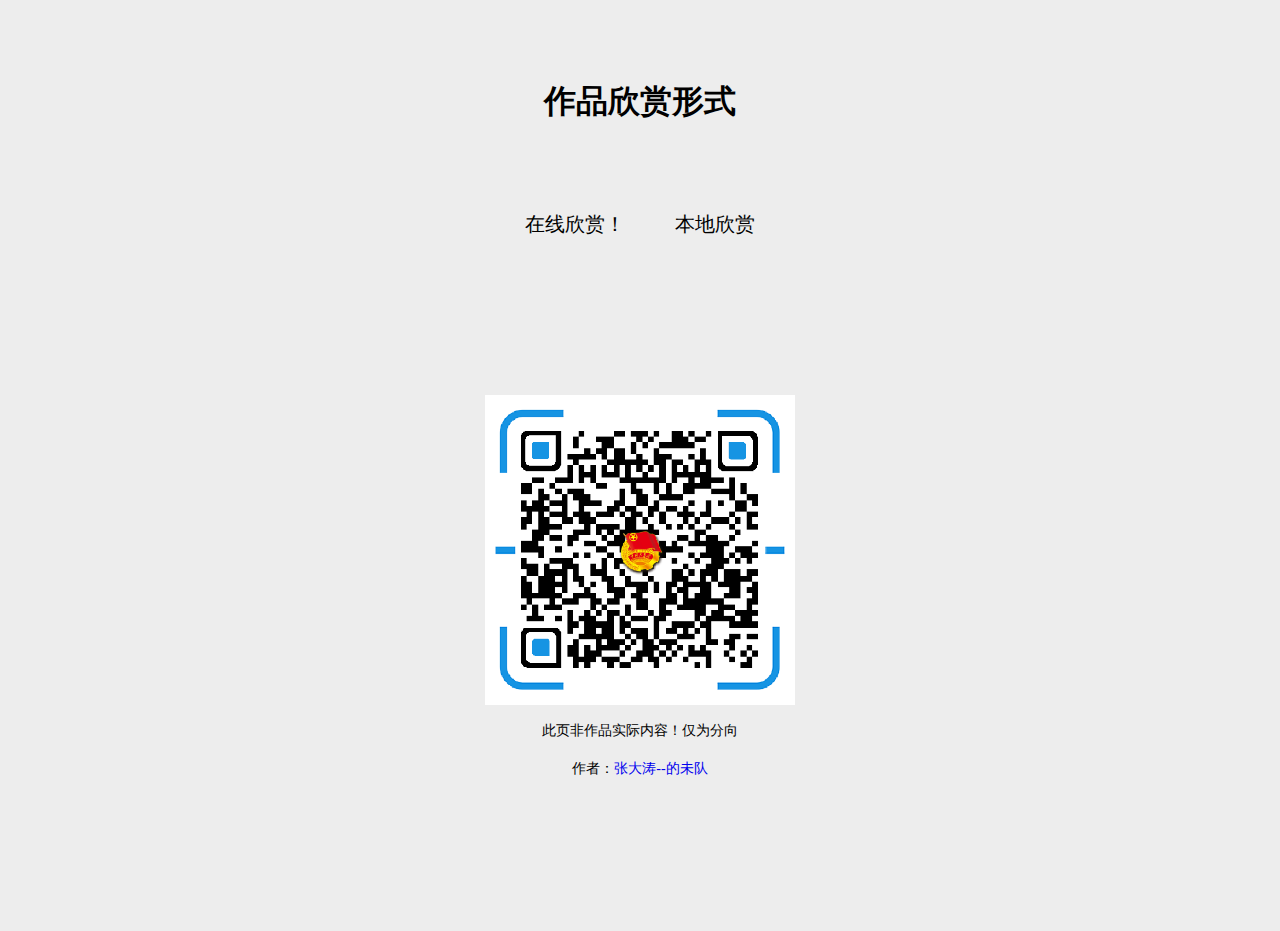
<file: index.html>
<!--
    
 @Name：广东海洋大学网页设计大赛作品
 @Author：张大涛
 @Site：http://www.somecat.cn

 -->
<!doctype html>
<html>
<head>
<meta charset="utf-8">
<title>广东海洋大学网页设计大赛作品导航页</title>

<style>
body {
  background: #ededed;
  padding: 0 20px;
  margin: 0;
  font-family: 'Open Sans', Arial, sans-serif;
}

h1 {
  text-align: center;
  margin: 80px 0;
}

.mynav ul {
  display: -webkit-box;
  display: -ms-flexbox;
  display: flex;
  -webkit-box-pack: center;
      -ms-flex-pack: center;
          justify-content: center;
  -ms-flex-wrap: wrap;
      flex-wrap: wrap;
  list-style-type: none;
  padding: 0;
}

.mynav li:not(:last-child) {
  margin-right: 20px;
}

.mynav a {
  display: block;
  font-size: 20px;
  color: black;
  text-decoration: none;
  padding: 7px 15px;
}

.mynav a:hover {
		font-weight: bolder;
		transition-delay: 0s;
	    transition-duration: 1s;
	    transition-property: all;
	    transition-timing-function: ease;
		/* Firefox 4 */
		-moz-transition-delay: 0s;
	    -moz-transition-duration: 1s;
	    -moz-transition-property: all;
	    -moz-transition-timing-function: ease;
		/* Safari 和 Chrome */
		-webkit-transition-delay: 0s;
	    -webkit-transition-duration: 1s;
	    -webkit-transition-property: all;
	    -webkit-transition-timing-function: ease;
		/* Opera */
		-o-transition-delay: 0s;
	    -o-transition-duration: 1s;
	    -o-transition-property: all;
	    -o-transition-timing-function: ease;
		transform: scale(1.1, 1.1);
		
		-ms-transform:scale(1.1, 1.1); 	/* IE 9 */
		-moz-transform:scale(1.1, 1.1); 	/* Firefox */
		-webkit-transform:scale(1.1, 1.1); /* Safari 和 Chrome */
		-o-transform:scale(1.1, 1.1); 	/* Opera */
}
}</style>
</head>
<body>
<h1>作品欣赏形式</h1>

<nav class="mynav">
  <ul>
    <li><a href="http://su.gdou.edu.cn/show/0510/html/home.html" target="_blank">在线欣赏！</a></li>
    <li><a href="html/home.html">本地欣赏</a></li>
  </ul>
</nav>

<div style="text-align:center;margin:150px 0; font:normal 14px/24px 'MicroSoft YaHei';">
<img src="qr.png" style="display: block;width: 25%;height: auto;margin: 0 auto;">
<p>此页非作品实际内容！仅为分向</p>
<p>作者：<a href="http://www.somecat.cn/" target="_blank" style="text-decoration: none;">张大涛--的未队</a></p>
</div>
</body>
</html>
</file>
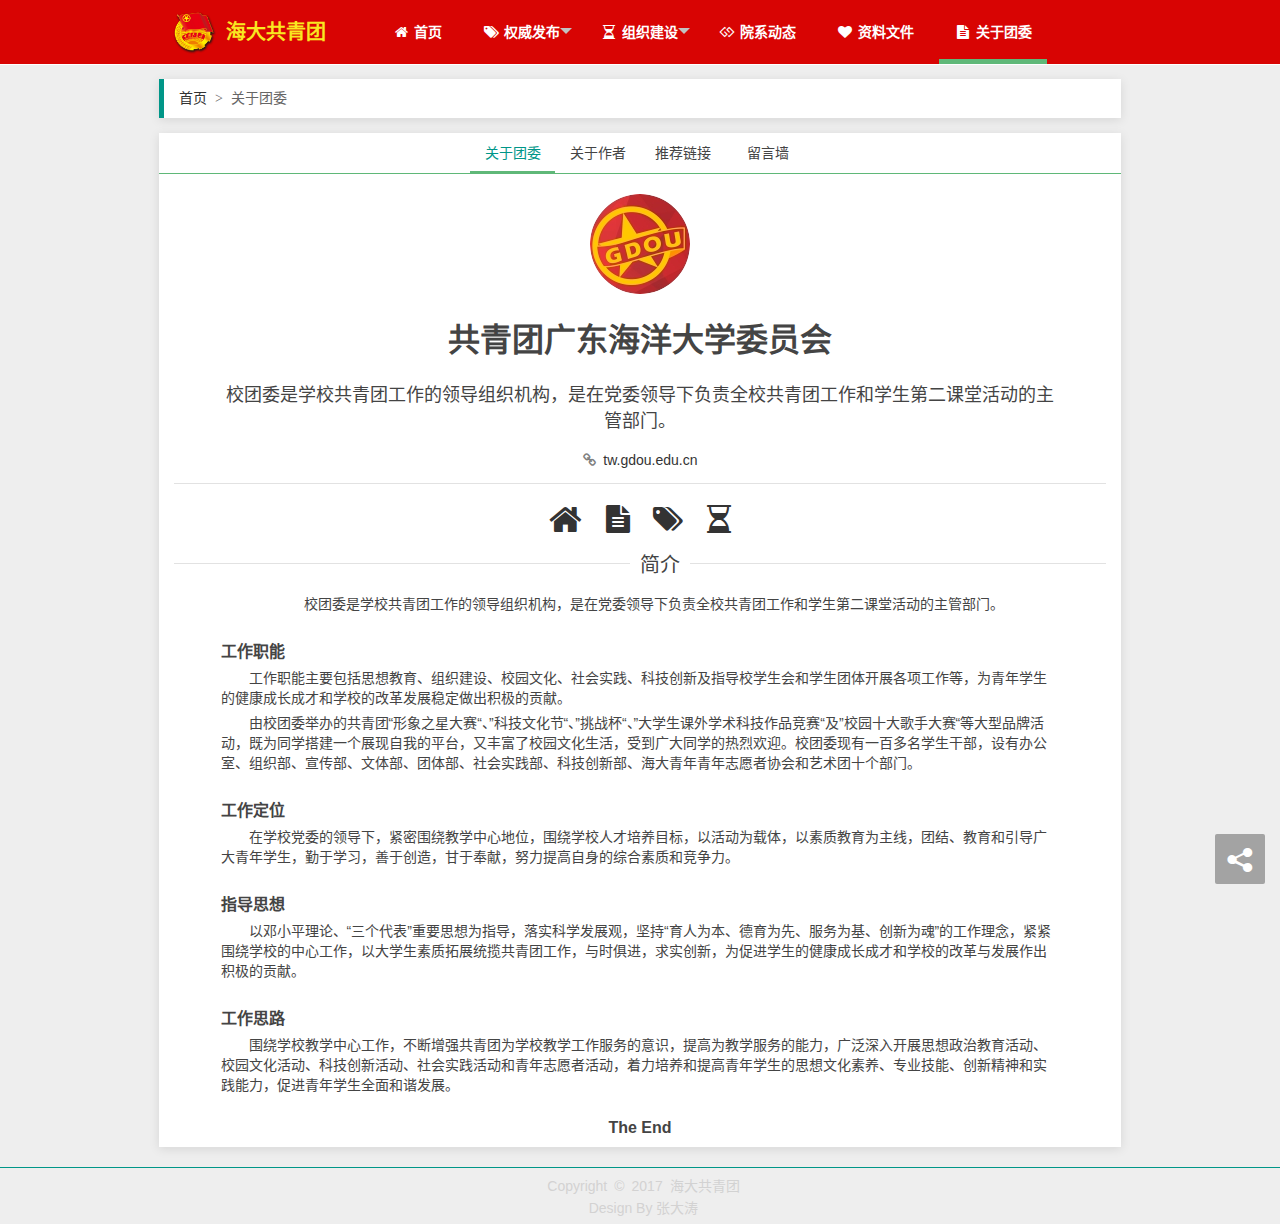
<file: html/about.html>
﻿<!--
    
 @Name：广东海洋大学网页设计大赛作品
 @Author：张大涛
 @Site：http://www.somecat.cn

 -->

<!DOCTYPE html>

<html xmlns="http://www.w3.org/1999/xhtml">
<head>
    <meta http-equiv="Content-Type" content="text/html; Charset=gb2312">
    <meta http-equiv="Content-Language" content="zh-CN">
    <meta name="viewport" content="width=device-width, initial-scale=1, user-scalable=no" />
    <title>关于团委 - 广东海洋大学团委</title>
    <link rel="shortcut icon" href="../images/tw.ico" type="image/x-icon">
    <!--Layui-->
    <link href="../plug/layui/css/layui.css" rel="stylesheet" />
    <!--font-awesome-->
    <link href="../plug/font-awesome/css/font-awesome.min.css" rel="stylesheet" />
    <!--全局样式表-->
    <link href="../css/global.css" rel="stylesheet" />
    <!-- 本页样式表 -->
    <link href="../css/about.css" rel="stylesheet" />
</head>
<body>
    <!-- 导航 -->
    <nav class="blog-nav layui-header">
        <div class="blog-container">
            <!-- 海大共青团 -->
            <a class="blog-logo" href="home.html"><img src="../images/tw.png" class="tw-logo">海大共青团</a>
            <!-- 导航菜单 -->
            <ul class="layui-nav" lay-filter="nav">
                <li class="layui-nav-item">
                    <a href="home.html"><i class="fa fa-home fa-fw"></i>&nbsp;首页</a>
                </li>
                <li class="layui-nav-item">
                    <a href="article.html"><i class="fa fa-tags fa-fw"></i>&nbsp;权威发布</a>
                        <dl class="layui-nav-child">
                          <dd><a href="article.html">通知</a></dd>
                          <dd><a href="article.html">公告</a></dd>
                        </dl>
                </li>
                <li class="layui-nav-item">
                    <a href="article.html"><i class="fa fa-hourglass-half fa-fw"></i>&nbsp;组织建设</a>
                        <dl class="layui-nav-child">
                          <dd><a href="article.html">办公室</a></dd>
                          <dd><a href="article.html">组织部</a></dd>
                          <dd><a href="article.html">宣传部</a></dd>
                          <dd><a href="article.html">文体部</a></dd>
                          <dd><a href="article.html">《海大青年》</a></dd>
                          <dd><a href="article.html">社会实践部</a></dd>
                          <dd><a href="article.html">科技创新部</a></dd>
                          <dd><a href="article.html">艺术团</a></dd>
                          <dd><a href="article.html">青协</a></dd>                  
                        </dl>
                </li>
                <li class="layui-nav-item">
                    <a href="article.html"><i class="fa fa-gg fa-fw"></i>&nbsp;院系动态</a>
                </li>
                <li class="layui-nav-item">
                    <a href="resource.html"><i class="fa fa-heart fa-fw"></i>&nbsp;资料文件</a>
                </li>
                <li class="layui-nav-item layui-this">
                    <a href="about.html"><i class="fa fa-file-text fa-fw"></i>&nbsp;关于团委</a>
                </li>
            </ul>
            <!-- 手机和平板的导航开关 -->
            <a class="blog-navicon" href="javascript:;">
                <i class="fa fa-navicon"></i>
            </a>
        </div>
    </nav>
    <!-- 主体 -->
    <div class="blog-body">
        <div class="blog-container">
            <blockquote class="layui-elem-quote sitemap layui-breadcrumb shadow">
                <a href="home.html" title="网站首页">首页</a>
                <a><cite>关于团委</cite></a>
            </blockquote>
            <div class="blog-main">
                <div class="layui-tab layui-tab-brief shadow" lay-filter="tabAbout">
                    <ul class="layui-tab-title">
                        <li lay-id="1">关于团委</li>
                        <li lay-id="2">关于作者</li>
                        <li lay-id="3" id="frinedlink">推荐链接</li>
                        <li lay-id="4">留言墙</li>
                    </ul>
                    <div class="layui-tab-content">
                        <div class="layui-tab-item">
                            <div class="aboutinfo">
                                <div class="aboutinfo-figure">
                                    <img src="../images/tw.jpg" alt="团委" />
                                </div>
                                <p class="aboutinfo-nickname">共青团广东海洋大学委员会</p>
                                <p class="aboutinfo-introduce">校团委是学校共青团工作的领导组织机构，是在党委领导下负责全校共青团工作和学生第二课堂活动的主管部门。</p>
                                <p class="aboutinfo-location"><i class="fa fa-link"></i>&nbsp;&nbsp;<a target="_blank" href="http://tw.gdou.edu.cn">tw.gdou.edu.cn</a></p>
                                <hr />
                                <div class="aboutinfo-contact">
                                    <a target="_blank" title="网站首页" href="home.html"><i class="fa fa-home fa-2x" style="font-size:2.5em;position:relative;top:3px"></i></a>
                                    <a target="_blank" title="文章专栏" href="article.html"><i class="fa fa-file-text fa-2x"></i></a>
                                    <a target="_blank" title="资源分享" href="resource.html"><i class="fa fa-tags fa-2x"></i></a>
                                    <a target="_blank" title="点点滴滴" href="timeline.html"><i class="fa fa-hourglass-half fa-2x"></i></a>
                                </div>

                                <fieldset class="layui-elem-field layui-field-title">
                                    <legend>简介</legend>
                                    <div class="layui-field-box aboutinfo-abstract">
                                        <p style="text-align:center;">校团委是学校共青团工作的领导组织机构，是在党委领导下负责全校共青团工作和学生第二课堂活动的主管部门。</p>
                                        <h1>工作职能</h1>
                                        <p>工作职能主要包括思想教育、组织建设、校园文化、社会实践、科技创新及指导校学生会和学生团体开展各项工作等，为青年学生的健康成长成才和学校的改革发展稳定做出积极的贡献。</p>
                                        <p>由校团委举办的共青团“形象之星大赛“、”科技文化节“、”挑战杯“、”大学生课外学术科技作品竞赛“及”校园十大歌手大赛“等大型品牌活动，既为同学搭建一个展现自我的平台，又丰富了校园文化生活，受到广大同学的热烈欢迎。校团委现有一百多名学生干部，设有办公室、组织部、宣传部、文体部、团体部、社会实践部、科技创新部、海大青年青年志愿者协会和艺术团十个部门。</p>
                                        <h1>工作定位</h1>
                                        <p>在学校党委的领导下，紧密围绕教学中心地位，围绕学校人才培养目标，以活动为载体，以素质教育为主线，团结、教育和引导广大青年学生，勤于学习，善于创造，甘于奉献，努力提高自身的综合素质和竞争力。</p>
                                        <h1>指导思想</h1>
                                        <p>以邓小平理论、“三个代表”重要思想为指导，落实科学发展观，坚持“育人为本、德育为先、服务为基、创新为魂”的工作理念，紧紧围绕学校的中心工作，以大学生素质拓展统揽共青团工作，与时俱进，求实创新，为促进学生的健康成长成才和学校的改革与发展作出积极的贡献。</p>
                                        <h1>工作思路</h1>
                                        <p>围绕学校教学中心工作，不断增强共青团为学校教学工作服务的意识，提高为教学服务的能力，广泛深入开展思想政治教育活动、校园文化活动、科技创新活动、社会实践活动和青年志愿者活动，着力培养和提高青年学生的思想文化素养、专业技能、创新精神和实践能力，促进青年学生全面和谐发展。</p>
                                        <h1 style="text-align:center;">The End</h1>
                                    </div>
                                </fieldset>
                            </div>
                        </div><!--关于网站End-->
                        <div class="layui-tab-item">
                            <div class="aboutinfo">
                                <div class="aboutinfo-figure">
                                    <img src="../images/tt.jpg" alt="张大涛" />
                                </div>
                                <p class="aboutinfo-nickname">someCat</p>
                                <p class="aboutinfo-introduce">95后程序员，前端爱好者，略懂php</p>
                                <p class="aboutinfo-location"><i class="fa fa-location-arrow"></i>&nbsp;广东 - 梅州</p>
                                <hr />
                                <div class="aboutinfo-contact">
                                    <a target="_blank" title="QQ交流" href="javascript:layer.msg('启动QQ会话窗口')"><i class="fa fa-qq fa-2x"></i></a>
                                    <a target="_blank" title="给我写信" href="javascript:layer.msg('启动邮我窗口')"><i class="fa fa-envelope fa-2x"></i></a>
                                    <a target="_blank" title="新浪微博" href="javascript:layer.msg('转到我的微博主页')"><i class="fa fa-weibo fa-2x"></i></a>
                                    <a target="_blank" title="码云" href="javascript:layer.msg('转到我的github主页')"><i class="fa fa-git fa-2x"></i></a>
                                </div>
                                <fieldset class="layui-elem-field layui-field-title">
                                    <legend>简介</legend>
                                    <div class="layui-field-box aboutinfo-abstract abstract-bloger">
                                        <p style="text-align:center;">someCat，张涛，校学生会网络信息部14级部长，诞生于1995年10月17日，目前是一个码农，从事前端开发。个人网站：<a href="http://www.somecat.cn">www.somecat.cn</a></p>
                                        <h1>个人信息</h1>
                                        <p>暂无</p>
                                        <h1>个人介绍</h1>
                                        <p>一个没有故事的男同学，没什么介绍......</p>
                                        <h1 style="text-align:center;">The End</h1>
                                    </div>
                                </fieldset>
                            </div>
                        </div><!--关于作者End-->
                        <div class="layui-tab-item">
                            <div class="aboutinfo">
                                <div class="aboutinfo-figure">
                                    <img src="../images/gdou-logo.jpg" alt="推荐链接" />
                                </div>
                                <p class="aboutinfo-nickname">推荐链接</p>
                                <p class="aboutinfo-introduce">Name：广东海洋大学团委&nbsp;&nbsp;&nbsp;&nbsp;Site：tw.gdou.edu.cn</p>
                                <hr />
                                <fieldset class="layui-elem-field layui-field-title">
                                    <legend>Recommend Link</legend>
                                    <div class="layui-field-box">
                                        <ul class="friendlink">
                                            <li>
                                                <a target="_blank" href="http://www.gdou.edu.cn/" title="gdou" class="friendlink-item">
                                                    <p class="friendlink-item-pic"><img src="../images/gdou-logo.jpg" alt="gdou" /></p>
                                                    <p class="friendlink-item-title">广东海洋大学</p>
                                                    <p class="friendlink-item-domain">www.gdou.edu.cn</p>
                                                </a>
                                            </li>
                                            <li>
                                                <a target="_blank" href="http://su.gdou.edu.cn/" title="gdousu" class="friendlink-item">
                                                    <p class="friendlink-item-pic"><img src="../images/xsh-logo.jpg" alt="广东海洋大学学生会" /></p>
                                                    <p class="friendlink-item-title">广东海洋大学学生会</p>
                                                    <p class="friendlink-item-domain">su.gdou.edu.cn</p>
                                                </a>
                                            </li>
                                        </ul>
                                    </div>
                                </fieldset>
                            </div>
                        </div><!--友情链接End-->
                        <div class="layui-tab-item">
                            <div class="aboutinfo">
                                <div class="aboutinfo-figure">
                                    <img src="../images/tw.png" alt="留言墙" />
                                </div>
                                <p class="aboutinfo-nickname">留言墙</p>
                                <p class="aboutinfo-introduce">本页面可留言、吐槽、提问。欢迎灌水，杜绝广告！</p>
                                <p class="aboutinfo-location">
                                    <i class="fa fa-clock-o"></i>&nbsp;<span id="time"></span>
                                </p>
                                <hr />
                                <div class="aboutinfo-contact">
                                    <p style="font-size:2em;">沟通交流，拉近你我！</p>
                                </div>
                                <fieldset class="layui-elem-field layui-field-title">
                                    <legend>Leave a message</legend>
                                    <div class="layui-field-box">
                                        <div class="leavemessage" style="text-align:initial">
                                            <form class="layui-form blog-editor" action="">
                                                <div class="layui-form-item">
                                                    <textarea name="editorContent" lay-verify="content" id="remarkEditor" placeholder="请输入内容" class="layui-textarea layui-hide"></textarea>
                                                </div>
                                                <div class="layui-form-item">
                                                    <button class="layui-btn" lay-submit="formLeaveMessage" lay-filter="formLeaveMessage">提交留言</button>
                                                </div>
                                            </form>
                                            <ul class="blog-comment">
                                                <li>
                                                    <div class="comment-parent">
                                                        <img src="../images/tw.png" alt="团委" />
                                                        <div class="info">
                                                            <span class="username">团委</span>
                                                        </div>
                                                        <div class="content">
                                                            可以留言与回复！试试吧！
                                                        </div>
                                                        <p class="info info-footer"><span class="time">2017-05-10 18:09</span><a class="btn-reply" href="javascript:;" onclick="btnReplyClick(this)">回复</a></p>
                                                    </div>
                                                    <hr />
                                                    <div class="comment-child">
                                                        <img src="../images/xsh-logo.jpg" alt="学生会" />
                                                        <div class="info">
                                                            <span class="username">学生会</span><span>这是用户回复内容</span>
                                                        </div>
                                                        <p class="info"><span class="time">2017-05-10 18:26</span></p>
                                                    </div>
                                                    <div class="comment-child">
                                                        <img src="../images/xsh-logo.jpg" alt="学生会" />
                                                        <div class="info">
                                                            <span class="username">学生会</span><span>这是第二个用户回复内容</span>
                                                        </div>
                                                        <p class="info"><span class="time">2017-05-10 18:26</span></p>
                                                    </div>
                                                    <!-- 回复表单默认隐藏 -->
                                                    <div class="replycontainer layui-hide">
                                                        <form class="layui-form" action="">
                                                            <div class="layui-form-item">
                                                                <textarea name="replyContent" lay-verify="replyContent" placeholder="请输入回复内容" class="layui-textarea" style="min-height:80px;"></textarea>
                                                            </div>
                                                            <div class="layui-form-item">
                                                                <button class="layui-btn layui-btn-mini" lay-submit="formReply" lay-filter="formReply">提交</button>
                                                            </div>
                                                        </form>
                                                    </div>
                                                </li>
                                            </ul>
                                        </div>
                                    </div>
                                </fieldset>
                            </div>
                        </div><!--留言墙End-->
                    </div>
                </div>
            </div>
        </div>
    </div>
    <!-- 底部 -->
    <footer class="blog-footer">
        <p><span>Copyright</span><span>&copy;</span><span>2017</span><a href="http://www.somecat.cn">海大共青团</a></p>
        <p><span>Design By 张大涛</span></p>
    </footer>
    <!--侧边导航-->
    <ul class="layui-nav layui-nav-tree layui-nav-side blog-nav-left layui-hide" lay-filter="nav">
                <li class="layui-nav-item">
                    <a href="home.html"><i class="fa fa-home fa-fw"></i>&nbsp;首页</a>
                </li>
                <li class="layui-nav-item">
                    <a href="javascript:;"><i class="fa fa-tags fa-fw"></i>&nbsp;权威发布</a>
                        <dl class="layui-nav-child">
                          <dd><a href="article.html">通知</a></dd>
                          <dd><a href="article.html">公告</a></dd>
                        </dl>
                </li>
                <li class="layui-nav-item">
                    <a href="javascript:;"><i class="fa fa-hourglass-half fa-fw"></i>&nbsp;组织建设</a>
                        <dl class="layui-nav-child">
                          <dd><a href="article.html">办公室</a></dd>
                          <dd><a href="article.html">组织部</a></dd>
                          <dd><a href="article.html">宣传部</a></dd>
                          <dd><a href="article.html">文体部</a></dd>
                          <dd><a href="article.html">《海大青年》</a></dd>
                          <dd><a href="article.html">社会实践部</a></dd>
                          <dd><a href="article.html">科技创新部</a></dd>
                          <dd><a href="article.html">艺术团</a></dd>
                          <dd><a href="article.html">青协</a></dd>                  
                        </dl>
                </li>
                <li class="layui-nav-item">
                    <a href="article.html"><i class="fa fa-gg fa-fw"></i>&nbsp;院系动态</a>
                </li>
                <li class="layui-nav-item">
                    <a href="resource.html"><i class="fa fa-heart fa-fw"></i>&nbsp;资料文件</a>
                </li>
                <li class="layui-nav-item layui-this">
                    <a href="about.html"><i class="fa fa-file-text fa-fw"></i>&nbsp;关于团委</a>
                </li>
    </ul>
    

    <!--分享窗体-->
    <div class="blog-share layui-hide">
        <div class="blog-share-body">
            <div style="width: 200px;height:100%;">
                <div class="bdsharebuttonbox">
                    <a class="bds_qzone" data-cmd="qzone" title="分享到QQ空间"></a>
                    <a class="bds_tsina" data-cmd="tsina" title="分享到新浪微博"></a>
                    <a class="bds_weixin" data-cmd="weixin" title="分享到微信"></a>
                    <a class="bds_sqq" data-cmd="sqq" title="分享到QQ好友"></a>
                </div>
            </div>
        </div>
    </div>
    <!--遮罩-->
    <div class="blog-mask animated layui-hide"></div>
    <!-- layui.js -->
    <script src="../plug/layui/layui.js"></script>
    <!-- 全局脚本 -->
    <script src="../js/global.js"></script>
    <!-- 本页脚本 -->
    <script src="../js/about.js"></script>
</body>
</html>
</file>
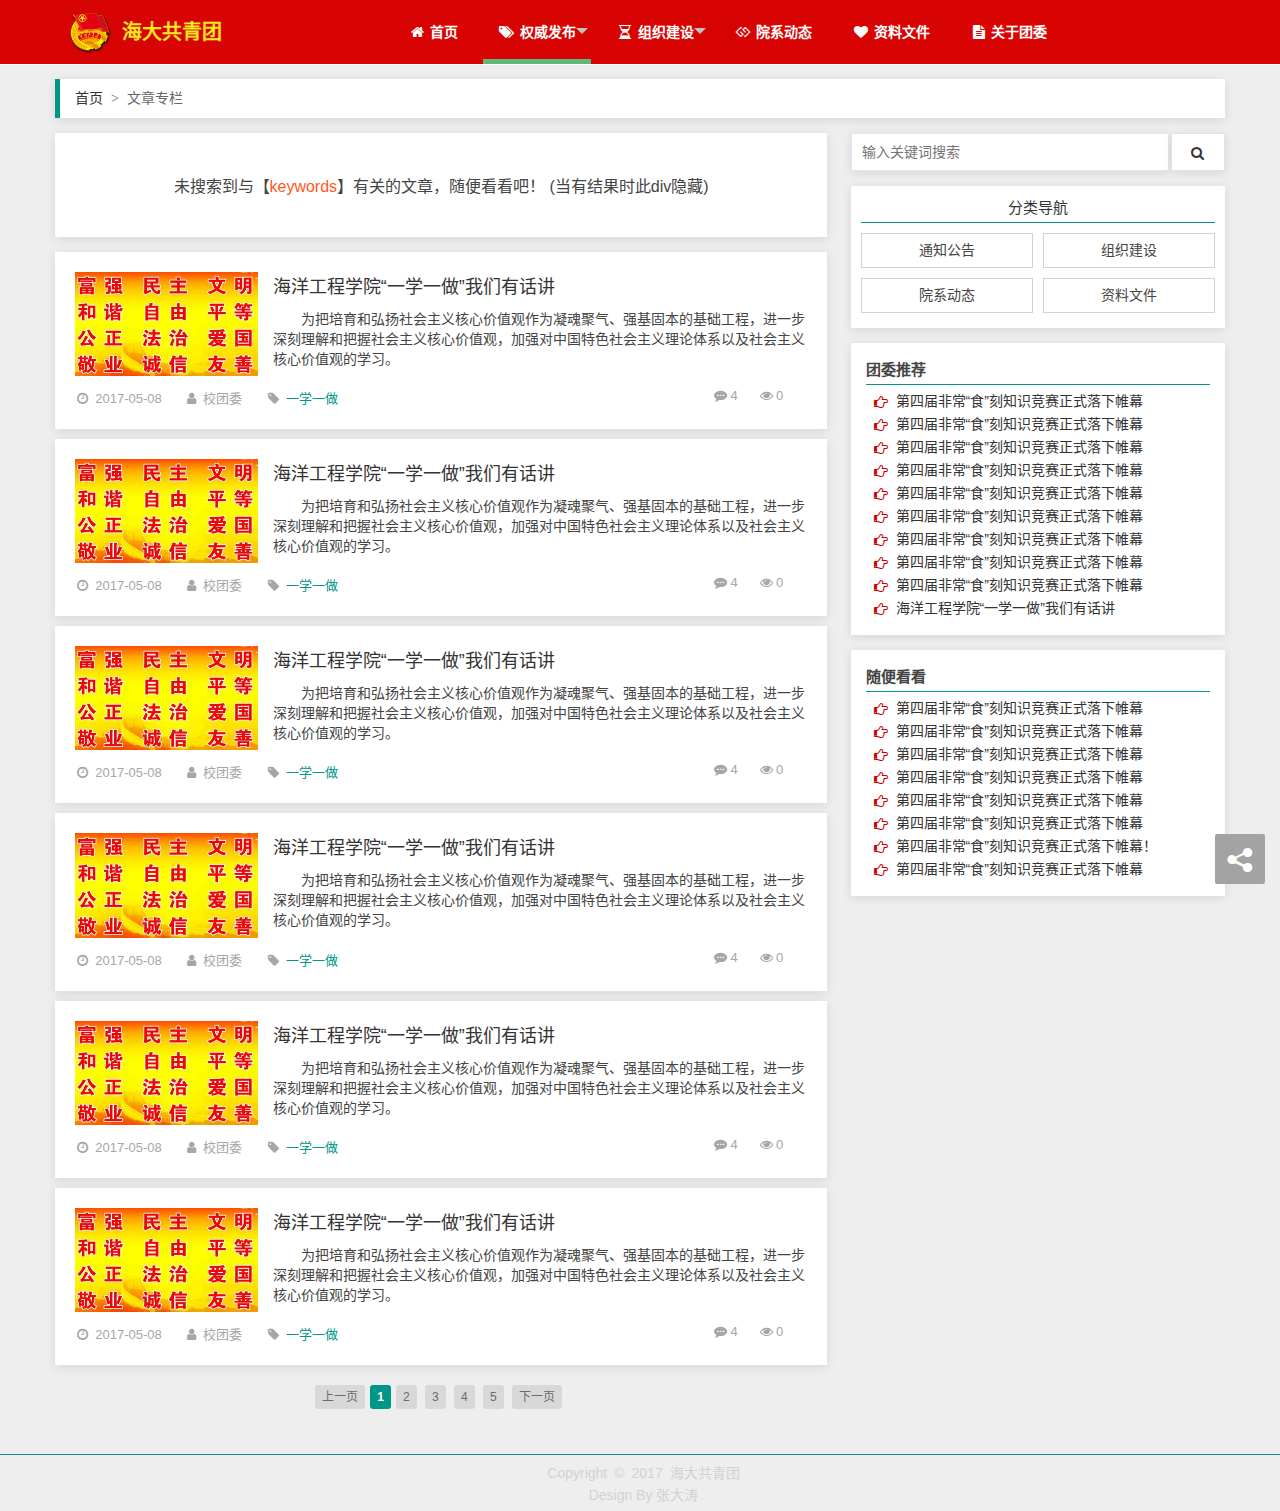
<file: html/article.html>
﻿<!--
    
 @Name：广东海洋大学网页设计大赛作品
 @Author：张大涛
 @Site：http://www.somecat.cn

 -->

<!DOCTYPE html>

<html xmlns="http://www.w3.org/1999/xhtml">
<head>
    <meta http-equiv="Content-Type" content="text/html; Charset=gb2312">
    <meta http-equiv="Content-Language" content="zh-CN">
    <meta name="viewport" content="width=device-width, initial-scale=1, user-scalable=no" />
    <title>文章专栏 - 广东海洋大学团委</title>
    <link rel="shortcut icon" href="../images/tw.ico" type="image/x-icon">
    <!--Layui-->
    <link href="../plug/layui/css/layui.css" rel="stylesheet" />
    <!--font-awesome-->
    <link href="../plug/font-awesome/css/font-awesome.min.css" rel="stylesheet" />
    <!--全局样式表-->
    <link href="../css/global.css" rel="stylesheet" />
    <!--本页样式表-->
    <link href="../css/article.css" rel="stylesheet" />
</head>
<body>
 <!-- 导航 -->
    <nav class="blog-nav layui-header">
        <div class="blog-container">
            <!-- 海大共青团 -->
            <a class="blog-logo" href="home.html"><img src="../images/tw.png" class="tw-logo">海大共青团</a>
            <!-- 导航菜单 -->
            <ul class="layui-nav" lay-filter="nav">
                <li class="layui-nav-item">
                    <a href="home.html"><i class="fa fa-home fa-fw"></i>&nbsp;首页</a>
                </li>
                <li class="layui-nav-item  layui-this">
                    <a href="article.html"><i class="fa fa-tags fa-fw"></i>&nbsp;权威发布</a>
                        <dl class="layui-nav-child">
                          <dd><a href="article.html">通知</a></dd>
                          <dd><a href="article.html">公告</a></dd>
                        </dl>
                </li>
                <li class="layui-nav-item">
                    <a href="article.html"><i class="fa fa-hourglass-half fa-fw"></i>&nbsp;组织建设</a>
                        <dl class="layui-nav-child">
                          <dd><a href="article.html">办公室</a></dd>
                          <dd><a href="article.html">组织部</a></dd>
                          <dd><a href="article.html">宣传部</a></dd>
                          <dd><a href="article.html">文体部</a></dd>
                          <dd><a href="article.html">《海大青年》</a></dd>
                          <dd><a href="article.html">社会实践部</a></dd>
                          <dd><a href="article.html">科技创新部</a></dd>
                          <dd><a href="article.html">艺术团</a></dd>
                          <dd><a href="article.html">青协</a></dd>                  
                        </dl>
                </li>
                <li class="layui-nav-item">
                    <a href="article.html"><i class="fa fa-gg fa-fw"></i>&nbsp;院系动态</a>
                </li>
                <li class="layui-nav-item">
                    <a href="resource.html"><i class="fa fa-heart fa-fw"></i>&nbsp;资料文件</a>
                </li>
                <li class="layui-nav-item">
                    <a href="about.html"><i class="fa fa-file-text fa-fw"></i>&nbsp;关于团委</a>
                </li>
            </ul>
            <!-- 手机和平板的导航开关 -->
            <a class="blog-navicon" href="javascript:;">
                <i class="fa fa-navicon"></i>
            </a>
        </div>
    </nav>
    <!-- 主体-->
    <div class="blog-body">
        <div class="blog-container">
            <blockquote class="layui-elem-quote sitemap layui-breadcrumb shadow">
                <a href="home.html" title="网站首页">首页</a>
                <a><cite>文章专栏</cite></a>
            </blockquote>
            <div class="blog-main">
                <div class="blog-main-left">
                    <div class="shadow" style="text-align:center;font-size:16px;padding:40px 15px;background:#fff;margin-bottom:15px;">
                        未搜索到与【<span style="color: #FF5722;">keywords</span>】有关的文章，随便看看吧！
                        (当有结果时此div隐藏)
                    </div>
                    <div class="article shadow">
                        <div class="article-left">
                            <img src="../images/cover/201703181909057125.jpg" alt="海洋工程学院“一学一做”我们有话讲" />
                        </div>
                        <div class="article-right">
                            <div class="article-title">
                                <a href="detail.html">海洋工程学院“一学一做”我们有话讲</a>
                            </div>
                            <div class="article-abstract">
                                为把培育和弘扬社会主义核心价值观作为凝魂聚气、强基固本的基础工程，进一步深刻理解和把握社会主义核心价值观，加强对中国特色社会主义理论体系以及社会主义核心价值观的学习。
                            </div>
                        </div>
                        <div class="clear"></div>
                        <div class="article-footer">
                            <span><i class="fa fa-clock-o"></i>&nbsp;&nbsp;2017-05-08</span>
                            <span class="article-author"><i class="fa fa-user"></i>&nbsp;&nbsp;校团委</span>
                            <span><i class="fa fa-tag"></i>&nbsp;&nbsp;<a href="#">一学一做</a></span>
                            <span class="article-viewinfo"><i class="fa fa-eye"></i>&nbsp;0</span>
                            <span class="article-viewinfo"><i class="fa fa-commenting"></i>&nbsp;4</span>
                        </div>
                    </div>
                    <div class="article shadow">
                        <div class="article-left">
                            <img src="../images/cover/201703181909057125.jpg" alt="海洋工程学院“一学一做”我们有话讲" />
                        </div>
                        <div class="article-right">
                            <div class="article-title">
                                <a href="detail.html">海洋工程学院“一学一做”我们有话讲</a>
                            </div>
                            <div class="article-abstract">
                                为把培育和弘扬社会主义核心价值观作为凝魂聚气、强基固本的基础工程，进一步深刻理解和把握社会主义核心价值观，加强对中国特色社会主义理论体系以及社会主义核心价值观的学习。
                            </div>
                        </div>
                        <div class="clear"></div>
                        <div class="article-footer">
                            <span><i class="fa fa-clock-o"></i>&nbsp;&nbsp;2017-05-08</span>
                            <span class="article-author"><i class="fa fa-user"></i>&nbsp;&nbsp;校团委</span>
                            <span><i class="fa fa-tag"></i>&nbsp;&nbsp;<a href="#">一学一做</a></span>
                            <span class="article-viewinfo"><i class="fa fa-eye"></i>&nbsp;0</span>
                            <span class="article-viewinfo"><i class="fa fa-commenting"></i>&nbsp;4</span>
                        </div>
                    </div>
                    <div class="article shadow">
                        <div class="article-left">
                            <img src="../images/cover/201703181909057125.jpg" alt="海洋工程学院“一学一做”我们有话讲" />
                        </div>
                        <div class="article-right">
                            <div class="article-title">
                                <a href="detail.html">海洋工程学院“一学一做”我们有话讲</a>
                            </div>
                            <div class="article-abstract">
                                为把培育和弘扬社会主义核心价值观作为凝魂聚气、强基固本的基础工程，进一步深刻理解和把握社会主义核心价值观，加强对中国特色社会主义理论体系以及社会主义核心价值观的学习。
                            </div>
                        </div>
                        <div class="clear"></div>
                        <div class="article-footer">
                            <span><i class="fa fa-clock-o"></i>&nbsp;&nbsp;2017-05-08</span>
                            <span class="article-author"><i class="fa fa-user"></i>&nbsp;&nbsp;校团委</span>
                            <span><i class="fa fa-tag"></i>&nbsp;&nbsp;<a href="#">一学一做</a></span>
                            <span class="article-viewinfo"><i class="fa fa-eye"></i>&nbsp;0</span>
                            <span class="article-viewinfo"><i class="fa fa-commenting"></i>&nbsp;4</span>
                        </div>
                    </div>
                    <div class="article shadow">
                        <div class="article-left">
                            <img src="../images/cover/201703181909057125.jpg" alt="海洋工程学院“一学一做”我们有话讲" />
                        </div>
                        <div class="article-right">
                            <div class="article-title">
                                <a href="detail.html">海洋工程学院“一学一做”我们有话讲</a>
                            </div>
                            <div class="article-abstract">
                                为把培育和弘扬社会主义核心价值观作为凝魂聚气、强基固本的基础工程，进一步深刻理解和把握社会主义核心价值观，加强对中国特色社会主义理论体系以及社会主义核心价值观的学习。
                            </div>
                        </div>
                        <div class="clear"></div>
                        <div class="article-footer">
                            <span><i class="fa fa-clock-o"></i>&nbsp;&nbsp;2017-05-08</span>
                            <span class="article-author"><i class="fa fa-user"></i>&nbsp;&nbsp;校团委</span>
                            <span><i class="fa fa-tag"></i>&nbsp;&nbsp;<a href="#">一学一做</a></span>
                            <span class="article-viewinfo"><i class="fa fa-eye"></i>&nbsp;0</span>
                            <span class="article-viewinfo"><i class="fa fa-commenting"></i>&nbsp;4</span>
                        </div>
                    </div>
                    <div class="article shadow">
                        <div class="article-left">
                            <img src="../images/cover/201703181909057125.jpg" alt="海洋工程学院“一学一做”我们有话讲" />
                        </div>
                        <div class="article-right">
                            <div class="article-title">
                                <a href="detail.html">海洋工程学院“一学一做”我们有话讲</a>
                            </div>
                            <div class="article-abstract">
                                为把培育和弘扬社会主义核心价值观作为凝魂聚气、强基固本的基础工程，进一步深刻理解和把握社会主义核心价值观，加强对中国特色社会主义理论体系以及社会主义核心价值观的学习。
                            </div>
                        </div>
                        <div class="clear"></div>
                        <div class="article-footer">
                            <span><i class="fa fa-clock-o"></i>&nbsp;&nbsp;2017-05-08</span>
                            <span class="article-author"><i class="fa fa-user"></i>&nbsp;&nbsp;校团委</span>
                            <span><i class="fa fa-tag"></i>&nbsp;&nbsp;<a href="#">一学一做</a></span>
                            <span class="article-viewinfo"><i class="fa fa-eye"></i>&nbsp;0</span>
                            <span class="article-viewinfo"><i class="fa fa-commenting"></i>&nbsp;4</span>
                        </div>
                    </div>
                    <div class="article shadow">
                        <div class="article-left">
                            <img src="../images/cover/201703181909057125.jpg" alt="海洋工程学院“一学一做”我们有话讲" />
                        </div>
                        <div class="article-right">
                            <div class="article-title">
                                <a href="detail.html">海洋工程学院“一学一做”我们有话讲</a>
                            </div>
                            <div class="article-abstract">
                                为把培育和弘扬社会主义核心价值观作为凝魂聚气、强基固本的基础工程，进一步深刻理解和把握社会主义核心价值观，加强对中国特色社会主义理论体系以及社会主义核心价值观的学习。
                            </div>
                        </div>
                        <div class="clear"></div>
                        <div class="article-footer">
                            <span><i class="fa fa-clock-o"></i>&nbsp;&nbsp;2017-05-08</span>
                            <span class="article-author"><i class="fa fa-user"></i>&nbsp;&nbsp;校团委</span>
                            <span><i class="fa fa-tag"></i>&nbsp;&nbsp;<a href="#">一学一做</a></span>
                            <span class="article-viewinfo"><i class="fa fa-eye"></i>&nbsp;0</span>
                            <span class="article-viewinfo"><i class="fa fa-commenting"></i>&nbsp;4</span>
                        </div>

                    </div>
                    <div class="pages"><a href="javascript:layer.msg(&#39;切换到相应页&#39;)">上一页</a><b class="current">1</b><a href="javascript:layer.msg(&#39;切换到相应页&#39;)">2</a> <a href="javascript:layer.msg(&#39;切换到相应页&#39;)">3</a> <a href="javascript:layer.msg(&#39;切换到相应页&#39;)">4</a> <a href="javascript:layer.msg(&#39;切换到相应页&#39;)">5</a> <a href="javascript:layer.msg(&#39;切换到相应页&#39;)">下一页</a></div> 
                </div>
                <div class="blog-main-right">
                    <div class="blog-search">
                        <form class="layui-form" action="">
                            <div class="layui-form-item">
                                <div class="search-keywords  shadow">
                                    <input type="text" name="keywords" lay-verify="required" placeholder="输入关键词搜索" autocomplete="off" class="layui-input">
                                </div>
                                <div class="search-submit  shadow">
                                    <a class="search-btn" lay-submit="formSearch" lay-filter="formSearch"><i class="fa fa-search"></i></a>
                                </div>
                            </div>
                        </form>
                    </div>
                    <div class="article-category shadow">
                        <div class="article-category-title">分类导航</div>
                        <a href="javascript:layer.msg(&#39;切换到相应分类&#39;)">通知公告</a>
                        <a href="javascript:layer.msg(&#39;切换到相应分类&#39;)">组织建设</a>
                        <a href="javascript:layer.msg(&#39;切换到相应分类&#39;)">院系动态</a>
                        <a href="javascript:layer.msg(&#39;切换到相应分类&#39;)">资料文件</a>
                        <div class="clear"></div>
                    </div>
                    <div class="blog-module shadow">
                        <div class="blog-module-title">团委推荐</div>
                        <ul class="fa-ul blog-module-ul">
                            <li><i class="fa-li fa fa-hand-o-right"></i><a href="detail.html">第四届非常“食”刻知识竞赛正式落下帷幕</a></li>
                            <li><i class="fa-li fa fa-hand-o-right"></i><a href="detail.html">第四届非常“食”刻知识竞赛正式落下帷幕</a></li>
                            <li><i class="fa-li fa fa-hand-o-right"></i><a href="detail.html">第四届非常“食”刻知识竞赛正式落下帷幕</a></li>
                            <li><i class="fa-li fa fa-hand-o-right"></i><a href="detail.html">第四届非常“食”刻知识竞赛正式落下帷幕</a></li>
                            <li><i class="fa-li fa fa-hand-o-right"></i><a href="detail.html">第四届非常“食”刻知识竞赛正式落下帷幕</a></li>
                            <li><i class="fa-li fa fa-hand-o-right"></i><a href="detail.html">第四届非常“食”刻知识竞赛正式落下帷幕</a></li>
                            <li><i class="fa-li fa fa-hand-o-right"></i><a href="detail.html">第四届非常“食”刻知识竞赛正式落下帷幕</a></li>
                            <li><i class="fa-li fa fa-hand-o-right"></i><a href="detail.html">第四届非常“食”刻知识竞赛正式落下帷幕</a></li>
                            <li><i class="fa-li fa fa-hand-o-right"></i><a href="detail.html">第四届非常“食”刻知识竞赛正式落下帷幕</a></li>
                            <li><i class="fa-li fa fa-hand-o-right"></i><a href="detail.html">海洋工程学院“一学一做”我们有话讲</a></li>
                        </ul>
                    </div>
                    <div class="blog-module shadow">
                        <div class="blog-module-title">随便看看</div>
                        <ul class="fa-ul blog-module-ul">
                            <li><i class="fa-li fa fa-hand-o-right"></i><a href="detail.html">第四届非常“食”刻知识竞赛正式落下帷幕</a></li>
                            <li><i class="fa-li fa fa-hand-o-right"></i><a href="detail.html">第四届非常“食”刻知识竞赛正式落下帷幕</a></li>
                            <li><i class="fa-li fa fa-hand-o-right"></i><a href="detail.html">第四届非常“食”刻知识竞赛正式落下帷幕</a></li>
                            <li><i class="fa-li fa fa-hand-o-right"></i><a href="detail.html">第四届非常“食”刻知识竞赛正式落下帷幕</a></li>
                            <li><i class="fa-li fa fa-hand-o-right"></i><a href="detail.html">第四届非常“食”刻知识竞赛正式落下帷幕</a></li>
                            <li><i class="fa-li fa fa-hand-o-right"></i><a href="detail.html">第四届非常“食”刻知识竞赛正式落下帷幕</a></li>
                            <li><i class="fa-li fa fa-hand-o-right"></i><a href="detail.html">第四届非常“食”刻知识竞赛正式落下帷幕！</a></li>
                            <li><i class="fa-li fa fa-hand-o-right"></i><a href="detail.html">第四届非常“食”刻知识竞赛正式落下帷幕</a></li>
                        </ul>
                    </div>
                    <!--右边悬浮 平板或手机设备显示-->
                    <div class="category-toggle"><i class="fa fa-chevron-left"></i></div>
                </div>
                <div class="clear"></div>
            </div>
        </div>
    </div>
    <!-- 底部 -->
    <footer class="blog-footer">
        <p><span>Copyright</span><span>&copy;</span><span>2017</span><a href="http://www.somecat.cn">海大共青团</a></p>
        <p><span>Design By 张大涛</span></p>
    </footer>
    <!--侧边导航-->
    <ul class="layui-nav layui-nav-tree layui-nav-side blog-nav-left layui-hide" lay-filter="nav">
                <li class="layui-nav-item">
                    <a href="home.html"><i class="fa fa-home fa-fw"></i>&nbsp;首页</a>
                </li>
                <li class="layui-nav-item">
                    <a href="javascript:;"><i class="fa fa-tags fa-fw"></i>&nbsp;权威发布</a>
                        <dl class="layui-nav-child">
                          <dd><a href="article.html">通知</a></dd>
                          <dd><a href="article.html">公告</a></dd>
                        </dl>
                </li>
                <li class="layui-nav-item">
                    <a href="javascript:;"><i class="fa fa-hourglass-half fa-fw"></i>&nbsp;组织建设</a>
                        <dl class="layui-nav-child">
                          <dd><a href="article.html">办公室</a></dd>
                          <dd><a href="article.html">组织部</a></dd>
                          <dd><a href="article.html">宣传部</a></dd>
                          <dd><a href="article.html">文体部</a></dd>
                          <dd><a href="article.html">《海大青年》</a></dd>
                          <dd><a href="article.html">社会实践部</a></dd>
                          <dd><a href="article.html">科技创新部</a></dd>
                          <dd><a href="article.html">艺术团</a></dd>
                          <dd><a href="article.html">青协</a></dd>                  
                        </dl>
                </li>
                <li class="layui-nav-item">
                    <a href="article.html"><i class="fa fa-gg fa-fw"></i>&nbsp;院系动态</a>
                </li>
                <li class="layui-nav-item">
                    <a href="resource.html"><i class="fa fa-heart fa-fw"></i>&nbsp;资料文件</a>
                </li>
                <li class="layui-nav-item">
                    <a href="about.html"><i class="fa fa-file-text fa-fw"></i>&nbsp;关于团委</a>
                </li>

    </ul>
    <!--分享窗体-->
    <div class="blog-share layui-hide">
        <div class="blog-share-body">
            <div style="width: 200px;height:100%;">
                <div class="bdsharebuttonbox">
                    <a class="bds_qzone" data-cmd="qzone" title="分享到QQ空间"></a>
                    <a class="bds_tsina" data-cmd="tsina" title="分享到新浪微博"></a>
                    <a class="bds_weixin" data-cmd="weixin" title="分享到微信"></a>
                    <a class="bds_sqq" data-cmd="sqq" title="分享到QQ好友"></a>
                </div>
            </div>
        </div>
    </div>
    <!--遮罩-->
    <div class="blog-mask animated layui-hide"></div>
    <!-- layui.js -->
    <script src="../plug/layui/layui.js"></script>
    <!-- 全局脚本 -->
    <script src="../js/global.js"></script>
</body>
</html>
</file>
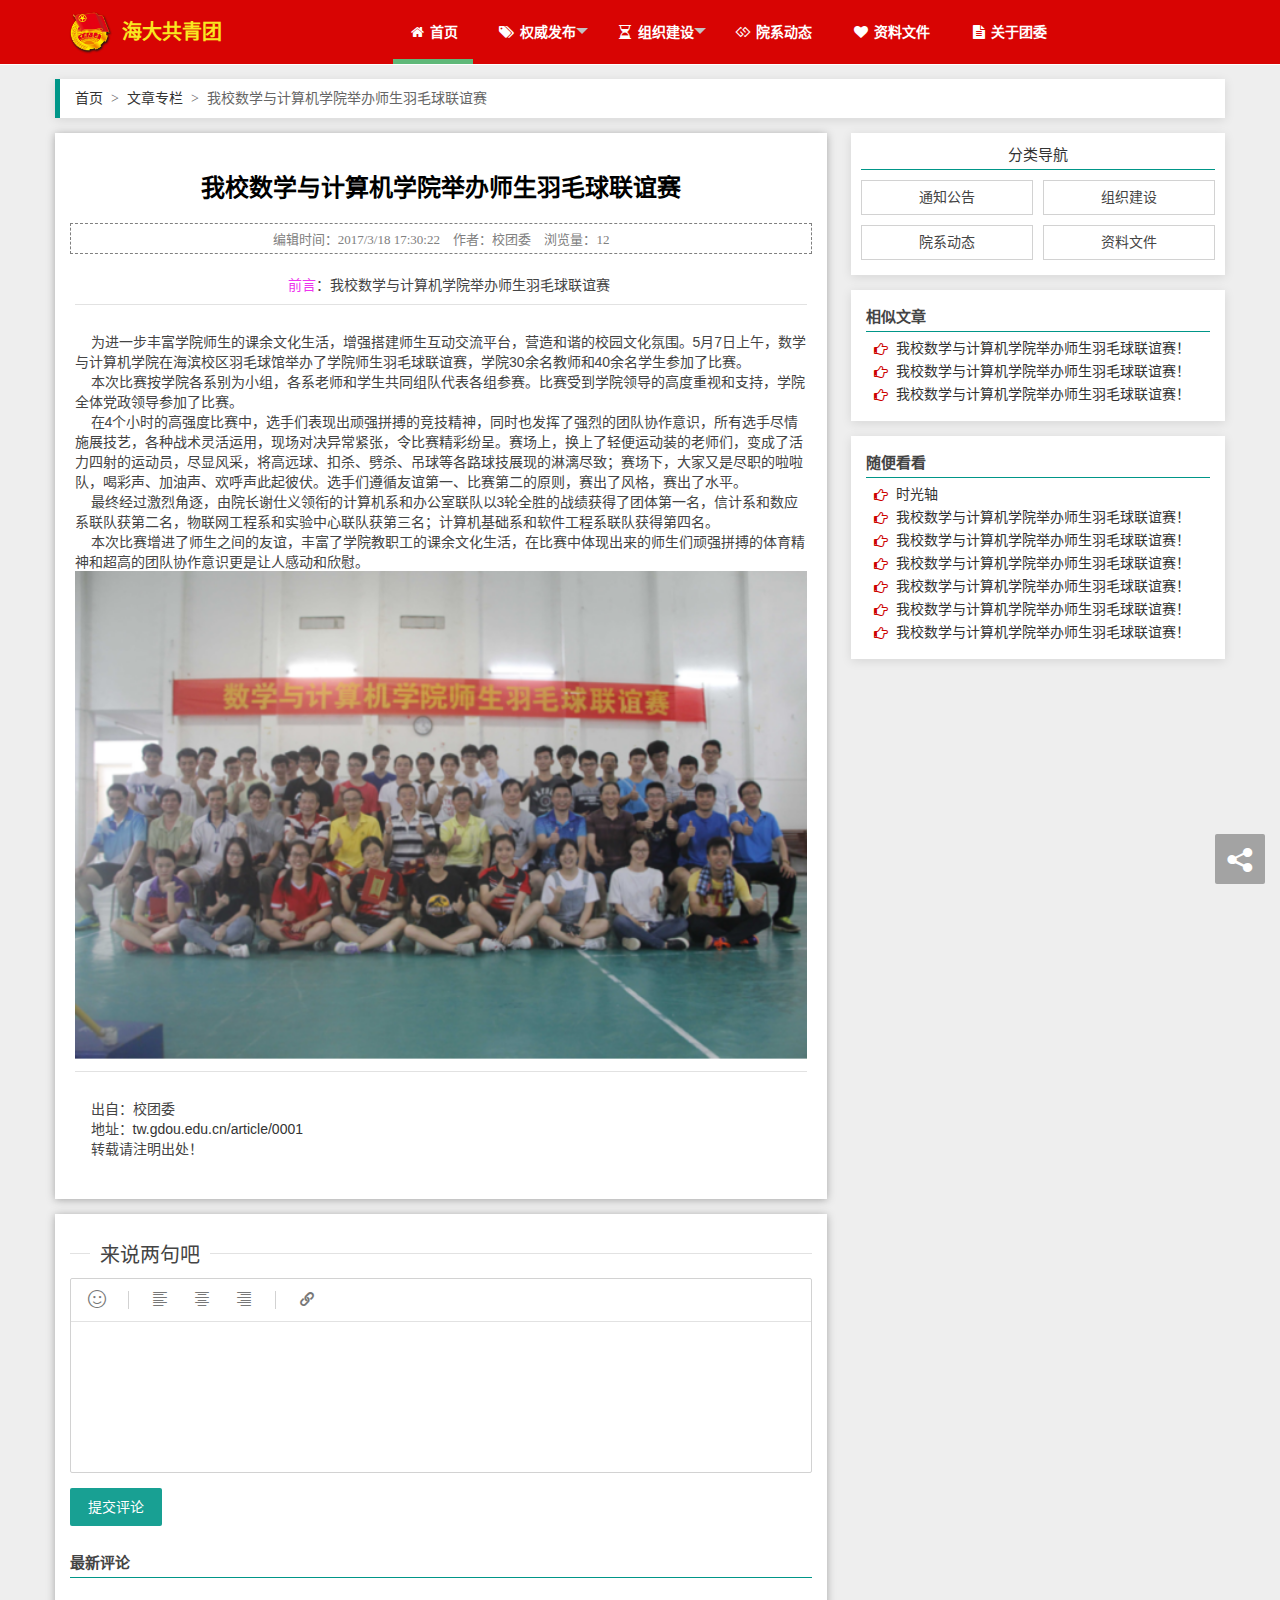
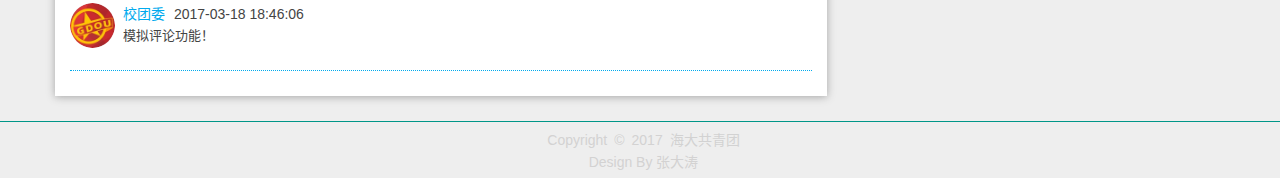
<file: html/detail.html>
﻿<!--
    
 @Name：广东海洋大学网页设计大赛作品
 @Author：张大涛
 @Site：http://www.somecat.cn

 -->

<!DOCTYPE html>

<html xmlns="http://www.w3.org/1999/xhtml">
<head>
    <meta http-equiv="Content-Type" content="text/html; Charset=gb2312">
    <meta http-equiv="Content-Language" content="zh-CN">
    <meta name="viewport" content="width=device-width, initial-scale=1, user-scalable=no" />
    <title>文章页 - 广东海洋大学团委</title>
    <link rel="shortcut icon" href="../images/tw.ico" type="image/x-icon">
    <!--Layui-->
    <link href="../plug/layui/css/layui.css" rel="stylesheet" />
    <!--font-awesome-->
    <link href="../plug/font-awesome/css/font-awesome.min.css" rel="stylesheet" />
    <!--全局样式表-->
    <link href="../css/global.css" rel="stylesheet" />
    <!-- 比较好用的代码着色插件 -->
    <link href="../css/prettify.css" rel="stylesheet" />
    <!-- 本页样式表 -->
    <link href="../css/detail.css" rel="stylesheet" />
</head>
<body>
    <!-- 导航 -->
    <nav class="blog-nav layui-header">
        <div class="blog-container">
            <!-- 海大共青团 -->
            <a class="blog-logo" href="home.html"><img src="../images/tw.png" class="tw-logo">海大共青团</a>
            <!-- 导航菜单 -->
            <ul class="layui-nav" lay-filter="nav">
                <li class="layui-nav-item  layui-this">
                    <a href="home.html"><i class="fa fa-home fa-fw"></i>&nbsp;首页</a>
                </li>
                <li class="layui-nav-item">
                    <a href="article.html"><i class="fa fa-tags fa-fw"></i>&nbsp;权威发布</a>
                        <dl class="layui-nav-child">
                          <dd><a href="article.html">通知</a></dd>
                          <dd><a href="article.html">公告</a></dd>
                        </dl>
                </li>
                <li class="layui-nav-item">
                    <a href="article.html"><i class="fa fa-hourglass-half fa-fw"></i>&nbsp;组织建设</a>
                        <dl class="layui-nav-child">
                          <dd><a href="article.html">办公室</a></dd>
                          <dd><a href="article.html">组织部</a></dd>
                          <dd><a href="article.html">宣传部</a></dd>
                          <dd><a href="article.html">文体部</a></dd>
                          <dd><a href="article.html">《海大青年》</a></dd>
                          <dd><a href="article.html">社会实践部</a></dd>
                          <dd><a href="article.html">科技创新部</a></dd>
                          <dd><a href="article.html">艺术团</a></dd>
                          <dd><a href="article.html">青协</a></dd>                  
                        </dl>
                </li>
                <li class="layui-nav-item">
                    <a href="article.html"><i class="fa fa-gg fa-fw"></i>&nbsp;院系动态</a>
                </li>
                <li class="layui-nav-item">
                    <a href="resource.html"><i class="fa fa-heart fa-fw"></i>&nbsp;资料文件</a>
                </li>
                <li class="layui-nav-item">
                    <a href="about.html"><i class="fa fa-file-text fa-fw"></i>&nbsp;关于团委</a>
                </li>
            </ul>
            <!-- 手机和平板的导航开关 -->
            <a class="blog-navicon" href="javascript:;">
                <i class="fa fa-navicon"></i>
            </a>
        </div>
    </nav>
    <!-- 主体 -->
    <div class="blog-body">
        <div class="blog-container">
            <blockquote class="layui-elem-quote sitemap layui-breadcrumb shadow">
                <a href="home.html" title="网站首页">首页</a>
                <a href="article.html" title="文章专栏">文章专栏</a>
                <a><cite>我校数学与计算机学院举办师生羽毛球联谊赛</cite></a>
            </blockquote>
            <div class="blog-main">
                <div class="blog-main-left">
                    <!-- 文章内容（使用Kingeditor富文本编辑器发表的） -->
                    <div class="article-detail shadow">
                        <div class="article-detail-title">
                            我校数学与计算机学院举办师生羽毛球联谊赛
                        </div>
                        <div class="article-detail-info">
                            <span>编辑时间：2017/3/18 17:30:22</span>
                            <span>作者：校团委</span>
                            <span>浏览量：12</span>
                        </div>
                        <div class="article-detail-content">
                            <div style="text-align:center;">
                                &nbsp; &nbsp; <span style="color:#EE33EE;">前言</span>：我校数学与计算机学院举办师生羽毛球联谊赛
                            </div>
                            <hr />
                            <p>
                                <br />
                            </p>
                            <p>
                                &nbsp;&nbsp;&nbsp;&nbsp;为进一步丰富学院师生的课余文化生活，增强搭建师生互动交流平台，营造和谐的校园文化氛围。5月7日上午，数学与计算机学院在海滨校区羽毛球馆举办了学院师生羽毛球联谊赛，学院30余名教师和40余名学生参加了比赛。
                            </p>
                            <p>
                                &nbsp;&nbsp;&nbsp;&nbsp;本次比赛按学院各系别为小组，各系老师和学生共同组队代表各组参赛。比赛受到学院领导的高度重视和支持，学院全体党政领导参加了比赛。
                            </p>
                            <p>
                                &nbsp; &nbsp; 在4个小时的高强度比赛中，选手们表现出顽强拼搏的竞技精神，同时也发挥了强烈的团队协作意识，所有选手尽情施展技艺，各种战术灵活运用，现场对决异常紧张，令比赛精彩纷呈。赛场上，换上了轻便运动装的老师们，变成了活力四射的运动员，尽显风采，将高远球、扣杀、劈杀、吊球等各路球技展现的淋漓尽致；赛场下，大家又是尽职的啦啦队，喝彩声、加油声、欢呼声此起彼伏。选手们遵循友谊第一、比赛第二的原则，赛出了风格，赛出了水平。
                            </p>
                            <p>
                                &nbsp; &nbsp; 最终经过激烈角逐，由院长谢仕义领衔的计算机系和办公室联队以3轮全胜的战绩获得了团体第一名，信计系和数应系联队获第二名，物联网工程系和实验中心联队获第三名；计算机基础系和软件工程系联队获得第四名。
                            </p>

                            <p>
                                &nbsp;&nbsp;&nbsp;&nbsp;本次比赛增进了师生之间的友谊，丰富了学院教职工的课余文化生活，在比赛中体现出来的师生们顽强拼搏的体育精神和超高的团队协作意识更是让人感动和欣慰。
                            </p>
                            <p style="text-align:center;">
                                <img src="../images/cover/001.png" width="100%" height="auto" title="我校数学与计算机学院举办师生羽毛球联谊赛" alt="我校数学与计算机学院举办师生羽毛球联谊赛" />
                            </p>
                            <hr />
                            <p>
                                <br />
                            </p>
                            &nbsp; &nbsp; 出自：校团委
                            <p>
                                &nbsp; &nbsp; 地址：<a href="http://tw.gdou.edu.cn/article/0001" target="_blank">tw.gdou.edu.cn/article/0001</a>
                            </p>
                            <p>
                                &nbsp; &nbsp; 转载请注明出处！
                            </p>
                            <p>
                                <br />
                            </p>
                        </div>
                    </div>
                    <!-- 评论区域 -->
                    <div class="blog-module shadow" style="box-shadow: 0 1px 8px #a6a6a6;">
                        <fieldset class="layui-elem-field layui-field-title" style="margin-bottom:0">
                            <legend>来说两句吧</legend>
                            <div class="layui-field-box">
                                <form class="layui-form blog-editor" action="">
                                    <div class="layui-form-item">
                                        <textarea name="editorContent" lay-verify="content" id="remarkEditor" placeholder="请输入内容" class="layui-textarea layui-hide"></textarea>
                                    </div>
                                    <div class="layui-form-item">
                                        <button class="layui-btn" lay-submit="formRemark" lay-filter="formRemark">提交评论</button>
                                    </div>
                                </form>
                            </div>
                        </fieldset>
                        <div class="blog-module-title">最新评论</div>
                        <ul class="blog-comment">
                            <li>
                                <div class="comment-parent">
                                    <img src="../images/tw.jpg" alt="团委" />
                                    <div class="info">
                                        <span class="username">校团委</span>
                                        <span class="time">2017-03-18 18:46:06</span>
                                    </div>
                                    <div class="content">
                                        模拟评论功能！
                                    </div>
                                </div>
                            </li>
                        </ul>
                    </div>
                </div>
                <div class="blog-main-right">
                    <!--右边悬浮 平板或手机设备显示-->
                    <div class="category-toggle"><i class="fa fa-chevron-left"></i></div><!--这个div位置不能改，否则需要添加一个div来代替它或者修改样式表-->
                    <div class="article-category shadow">
                        <div class="article-category-title">分类导航</div>
                        <!-- 点击分类后的页面和artile.html页面一样，只是数据是某一类别的 -->
                        <a href="javascript:layer.msg(&#39;切换到相应分类&#39;)">通知公告</a>
                        <a href="javascript:layer.msg(&#39;切换到相应分类&#39;)">组织建设</a>
                        <a href="javascript:layer.msg(&#39;切换到相应分类&#39;)">院系动态</a>
                        <a href="javascript:layer.msg(&#39;切换到相应分类&#39;)">资料文件</a>
                        <div class="clear"></div>
                    </div>
                    <div class="blog-module shadow">
                        <div class="blog-module-title">相似文章</div>
                        <ul class="fa-ul blog-module-ul">
                            <li><i class="fa-li fa fa-hand-o-right"></i><a href="detail.html">我校数学与计算机学院举办师生羽毛球联谊赛！</a></li>
                            <li><i class="fa-li fa fa-hand-o-right"></i><a href="detail.html">我校数学与计算机学院举办师生羽毛球联谊赛！</a></li>
                            <li><i class="fa-li fa fa-hand-o-right"></i><a href="detail.html">我校数学与计算机学院举办师生羽毛球联谊赛！</a></li>
                        </ul>
                    </div>
                    <div class="blog-module shadow">
                        <div class="blog-module-title">随便看看</div>
                        <ul class="fa-ul blog-module-ul">
                            <li><i class="fa-li fa fa-hand-o-right"></i><a href="timeline.html">时光轴</a></li>
                            <li><i class="fa-li fa fa-hand-o-right"></i><a href="detail.html">我校数学与计算机学院举办师生羽毛球联谊赛！</a></li>
                            <li><i class="fa-li fa fa-hand-o-right"></i><a href="detail.html">我校数学与计算机学院举办师生羽毛球联谊赛！</a></li>
                            <li><i class="fa-li fa fa-hand-o-right"></i><a href="detail.html">我校数学与计算机学院举办师生羽毛球联谊赛！</a></li>
                            <li><i class="fa-li fa fa-hand-o-right"></i><a href="detail.html">我校数学与计算机学院举办师生羽毛球联谊赛！</a></li>
                            <li><i class="fa-li fa fa-hand-o-right"></i><a href="detail.html">我校数学与计算机学院举办师生羽毛球联谊赛！</a></li>
                            <li><i class="fa-li fa fa-hand-o-right"></i><a href="detail.html">我校数学与计算机学院举办师生羽毛球联谊赛！</a></li>
                        </ul>
                    </div>
                </div>
                <div class="clear"></div>
            </div>
        </div>
    </div>
    <!-- 底部 -->
    <footer class="blog-footer">
        <p><span>Copyright</span><span>&copy;</span><span>2017</span><a href="http://www.somecat.cn">海大共青团</a></p>
        <p><span>Design By 张大涛</span></p>
    </footer>
    <!--侧边导航-->
    <ul class="layui-nav layui-nav-tree layui-nav-side blog-nav-left layui-hide" lay-filter="nav">
                <li class="layui-nav-item  layui-this">
                    <a href="home.html"><i class="fa fa-home fa-fw"></i>&nbsp;首页</a>
                </li>
                <li class="layui-nav-item">
                    <a href="javascript:;"><i class="fa fa-tags fa-fw"></i>&nbsp;权威发布</a>
                        <dl class="layui-nav-child">
                          <dd><a href="article.html">通知</a></dd>
                          <dd><a href="article.html">公告</a></dd>
                        </dl>
                </li>
                <li class="layui-nav-item">
                    <a href="javascript:;"><i class="fa fa-hourglass-half fa-fw"></i>&nbsp;组织建设</a>
                        <dl class="layui-nav-child">
                          <dd><a href="article.html">办公室</a></dd>
                          <dd><a href="article.html">组织部</a></dd>
                          <dd><a href="article.html">宣传部</a></dd>
                          <dd><a href="article.html">文体部</a></dd>
                          <dd><a href="article.html">《海大青年》</a></dd>
                          <dd><a href="article.html">社会实践部</a></dd>
                          <dd><a href="article.html">科技创新部</a></dd>
                          <dd><a href="article.html">艺术团</a></dd>
                          <dd><a href="article.html">青协</a></dd>                  
                        </dl>
                </li>
                <li class="layui-nav-item">
                    <a href="article.html"><i class="fa fa-gg fa-fw"></i>&nbsp;院系动态</a>
                </li>
                <li class="layui-nav-item">
                    <a href="resource.html"><i class="fa fa-heart fa-fw"></i>&nbsp;资料文件</a>
                </li>
                <li class="layui-nav-item">
                    <a href="about.html"><i class="fa fa-file-text fa-fw"></i>&nbsp;关于团委</a>
                </li>
    </ul>
    <!--分享窗体-->
    <div class="blog-share layui-hide">
        <div class="blog-share-body">
            <div style="width: 200px;height:100%;">
                <div class="bdsharebuttonbox">
                    <a class="bds_qzone" data-cmd="qzone" title="分享到QQ空间"></a>
                    <a class="bds_tsina" data-cmd="tsina" title="分享到新浪微博"></a>
                    <a class="bds_weixin" data-cmd="weixin" title="分享到微信"></a>
                    <a class="bds_sqq" data-cmd="sqq" title="分享到QQ好友"></a>
                </div>
            </div>
        </div>
    </div>
    <!--遮罩-->
    <div class="blog-mask animated layui-hide"></div>
    <!-- layui.js -->
    <script src="../plug/layui/layui.js"></script>
    <!-- 自定义全局脚本 -->
    <script src="../js/global.js"></script>
    <!-- 比较好用的代码着色插件 -->
    <script src="../js/prettify.js"></script>
    <!-- 本页脚本 -->
    <script src="../js/detail.js"></script>
</body>
</html>
</file>
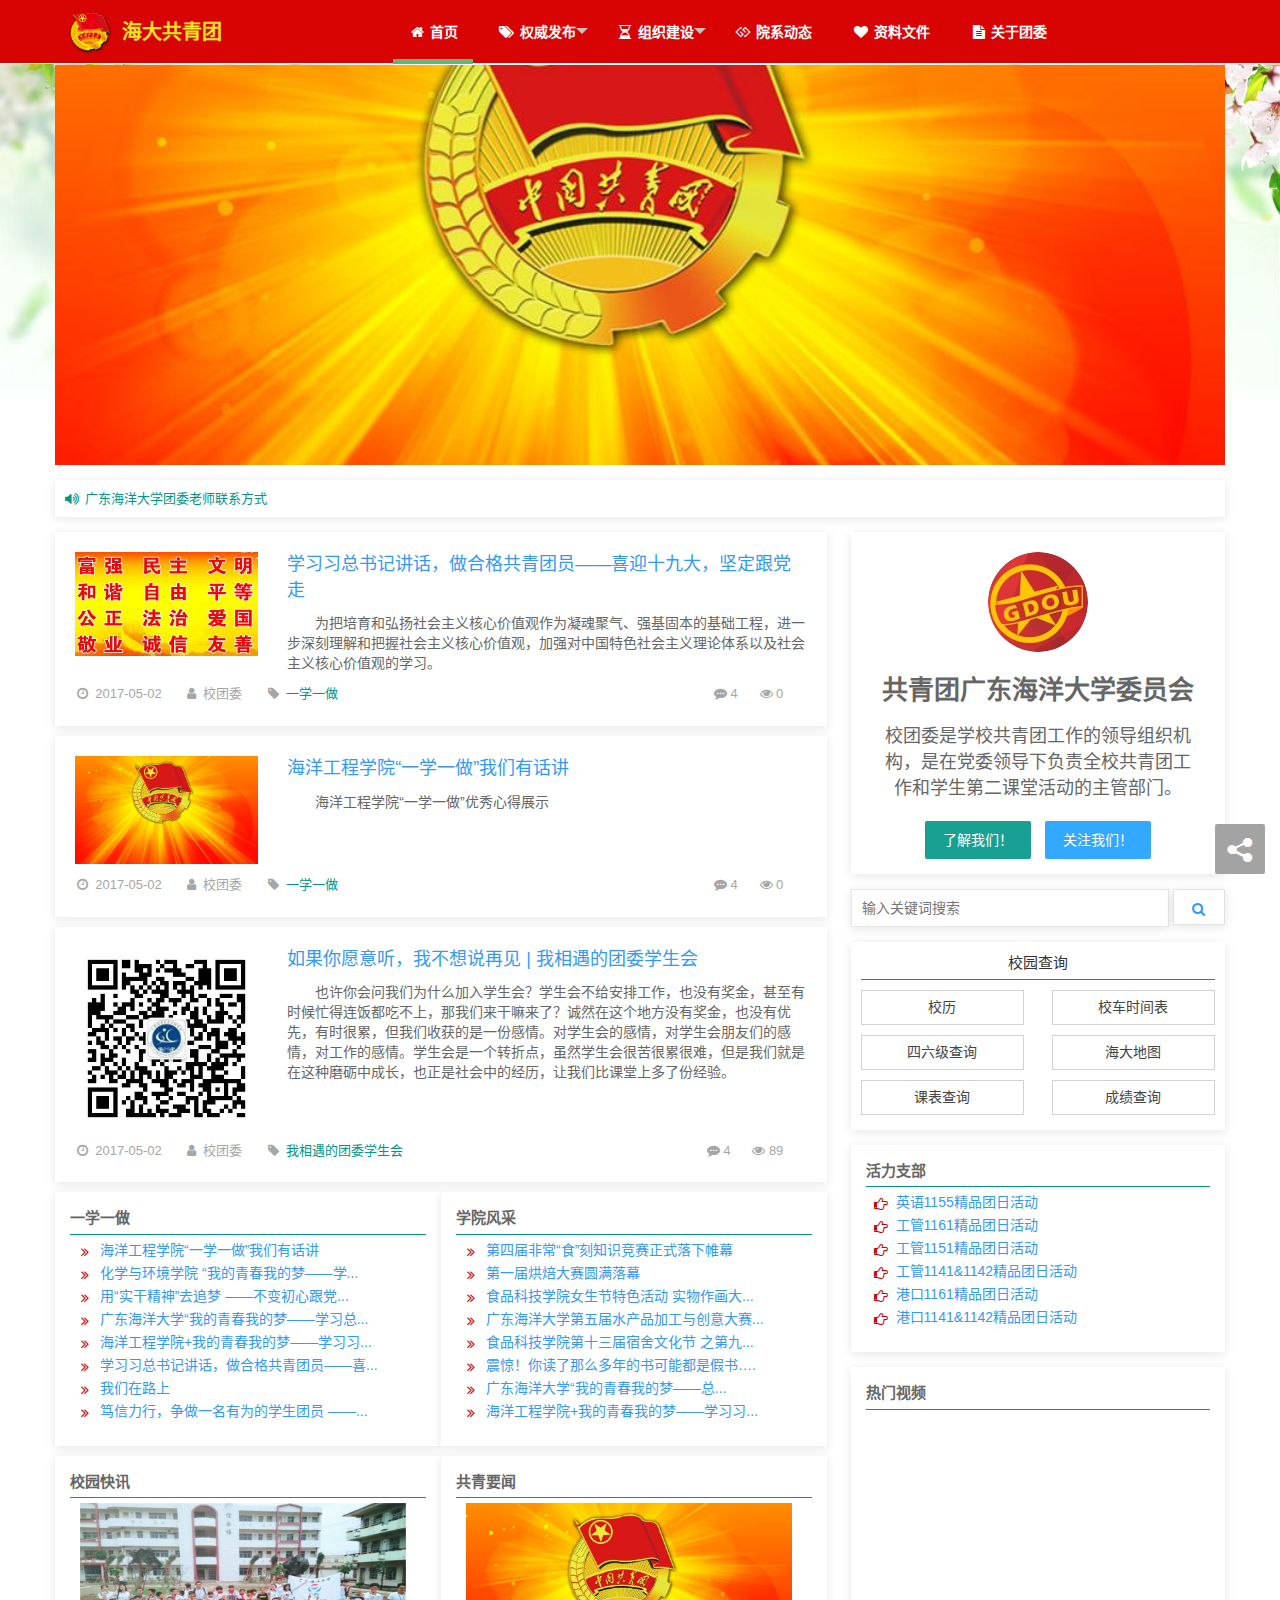
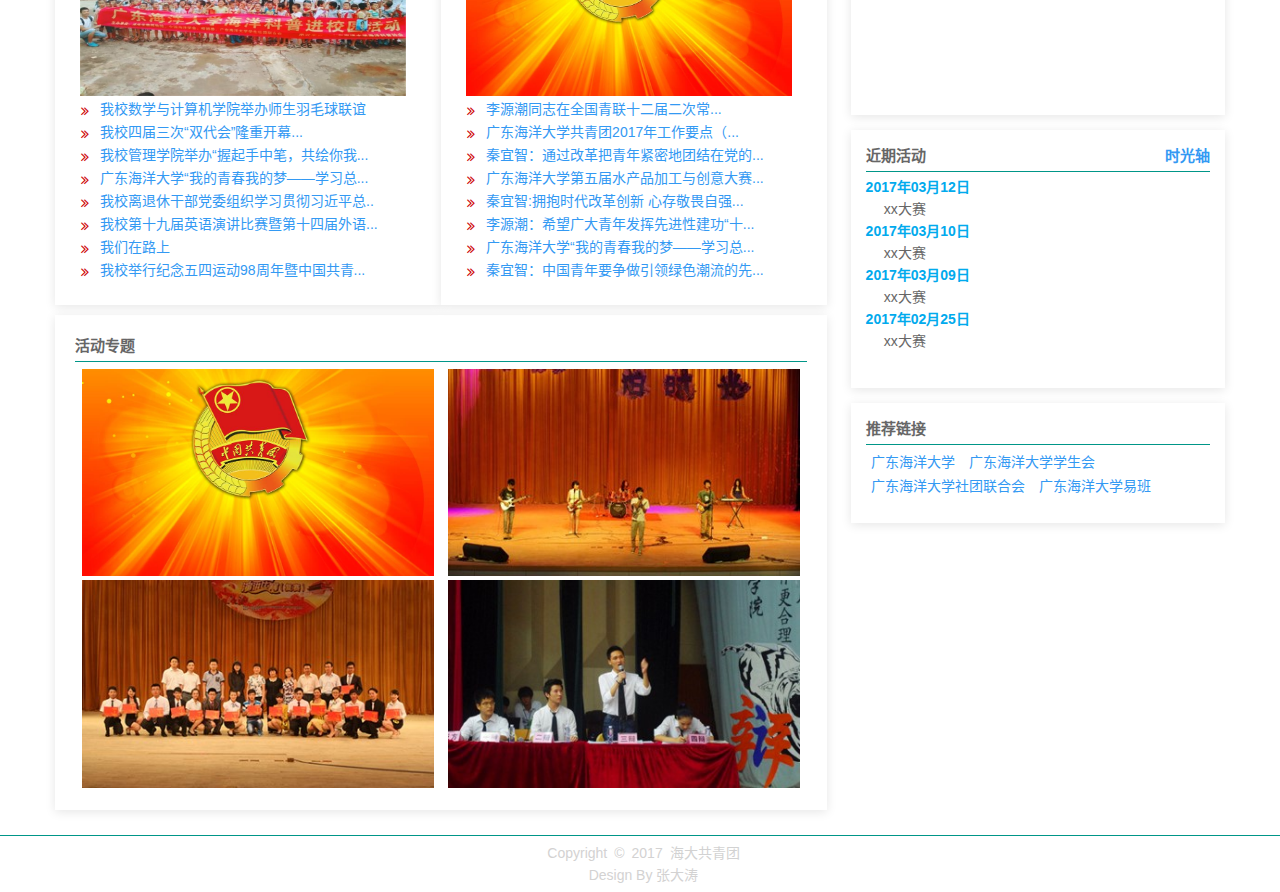
<file: html/home.html>
﻿<!--
    
 @Name：广东海洋大学网页设计大赛作品
 @Author：张大涛
 @Site：http://www.somecat.cn

 -->

<!DOCTYPE html>

<html xmlns="http://www.w3.org/1999/xhtml">
<head>
    <meta http-equiv="Content-Type" content="text/html; Charset=gb2312">
    <meta http-equiv="Content-Language" content="zh-CN">
    <meta name="viewport" content="width=device-width, initial-scale=1, user-scalable=no" />
    <title>广东海洋大学团委</title>
    <link rel="shortcut icon" href="../images/tw.ico" type="image/x-icon">
    <!--Layui-->
    <link href="../plug/layui/css/layui.css" rel="stylesheet" />
    <!--font-awesome-->
    <link href="../plug/font-awesome/css/font-awesome.min.css" rel="stylesheet" />
    <!--全局样式表-->
    <link href="../css/global.css" rel="stylesheet" />
    <!-- 本页样式表 -->
    <link href="../css/home.css" rel="stylesheet" />
    <!-- 轮播图需要 -->
    <link rel="stylesheet" type="text/css" href="css/bootstrap.min.css">
    <link rel="stylesheet" type="text/css" href="css/lrtk.css">
</head>
<body >
    <!-- 导航 -->
    <nav class="blog-nav layui-header">
        <div class="blog-container">
            <!-- 海大共青团 -->
            <a class="blog-logo" href="home.html"><img src="../images/tw.png" class="tw-logo">海大共青团</a>
            <!-- 导航菜单 -->
            <ul class="layui-nav" lay-filter="nav">
                <li class="layui-nav-item layui-this">
                    <a href="home.html"><i class="fa fa-home fa-fw"></i>&nbsp;首页</a>
                </li>
                <li class="layui-nav-item">
                    <a href="article.html"><i class="fa fa-tags fa-fw"></i>&nbsp;权威发布</a>
                        <dl class="layui-nav-child">
					      <dd><a href="article.html">通知</a></dd>
					      <dd><a href="article.html">公告</a></dd>
					    </dl>
                </li>
                <li class="layui-nav-item">
                    <a href="article.html"><i class="fa fa-hourglass-half fa-fw"></i>&nbsp;组织建设</a>
                        <dl class="layui-nav-child">
                          <dd><a href="article.html">办公室</a></dd>
                          <dd><a href="article.html">组织部</a></dd>
                          <dd><a href="article.html">宣传部</a></dd>
                          <dd><a href="article.html">文体部</a></dd>
                          <dd><a href="article.html">《海大青年》</a></dd>
                          <dd><a href="article.html">社会实践部</a></dd>
                          <dd><a href="article.html">科技创新部</a></dd>
                          <dd><a href="article.html">艺术团</a></dd>
                          <dd><a href="article.html">青协</a></dd>                  
                        </dl>
                </li>
                <li class="layui-nav-item">
                    <a href="article.html"><i class="fa fa-gg fa-fw"></i>&nbsp;院系动态</a>
                </li>
                <li class="layui-nav-item">
                    <a href="resource.html"><i class="fa fa-heart fa-fw"></i>&nbsp;资料文件</a>
                </li>
                <li class="layui-nav-item">
                    <a href="about.html"><i class="fa fa-file-text fa-fw"></i>&nbsp;关于团委</a>
                </li>
            </ul>
            <!-- 手机和平板的导航开关 -->
            <a class="blog-navicon" href="javascript:;">
                <i class="fa fa-navicon"></i>
            </a>
        </div>
    </nav>
    <!-- 主体 -->
    <div class="blog-body">
    <!-- 轮播图 -->
    <div class="blog-container">
    <div class="container-fluid text-center">
        <div class="header">
            <img class="headerImg"
                 src="images/header.jpg"
                 data-slideshow='images/img1.jpg|images/img2.jpg|images/img3.jpg'>
        </div>
    </div>
    </div>
        <div class="blog-container">
            <div class="blog-main">
                <!-- 网站公告提示 -->
                <div class="home-tips shadow">
                    <i style="float:left;line-height:17px;" class="fa fa-volume-up"></i>
                    <div class="home-tips-container">
                        <span style="color: #009688">广东海洋大学团委老师联系方式</span>
                        <span style="color: red">温馨提示（校团委办事流程介绍）</span>
                        <span style="color: red">2017年广东海洋大学优秀志愿服务项目与先进集体、个人名单公示<a href="http://tw.gdouca.net/Contents/14077.html" target="_blank" style="color:#01AAED">点我前往</a></span>
                        <span style="color: #009688">广东海洋大学第十七届“精品团日”活动获奖名单公示</span>
                    </div>
                </div>
                <!--左边文章列表-->
                <div class="blog-main-left">
                    <div class="article shadow">
                        <div class="article-left">
                            <img src="../images/cover/201703181909057125.jpg" alt="学习习总书记讲话，做合格共青团员——喜迎十九大，坚定跟党走" />
                        </div>
                        <div class="article-right">
                            <div class="article-title">
                                <a href="detail.html">学习习总书记讲话，做合格共青团员——喜迎十九大，坚定跟党走</a>
                            </div>
                            <div class="article-abstract">
                                为把培育和弘扬社会主义核心价值观作为凝魂聚气、强基固本的基础工程，进一步深刻理解和把握社会主义核心价值观，加强对中国特色社会主义理论体系以及社会主义核心价值观的学习。
                            </div>
                        </div>
                        <div class="clear"></div>
                        <div class="article-footer">
                            <span><i class="fa fa-clock-o"></i>&nbsp;&nbsp;2017-05-02</span>
                            <span class="article-author"><i class="fa fa-user"></i>&nbsp;&nbsp;校团委</span>
                            <span><i class="fa fa-tag"></i>&nbsp;&nbsp;<a href="#">一学一做</a></span>
                            <span class="article-viewinfo"><i class="fa fa-eye"></i>&nbsp;0</span>
                            <span class="article-viewinfo"><i class="fa fa-commenting"></i>&nbsp;4</span>
                        </div>
                    </div>
                    <div class="article shadow">
                        <div class="article-left">
                            <img src="../images/cover/2.jpg" alt="海洋工程学院“一学一做”我们有话讲" />
                        </div>
                        <div class="article-right">
                            <div class="article-title">
                                <a href="detail.html">海洋工程学院“一学一做”我们有话讲</a>
                            </div>
                            <div class="article-abstract">
                                海洋工程学院“一学一做”优秀心得展示
                            </div>
                        </div>
                        <div class="clear"></div>
                        <div class="article-footer">
                            <span><i class="fa fa-clock-o"></i>&nbsp;&nbsp;2017-05-02</span>
                            <span class="article-author"><i class="fa fa-user"></i>&nbsp;&nbsp;校团委</span>
                            <span><i class="fa fa-tag"></i>&nbsp;&nbsp;<a href="#">一学一做</a></span>
                            <span class="article-viewinfo"><i class="fa fa-eye"></i>&nbsp;0</span>
                            <span class="article-viewinfo"><i class="fa fa-commenting"></i>&nbsp;4</span>
                        </div>
                    </div>
                    <div class="article shadow">
                        <div class="article-left">
                            <img src="../images/cover/3.jpg" alt="如果你愿意听，我不想说再见 | 我相遇的团委学生会" />
                        </div>
                        <div class="article-right">
                            <div class="article-title">
                                <a href="detail.html">如果你愿意听，我不想说再见 | 我相遇的团委学生会</a>
                            </div>
                            <div class="article-abstract">
                                也许你会问我们为什么加入学生会？学生会不给安排工作，也没有奖金，甚至有时候忙得连饭都吃不上，那我们来干嘛来了？诚然在这个地方没有奖金，也没有优先，有时很累，但我们收获的是一份感情。对学生会的感情，对学生会朋友们的感情，对工作的感情。学生会是一个转折点，虽然学生会很苦很累很难，但是我们就是在这种磨砺中成长，也正是社会中的经历，让我们比课堂上多了份经验。
                            </div>
                        </div>
                        <div class="clear"></div>
                        <div class="article-footer">
                            <span><i class="fa fa-clock-o"></i>&nbsp;&nbsp;2017-05-02</span>
                            <span class="article-author"><i class="fa fa-user"></i>&nbsp;&nbsp;校团委</span>
                            <span><i class="fa fa-tag"></i>&nbsp;&nbsp;<a href="#">我相遇的团委学生会</a></span>
                            <span class="article-viewinfo"><i class="fa fa-eye"></i>&nbsp;89</span>
                            <span class="article-viewinfo"><i class="fa fa-commenting"></i>&nbsp;4</span>
                        </div>
                    </div>
                    <div class="blog-module-02 shadow">
                        <div class="blog-module-title">一学一做</div>
                        <ul class="fa-ul blog-module-ul">
                            <li><i class="fa-li fa fa-angle-double-right"></i><a href="detail.html">海洋工程学院“一学一做”我们有话讲</a></li>
                            <li><i class="fa-li fa fa-angle-double-right"></i><a href="detail.html">化学与环境学院 “我的青春我的梦——学...</a></li>
                            <li><i class="fa-li fa fa-angle-double-right"></i><a href="detail.html">用“实干精神”去追梦 ——不变初心跟党...</a></li>
                            <li><i class="fa-li fa fa-angle-double-right"></i><a href="detail.html">广东海洋大学“我的青春我的梦——学习总...</a></li>
                            <li><i class="fa-li fa fa-angle-double-right"></i><a href="detail.html">海洋工程学院+我的青春我的梦——学习习...</a></li>
                            <li><i class="fa-li fa fa-angle-double-right"></i><a href="detail.html">学习习总书记讲话，做合格共青团员——喜...</a></li>
                            <li><i class="fa-li fa fa-angle-double-right"></i><a href="detail.html">我们在路上</a></li>
                            <li><i class="fa-li fa fa-angle-double-right"></i><a href="detail.html">笃信力行，争做一名有为的学生团员 ——...</a></li>
                        </ul>
                    </div>
                    <div class="blog-module-02 shadow">
                        <div class="blog-module-title">学院风采</div>
                        <ul class="fa-ul blog-module-ul">
                            <li><i class="fa-li fa fa-angle-double-right"></i><a href="detail.html">第四届非常“食”刻知识竞赛正式落下帷幕</a></li>
                            <li><i class="fa-li fa fa-angle-double-right"></i><a href="detail.html">第一届烘焙大赛圆满落幕</a></li>
                            <li><i class="fa-li fa fa-angle-double-right"></i><a href="detail.html">食品科技学院女生节特色活动 实物作画大...</a></li>
                            <li><i class="fa-li fa fa-angle-double-right"></i><a href="detail.html">广东海洋大学第五届水产品加工与创意大赛...</a></li>
                            <li><i class="fa-li fa fa-angle-double-right"></i><a href="detail.html">食品科技学院第十三届宿舍文化节 之第九...</a></li>
                            <li><i class="fa-li fa fa-angle-double-right"></i><a href="detail.html">震惊！你读了那么多年的书可能都是假书….</a></li>
                            <li><i class="fa-li fa fa-angle-double-right"></i><a href="detail.html">广东海洋大学“我的青春我的梦——总...</a></li>
                            <li><i class="fa-li fa fa-angle-double-right"></i><a href="detail.html">海洋工程学院+我的青春我的梦——学习习...</a></li>
                        </ul>
                    </div>
                    <div class="clear"></div>
                    <div class="blog-module-02 shadow">
                        <div class="blog-module-title">校园快讯</div>
                        <ul class="fa-ul blog-module-ul">
                            <a href="javascript:layer.msg(&#39;切换到相应文章&#39;)"><img class="hb" src="../images/cover/h2.jpg" alt="文章" /></a>
                            <li><i class="fa-li fa fa-angle-double-right"></i><a href="detail.html">我校数学与计算机学院举办师生羽毛球联谊</a></li>
                            <li><i class="fa-li fa fa-angle-double-right"></i><a href="detail.html">我校四届三次“双代会”隆重开幕...</a></li>
                            <li><i class="fa-li fa fa-angle-double-right"></i><a href="detail.html">我校管理学院举办“握起手中笔，共绘你我...</a></li>
                            <li><i class="fa-li fa fa-angle-double-right"></i><a href="detail.html">广东海洋大学“我的青春我的梦——学习总...</a></li>
                            <li><i class="fa-li fa fa-angle-double-right"></i><a href="detail.html">我校离退休干部党委组织学习贯彻习近平总..</a></li>
                            <li><i class="fa-li fa fa-angle-double-right"></i><a href="detail.html">我校第十九届英语演讲比赛暨第十四届外语...</a></li>
                            <li><i class="fa-li fa fa-angle-double-right"></i><a href="detail.html">
                            我们在路上</a></li>
                            <li><i class="fa-li fa fa-angle-double-right"></i><a href="detail.html">我校举行纪念五四运动98周年暨中国共青...</a></li>
                        </ul>
                    </div>
                    <div class="blog-module-02 shadow">
                        <div class="blog-module-title">共青要闻</div>
                        <ul class="fa-ul blog-module-ul">
                            <a href="javascript:layer.msg(&#39;切换到相应文章&#39;)"><img class="hb" src="../images/cover/2.jpg" alt="文章" /></a>
                            <li><i class="fa-li fa fa-angle-double-right"></i><a href="detail.html">李源潮同志在全国青联十二届二次常...</a></li>
                            <li><i class="fa-li fa fa-angle-double-right"></i><a href="detail.html">广东海洋大学共青团2017年工作要点（...</a></li>
                            <li><i class="fa-li fa fa-angle-double-right"></i><a href="detail.html">秦宜智：通过改革把青年紧密地团结在党的...</a></li>
                            <li><i class="fa-li fa fa-angle-double-right"></i><a href="detail.html">广东海洋大学第五届水产品加工与创意大赛...</a></li>
                            <li><i class="fa-li fa fa-angle-double-right"></i><a href="detail.html">秦宜智:拥抱时代改革创新 心存敬畏自强...</a></li>
                            <li><i class="fa-li fa fa-angle-double-right"></i><a href="detail.html">李源潮：希望广大青年发挥先进性建功“十...</a></li>
                            <li><i class="fa-li fa fa-angle-double-right"></i><a href="detail.html">广东海洋大学“我的青春我的梦——学习总...</a></li>
                            <li><i class="fa-li fa fa-angle-double-right"></i><a href="detail.html">秦宜智：中国青年要争做引领绿色潮流的先...</a></li>
                        </ul>
                    </div>
                    <div class="clear"></div>
                    <div class="article shadow haib">
                        <div class="haib-title">活动专题</div>
                            <a href="javascript:layer.msg(&#39;切换到相应专题&#39;)"><img class="hb" src="../images/cover/2.jpg" alt="活动专题" /></a>
                            <a href="javascript:layer.msg(&#39;切换到相应专题&#39;)"><img class="hb" src="../images/cover/4.jpg" alt="活动专题" /></a>
                            <div class="clear"></div>
                            <a href="javascript:layer.msg(&#39;切换到相应专题&#39;)"><img class="hb" src="../images/cover/5.jpg" alt="活动专题" /></a>
                            <a href="javascript:layer.msg(&#39;切换到相应专题&#39;)"><img class="hb" src="../images/cover/6.jpg" alt="活动专题" /></a>
                            <div class="clear"></div>
                    </div>
                </div>

                <!--右边小栏目-->
                <div class="blog-main-right">
                    <div class="blogerinfo shadow">
                        <div class="blogerinfo-figure">
                            <img id="tw-logo" src="../images/tw.jpg" alt="海大共青团" />
                        </div>
                        <p class="blogerinfo-nickname">共青团广东海洋大学委员会</p>
                        <p class="blogerinfo-introduce">校团委是学校共青团工作的领导组织机构，是在党委领导下负责全校共青团工作和学生第二课堂活动的主管部门。</p>
                        <div class="blogerinfo-contact">
                            <button class="layui-btn" onclick="layer.open({
                              type: 2,
                              title: false,
                              area: ['630px', '360px'],
                              shade: 0.8,
                              closeBtn: 0,
                              shadeClose: true,
                              content: 'http://player.youku.com/embed/XMTUxNTMyOTQzMg=='
                            });">了解我们！</button>
                            <button class="layui-btn layui-btn-normal" onclick="layer.photos({
  photos: {
    'data': [{
      'alt': '官方微信公众号'
      ,'src': '../images/qr.jpg', //原图地址
    }]
  }
});">关注我们！</button>
                        </div>
                    </div>
                    <div></div><!--占位-->
                    <div class="blog-search">
                        <form class="layui-form" action="">
                            <div class="layui-form-item">
                                <div class="search-keywords  shadow">
                                    <input type="text" name="keywords" lay-verify="required" placeholder="输入关键词搜索" autocomplete="off" class="layui-input">
                                </div>
                                <div class="search-submit  shadow">
                                    <a class="search-btn" lay-submit="formSearch" lay-filter="formSearch"><i class="fa fa-search"></i></a>
                                </div>
                            </div>
                        </form>
                    </div>
                    <div class="article-category shadow">
                        <div class="article-category-title">校园查询</div>
                        <a href="javascript:layer.photos({
  photos: {
    'data': [{
      'alt': '校历',
      'src': '../images/xl.jpg',
    }]
  }
});">校历</a>
                        <a href="javascript:var index = layer.open({
  type: 2,
  content: 'http://mp.weixin.qq.com/s/Qr5QIVro7p_MdCat2lYVJw',
  area: ['320px', '195px'],
  maxmin: true
});
layer.full(index);
">校车时间表</a>
                        <a href="javascript:layer.msg(&#39;切换到相应功能&#39;)">四六级查询</a>
                        <a href="javascript:var index = layer.open({
  type: 2,
  content: 'https://720yun.com/t/8962fmf6jef?code=021UeAZR1NrnF91cCpYR1u8sZR1UeAZi&pano_id=396409&state=720yun',
  area: ['320px', '195px'],
  maxmin: true
});
layer.full(index);
">海大地图</a>
                        <a href="javascript:layer.msg(&#39;切换到相应功能&#39;)">课表查询</a>
                        <a href="javascript:layer.msg(&#39;切换到相应功能&#39;)">成绩查询</a>
                        <div class="clear"></div>
                    </div>
                    <div class="blog-module shadow">
                        <div class="blog-module-title">活力支部</div>
                        <ul class="fa-ul blog-module-ul">
                            <li><i class="fa-li fa fa-hand-o-right"></i><a href="detail.html">英语1155精品团日活动</a></li>
                            <li><i class="fa-li fa fa-hand-o-right"></i><a href="detail.html">工管1161精品团日活动</a></li>
                            <li><i class="fa-li fa fa-hand-o-right"></i><a href="detail.html">工管1151精品团日活动</a></li>
                            <li><i class="fa-li fa fa-hand-o-right"></i><a href="detail.html">工管1141&1142精品团日活动</a></li>
                            <li><i class="fa-li fa fa-hand-o-right"></i><a href="detail.html">港口1161精品团日活动</a></li>
                            <li><i class="fa-li fa fa-hand-o-right"></i><a href="detail.html">港口1141&1142精品团日活动</a></li>
                        </ul>
                    </div>
                    <div class="blog-module shadow">
                        <div class="blog-module-title">热门视频</div>
                        <iframe height=280 width=100% src='http://player.youku.com/embed/XMTUxNTMyOTQzMg==' frameborder=0 'allowfullscreen' style="z-index: -99"></iframe>
                    </div>
                    <div class="blog-module shadow">
                        <div class="blog-module-title">近期活动<p style="float: right;"><a href="timeline.html">时光轴</a></p></div>
                        <dl class="footprint">
                            <dt>2017年03月12日</dt>
                            <dd>xx大赛</dd>
                            <dt>2017年03月10日</dt>
                            <dd>xx大赛</dd>
                            <dt>2017年03月09日</dt>
                            <dd>xx大赛</dd>
                            <dt>2017年02月25日</dt>
                            <dd>xx大赛</dd>
                        </dl>
                    </div>
                    <div class="blog-module shadow">
                        <div class="blog-module-title">推荐链接</div>
                        <ul class="blogroll">
                            <li><a target="_blank" href="http://www.gdou.edu.cn/" title="gdou">广东海洋大学</a></li>
                            <li><a target="_blank" href="http://su.gdou.edu.cn/" title="gdousu">广东海洋大学学生会</a></li>
                            <li><a target="_blank" href="http://sl.gdou.edu.cn:81/gdousl/web/index.php" title="gdousl">广东海洋大学社团联合会</a></li>
                            <li><a target="_blank" href="http://www.yiban.cn/school/index/id/5458581" title="gdouyb">广东海洋大学易班</a></li>
                        </ul>
                    </div>
                </div>
                <div class="clear"></div>
            </div>
        </div>
    </div>
    <!-- 底部 -->
    <footer class="blog-footer">
        <p><span>Copyright</span><span>&copy;</span><span>2017</span><a href="http://www.somecat.cn">海大共青团</a></p>
        <p><span>Design By 张大涛</span></p>
    </footer>
    <!--侧边导航-->
    <ul class="layui-nav layui-nav-tree layui-nav-side blog-nav-left layui-hide" lay-filter="nav">
                <li class="layui-nav-item layui-this">
                    <a href="home.html"><i class="fa fa-home fa-fw"></i>&nbsp;首页</a>
                </li>
                <li class="layui-nav-item">
                    <a href="javascript:;"><i class="fa fa-tags fa-fw"></i>&nbsp;权威发布</a>
                        <dl class="layui-nav-child">
					      <dd><a href="article.html">通知</a></dd>
					      <dd><a href="article.html">公告</a></dd>
					    </dl>
                </li>
                <li class="layui-nav-item">
                    <a href="javascript:;"><i class="fa fa-hourglass-half fa-fw"></i>&nbsp;组织建设</a>
                        <dl class="layui-nav-child">
                          <dd><a href="article.html">办公室</a></dd>
                          <dd><a href="article.html">组织部</a></dd>
                          <dd><a href="article.html">宣传部</a></dd>
                          <dd><a href="article.html">文体部</a></dd>
                          <dd><a href="article.html">《海大青年》</a></dd>
                          <dd><a href="article.html">社会实践部</a></dd>
                          <dd><a href="article.html">科技创新部</a></dd>
                          <dd><a href="article.html">艺术团</a></dd>
                          <dd><a href="article.html">青协</a></dd>                  
                        </dl>
                </li>
                <li class="layui-nav-item">
                    <a href="article.html"><i class="fa fa-gg fa-fw"></i>&nbsp;院系动态</a>
                </li>
                <li class="layui-nav-item">
                    <a href="resource.html"><i class="fa fa-heart fa-fw"></i>&nbsp;资料文件</a>
                </li>
                <li class="layui-nav-item">
                    <a href="about.html"><i class="fa fa-file-text fa-fw"></i>&nbsp;关于团委</a>
                </li>

    </ul>

    <!--分享窗体-->
    <div class="blog-share layui-hide">
        <div class="blog-share-body">
            <div style="width: 200px;height:100%;">
                <div class="bdsharebuttonbox">
                    <a class="bds_qzone" data-cmd="qzone" title="分享到QQ空间"></a>
                    <a class="bds_tsina" data-cmd="tsina" title="分享到新浪微博"></a>
                    <a class="bds_weixin" data-cmd="weixin" title="分享到微信"></a>
                    <a class="bds_sqq" data-cmd="sqq" title="分享到QQ好友"></a>
                </div>
            </div>
        </div>
    </div>
    <!--遮罩-->
    <div class="blog-mask animated layui-hide"></div>
    <!-- layui.js -->
    <script src="../plug/layui/layui.js"></script>
    <!-- 全局脚本 -->
    <script src="../js/global.js"></script>
    <!-- 本页脚本 -->
    <script src="../js/home.js"></script>
    <script src="js/jquery.min.js"></script>
    <script src="js/jquery.hammer-full.min.js"></script>
    <script src="js/plugin.js"> </script>
    <script src="js/lrtk.js"></script>
</body>
</html>
</file>
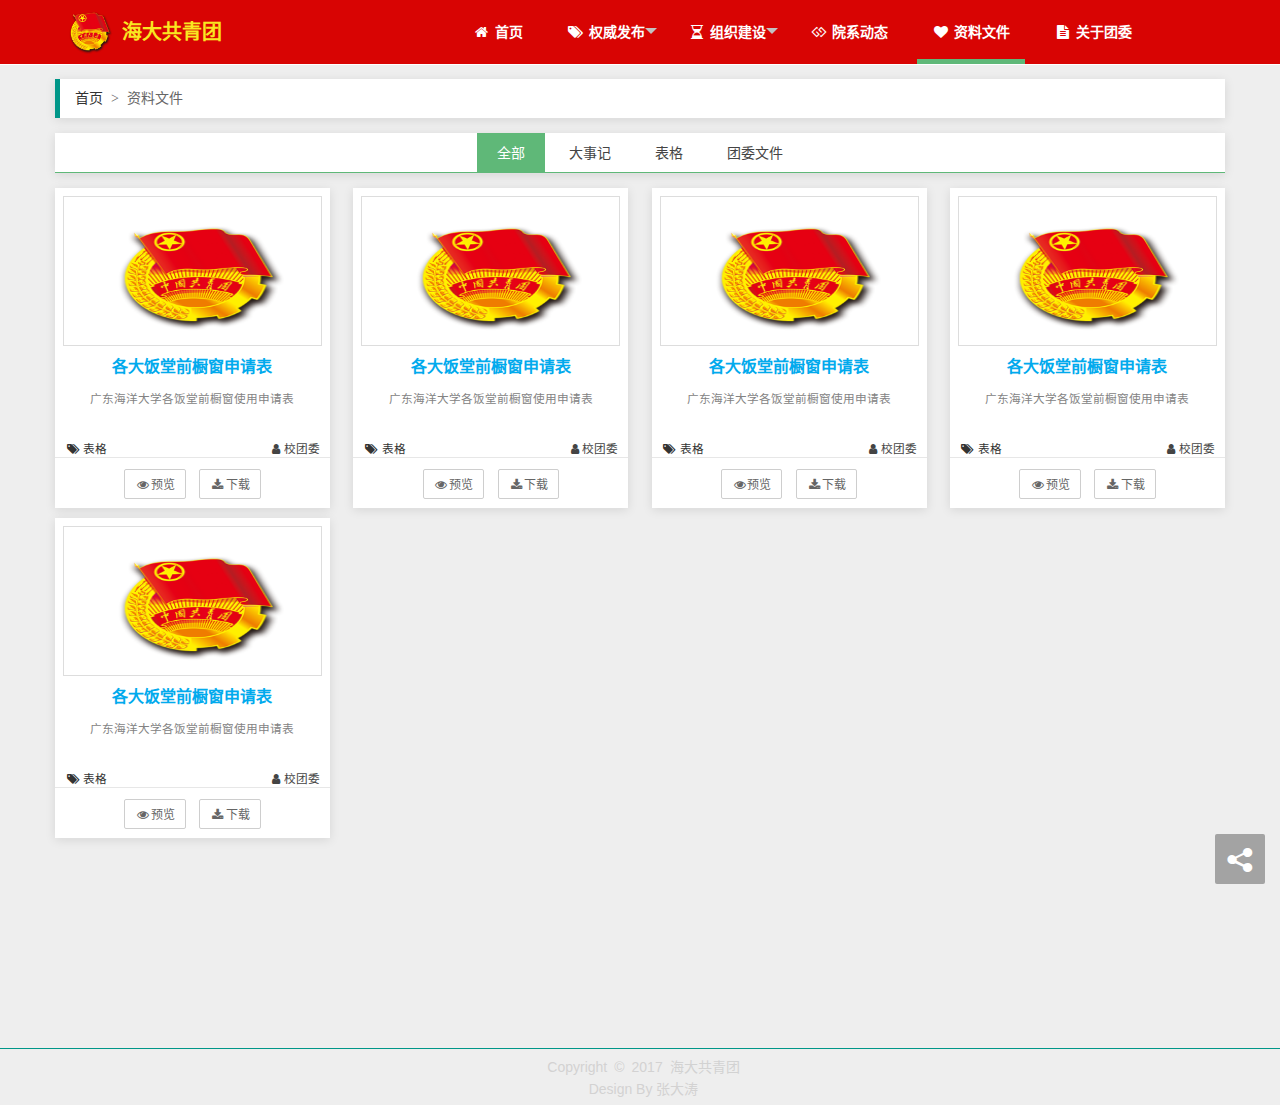
<file: html/resource.html>
﻿<!--
    
 @Name：广东海洋大学网页设计大赛作品
 @Author：张大涛
 @Site：http://www.somecat.cn

 -->

<!DOCTYPE html>

<html xmlns="http://www.w3.org/1999/xhtml">
<head>
    <meta http-equiv="Content-Type" content="text/html; Charset=gb2312">
    <meta http-equiv="Content-Language" content="zh-CN">
    <meta name="viewport" content="width=device-width, initial-scale=1, user-scalable=no" />
    <title>资料文件 - 广东海洋大学团委</title>
    <link rel="shortcut icon" href="../images/tw.ico" type="image/x-icon">
    <!--Layui-->
    <link href="../plug/layui/css/layui.css" rel="stylesheet" />
    <!--font-awesome-->
    <link href="../plug/font-awesome/css/font-awesome.min.css" rel="stylesheet" />
    <!--全局样式表-->
    <link href="../css/global.css" rel="stylesheet" />
    <!-- 本页样式表 -->
    <link href="../css/resource.css" rel="stylesheet" />
</head>
<body>
    <!-- 导航 -->
   <nav class="blog-nav layui-header">
        <div class="blog-container">
            <!-- 海大共青团 -->
            <a class="blog-logo" href="home.html"><img src="../images/tw.png" class="tw-logo">海大共青团</a>
            <!-- 导航菜单 -->
            <ul class="layui-nav" lay-filter="nav">
            <!-- 导航菜单 -->
            <ul class="layui-nav" lay-filter="nav">
                <li class="layui-nav-item">
                    <a href="home.html"><i class="fa fa-home fa-fw"></i>&nbsp;首页</a>
                </li>
                <li class="layui-nav-item">
                    <a href="article.html"><i class="fa fa-tags fa-fw"></i>&nbsp;权威发布</a>
                        <dl class="layui-nav-child">
                          <dd><a href="article.html">通知</a></dd>
                          <dd><a href="article.html">公告</a></dd>
                        </dl>
                </li>
                <li class="layui-nav-item">
                    <a href="article.html"><i class="fa fa-hourglass-half fa-fw"></i>&nbsp;组织建设</a>
                        <dl class="layui-nav-child">
                          <dd><a href="article.html">办公室</a></dd>
                          <dd><a href="article.html">组织部</a></dd>
                          <dd><a href="article.html">宣传部</a></dd>
                          <dd><a href="article.html">文体部</a></dd>
                          <dd><a href="article.html">《海大青年》</a></dd>
                          <dd><a href="article.html">社会实践部</a></dd>
                          <dd><a href="article.html">科技创新部</a></dd>
                          <dd><a href="article.html">艺术团</a></dd>
                          <dd><a href="article.html">青协</a></dd>                  
                        </dl>
                </li>
                <li class="layui-nav-item">
                    <a href="article.html"><i class="fa fa-gg fa-fw"></i>&nbsp;院系动态</a>
                </li>
                <li class="layui-nav-item layui-this">
                    <a href="resource.html"><i class="fa fa-heart fa-fw"></i>&nbsp;资料文件</a>
                </li>
                <li class="layui-nav-item">
                    <a href="about.html"><i class="fa fa-file-text fa-fw"></i>&nbsp;关于团委</a>
                </li>
            </ul>
            <!-- 手机和平板的导航开关 -->
            <a class="blog-navicon" href="javascript:;">
                <i class="fa fa-navicon"></i>
            </a>
        </div>
    </nav>
    <!-- 主体 -->
    <div class="blog-body">
        <div class="blog-container">
            <blockquote class="layui-elem-quote sitemap layui-breadcrumb shadow">
                <a href="home.html" title="网站首页">首页</a>
                <a><cite>资料文件</cite></a>
            </blockquote>
            <div class="blog-main">
                <div class="blog-main">
                    <div class="child-nav shadow">
                        <span class="child-nav-btn child-nav-btn-this">全部</span>
                        <span class="child-nav-btn">大事记</span>
                        <span class="child-nav-btn">表格</span>
                        <span class="child-nav-btn">团委文件</span>
                    </div>
                    <div class="resource-main">
                        <div class="resource shadow">
                            <div class="resource-cover">
                                <a href="javascript:layer.msg(&#39;预览&#39;)" target="_blank">
                                    <img src="../images/tw.png" alt="各大饭堂前橱窗申请表" />
                                </a>
                            </div>
                            <h1 class="resource-title"><a href="javascript:layer.msg(&#39;预览&#39;)" target="_blank">各大饭堂前橱窗申请表</a></h1>
                            <p class="resource-abstract">广东海洋大学各饭堂前橱窗使用申请表</p>
                            <div class="resource-info">
                                <span class="category"><a href="javascript:layer.msg(&#39;这里跳转到相应分类&#39;)"><i class="fa fa-tags fa-fw"></i>&nbsp;表格</a></span>
                                <span class="author"><i class="fa fa-user fa-fw"></i>校团委</span>
                                <div class="clear"></div>
                            </div>
                            <div class="resource-footer">
                                <a class="layui-btn layui-btn-small layui-btn-primary" href="javascript:layer.msg(&#39;预览&#39;)" target="_blank"><i class="fa fa-eye fa-fw"></i>预览</a>
                                <a class="layui-btn layui-btn-small layui-btn-primary" href="javascript:layer.msg(&#39;下载&#39;)" target="_blank"><i class="fa fa-download fa-fw"></i>下载</a>
                            </div>
                        </div>
                        <div class="resource shadow">
                            <div class="resource-cover">
                                <a href="javascript:layer.msg(&#39;预览&#39;)" target="_blank">
                                    <img src="../images/tw.png" alt="各大饭堂前橱窗申请表" />
                                </a>
                            </div>
                            <h1 class="resource-title"><a href="javascript:layer.msg(&#39;预览&#39;)" target="_blank">各大饭堂前橱窗申请表</a></h1>
                            <p class="resource-abstract">广东海洋大学各饭堂前橱窗使用申请表</p>
                            <div class="resource-info">
                                <span class="category"><a href="javascript:layer.msg(&#39;这里跳转到相应分类&#39;)"><i class="fa fa-tags fa-fw"></i>&nbsp;表格</a></span>
                                <span class="author"><i class="fa fa-user fa-fw"></i>校团委</span>
                                <div class="clear"></div>
                            </div>
                            <div class="resource-footer">
                                <a class="layui-btn layui-btn-small layui-btn-primary" href="javascript:layer.msg(&#39;预览&#39;)" target="_blank"><i class="fa fa-eye fa-fw"></i>预览</a>
                                <a class="layui-btn layui-btn-small layui-btn-primary" href="javascript:layer.msg(&#39;下载&#39;)" target="_blank"><i class="fa fa-download fa-fw"></i>下载</a>
                            </div>
                        </div>
                        <div class="resource shadow">
                            <div class="resource-cover">
                                <a href="javascript:layer.msg(&#39;预览&#39;)" target="_blank">
                                    <img src="../images/tw.png" alt="各大饭堂前橱窗申请表" />
                                </a>
                            </div>
                            <h1 class="resource-title"><a href="javascript:layer.msg(&#39;预览&#39;)" target="_blank">各大饭堂前橱窗申请表</a></h1>
                            <p class="resource-abstract">广东海洋大学各饭堂前橱窗使用申请表</p>
                            <div class="resource-info">
                                <span class="category"><a href="javascript:layer.msg(&#39;这里跳转到相应分类&#39;)"><i class="fa fa-tags fa-fw"></i>&nbsp;表格</a></span>
                                <span class="author"><i class="fa fa-user fa-fw"></i>校团委</span>
                                <div class="clear"></div>
                            </div>
                            <div class="resource-footer">
                                <a class="layui-btn layui-btn-small layui-btn-primary" href="javascript:layer.msg(&#39;预览&#39;)" target="_blank"><i class="fa fa-eye fa-fw"></i>预览</a>
                                <a class="layui-btn layui-btn-small layui-btn-primary" href="javascript:layer.msg(&#39;下载&#39;)" target="_blank"><i class="fa fa-download fa-fw"></i>下载</a>
                            </div>
                        </div>
                        <div class="resource shadow">
                            <div class="resource-cover">
                                <a href="javascript:layer.msg(&#39;预览&#39;)" target="_blank">
                                    <img src="../images/tw.png" alt="各大饭堂前橱窗申请表" />
                                </a>
                            </div>
                            <h1 class="resource-title"><a href="javascript:layer.msg(&#39;预览&#39;)" target="_blank">各大饭堂前橱窗申请表</a></h1>
                            <p class="resource-abstract">广东海洋大学各饭堂前橱窗使用申请表</p>
                            <div class="resource-info">
                                <span class="category"><a href="javascript:layer.msg(&#39;这里跳转到相应分类&#39;)"><i class="fa fa-tags fa-fw"></i>&nbsp;表格</a></span>
                                <span class="author"><i class="fa fa-user fa-fw"></i>校团委</span>
                                <div class="clear"></div>
                            </div>
                            <div class="resource-footer">
                                <a class="layui-btn layui-btn-small layui-btn-primary" href="javascript:layer.msg(&#39;预览&#39;)" target="_blank"><i class="fa fa-eye fa-fw"></i>预览</a>
                                <a class="layui-btn layui-btn-small layui-btn-primary" href="javascript:layer.msg(&#39;下载&#39;)" target="_blank"><i class="fa fa-download fa-fw"></i>下载</a>
                            </div>
                        </div>
                        <div class="resource shadow">
                            <div class="resource-cover">
                                <a href="javascript:layer.msg(&#39;预览&#39;)" target="_blank">
                                    <img src="../images/tw.png" alt="各大饭堂前橱窗申请表" />
                                </a>
                            </div>
                            <h1 class="resource-title"><a href="javascript:layer.msg(&#39;预览&#39;)" target="_blank">各大饭堂前橱窗申请表</a></h1>
                            <p class="resource-abstract">广东海洋大学各饭堂前橱窗使用申请表</p>
                            <div class="resource-info">
                                <span class="category"><a href="javascript:layer.msg(&#39;这里跳转到相应分类&#39;)"><i class="fa fa-tags fa-fw"></i>&nbsp;表格</a></span>
                                <span class="author"><i class="fa fa-user fa-fw"></i>校团委</span>
                                <div class="clear"></div>
                            </div>
                            <div class="resource-footer">
                                <a class="layui-btn layui-btn-small layui-btn-primary" href="javascript:layer.msg(&#39;预览&#39;)" target="_blank"><i class="fa fa-eye fa-fw"></i>预览</a>
                                <a class="layui-btn layui-btn-small layui-btn-primary" href="javascript:layer.msg(&#39;下载&#39;)" target="_blank"><i class="fa fa-download fa-fw"></i>下载</a>
                            </div>
                        </div>
                        <!-- 清除浮动 -->
                        <div class="clear"></div>
                    </div>
                </div>
            </div>
        </div>
    </div>
    <!-- 底部 -->
    <footer class="blog-footer">
        <p><span>Copyright</span><span>&copy;</span><span>2017</span><a href="http://www.somecat.cn">海大共青团</a></p>
        <p><span>Design By 张大涛</span></p>
    </footer>
    <!--侧边导航-->
    <ul class="layui-nav layui-nav-tree layui-nav-side blog-nav-left layui-hide" lay-filter="nav">
                <li class="layui-nav-item">
                    <a href="home.html"><i class="fa fa-home fa-fw"></i>&nbsp;首页</a>
                </li>
                <li class="layui-nav-item">
                    <a href="javascript:;"><i class="fa fa-tags fa-fw"></i>&nbsp;权威发布</a>
                        <dl class="layui-nav-child">
                          <dd><a href="article.html">通知</a></dd>
                          <dd><a href="article.html">公告</a></dd>
                        </dl>
                </li>
                <li class="layui-nav-item">
                    <a href="javascript:;"><i class="fa fa-hourglass-half fa-fw"></i>&nbsp;组织建设</a>
                        <dl class="layui-nav-child">
                          <dd><a href="article.html">办公室</a></dd>
                          <dd><a href="article.html">组织部</a></dd>
                          <dd><a href="article.html">宣传部</a></dd>
                          <dd><a href="article.html">文体部</a></dd>
                          <dd><a href="article.html">《海大青年》</a></dd>
                          <dd><a href="article.html">社会实践部</a></dd>
                          <dd><a href="article.html">科技创新部</a></dd>
                          <dd><a href="article.html">艺术团</a></dd>
                          <dd><a href="article.html">青协</a></dd>                  
                        </dl>
                </li>
                <li class="layui-nav-item">
                    <a href="article.html"><i class="fa fa-gg fa-fw"></i>&nbsp;院系动态</a>
                </li>
                <li class="layui-nav-item layui-this">
                    <a href="resource.html"><i class="fa fa-heart fa-fw"></i>&nbsp;资料文件</a>
                </li>
                <li class="layui-nav-item">
                    <a href="about.html"><i class="fa fa-file-text fa-fw"></i>&nbsp;关于团委</a>
                </li>
    </ul>
    <!--分享窗体-->
    <div class="blog-share layui-hide">
        <div class="blog-share-body">
            <div style="width: 200px;height:100%;">
                <div class="bdsharebuttonbox">
                    <a class="bds_qzone" data-cmd="qzone" title="分享到QQ空间"></a>
                    <a class="bds_tsina" data-cmd="tsina" title="分享到新浪微博"></a>
                    <a class="bds_weixin" data-cmd="weixin" title="分享到微信"></a>
                    <a class="bds_sqq" data-cmd="sqq" title="分享到QQ好友"></a>
                </div>
            </div>
        </div>
    </div>
    <!--遮罩-->
    <div class="blog-mask animated layui-hide"></div>
    <!-- layui.js -->
    <script src="../plug/layui/layui.js"></script>
    <!-- 全局脚本 -->
    <script src="../js/global.js"></script>
</body>
</html>
</file>
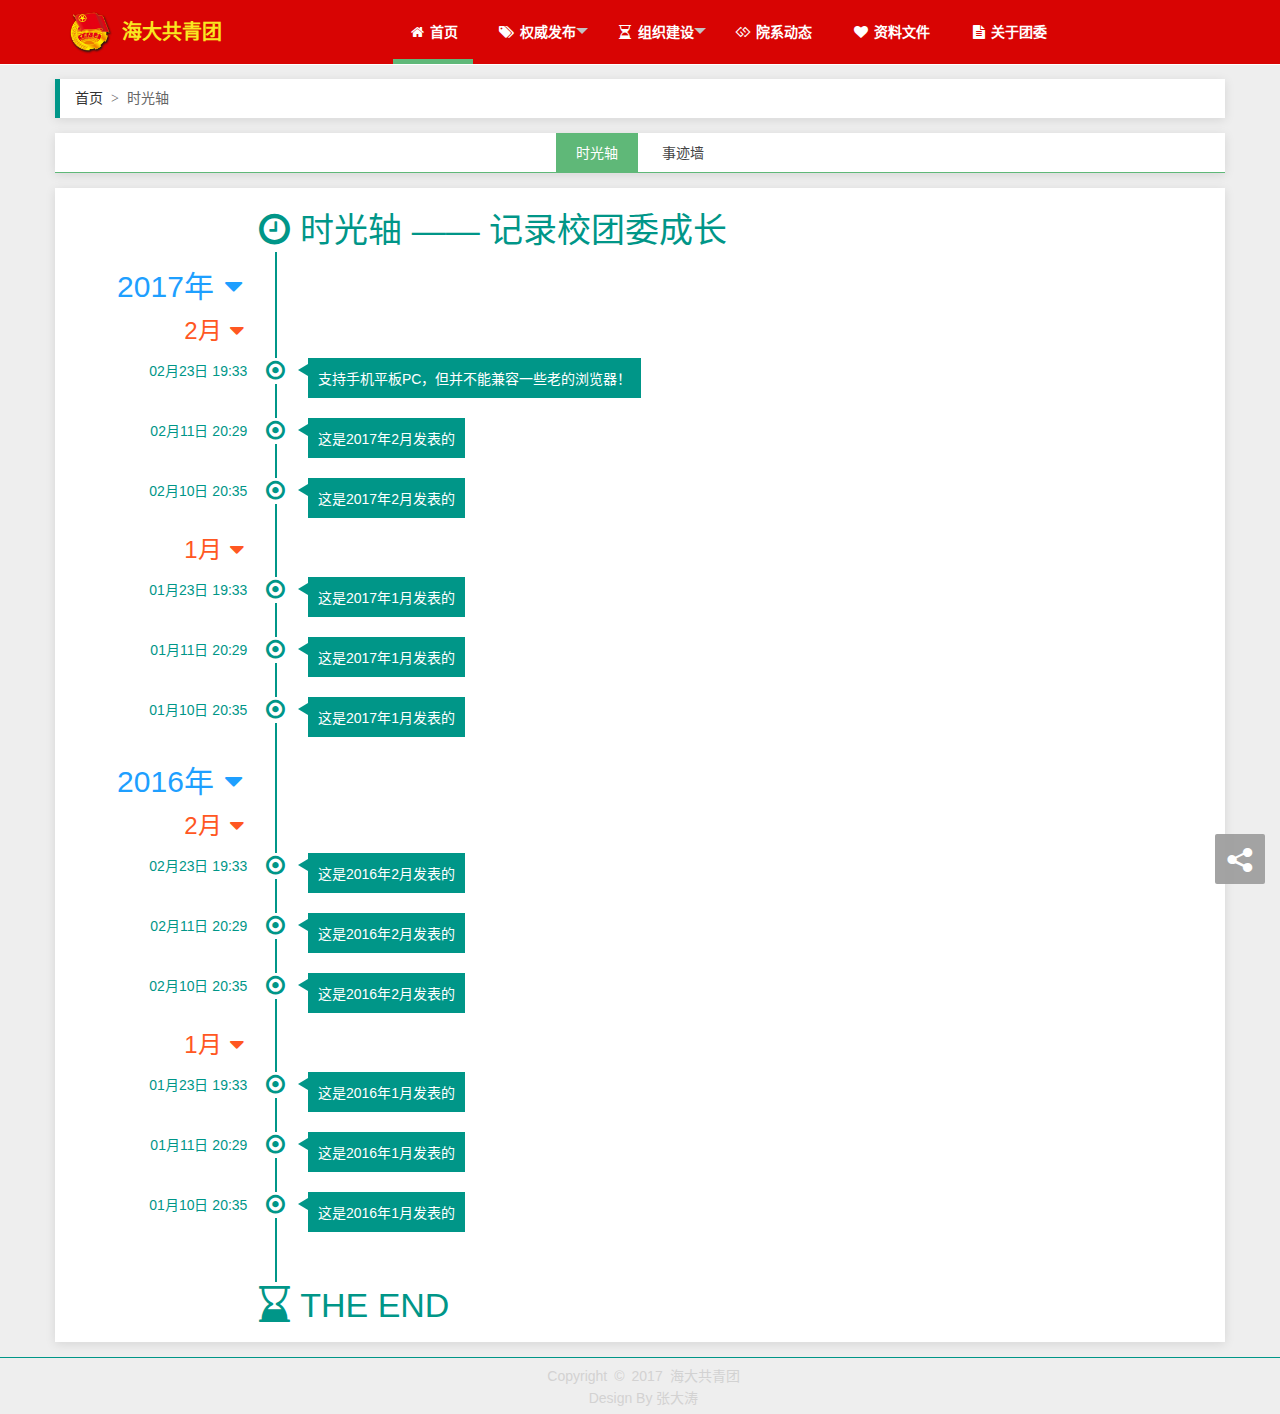
<file: html/timeline.html>
﻿<!--
    
 @Name：广东海洋大学网页设计大赛作品
 @Author：张大涛
 @Site：http://www.somecat.cn

 -->

<!DOCTYPE html>

<html xmlns="http://www.w3.org/1999/xhtml">
<head>
    <meta http-equiv="Content-Type" content="text/html; Charset=gb2312">
    <meta http-equiv="Content-Language" content="zh-CN">
    <meta name="viewport" content="width=device-width, initial-scale=1, user-scalable=no" />
    <title>时光轴 - 广东海洋大学团委</title>
    <link rel="shortcut icon" href="../images/tw.ico" type="image/x-icon">
    <!--Layui-->
    <link href="../plug/layui/css/layui.css" rel="stylesheet" />
    <!--font-awesome-->
    <link href="../plug/font-awesome/css/font-awesome.min.css" rel="stylesheet" />
    <!-- animate.css -->
    <link href="../css/animate.min.css" rel="stylesheet" />
    <!--全局样式表-->
    <link href="../css/global.css" rel="stylesheet" />
    <!-- 本页样式表 -->
    <link href="../css/timeline.css" rel="stylesheet" />
</head>
<body>
    <!-- 导航 -->
    <nav class="blog-nav layui-header">
        <div class="blog-container">
            <!-- 海大共青团 -->
            <a class="blog-logo" href="home.html"><img src="../images/tw.png" class="tw-logo">海大共青团</a>
            <!-- 导航菜单 -->
            <ul class="layui-nav" lay-filter="nav">
                <li class="layui-nav-item layui-this">
                    <a href="home.html"><i class="fa fa-home fa-fw"></i>&nbsp;首页</a>
                </li>
                <li class="layui-nav-item">
                    <a href="article.html"><i class="fa fa-tags fa-fw"></i>&nbsp;权威发布</a>
                        <dl class="layui-nav-child">
                          <dd><a href="article.html">通知</a></dd>
                          <dd><a href="article.html">公告</a></dd>
                        </dl>
                </li>
                <li class="layui-nav-item">
                    <a href="article.html"><i class="fa fa-hourglass-half fa-fw"></i>&nbsp;组织建设</a>
                        <dl class="layui-nav-child">
                          <dd><a href="article.html">办公室</a></dd>
                          <dd><a href="article.html">组织部</a></dd>
                          <dd><a href="article.html">宣传部</a></dd>
                          <dd><a href="article.html">文体部</a></dd>
                          <dd><a href="article.html">《海大青年》</a></dd>
                          <dd><a href="article.html">社会实践部</a></dd>
                          <dd><a href="article.html">科技创新部</a></dd>
                          <dd><a href="article.html">艺术团</a></dd>
                          <dd><a href="article.html">青协</a></dd>                  
                        </dl>
                </li>
                <li class="layui-nav-item">
                    <a href="article.html"><i class="fa fa-gg fa-fw"></i>&nbsp;院系动态</a>
                </li>
                <li class="layui-nav-item">
                    <a href="resource.html"><i class="fa fa-heart fa-fw"></i>&nbsp;资料文件</a>
                </li>
                <li class="layui-nav-item">
                    <a href="about.html"><i class="fa fa-file-text fa-fw"></i>&nbsp;关于团委</a>
                </li>
            </ul>
            <!-- 手机和平板的导航开关 -->
            <a class="blog-navicon" href="javascript:;">
                <i class="fa fa-navicon"></i>
            </a>
        </div>
    </nav>
    <!-- 主体-->
    <div class="blog-body">
        <div class="blog-container">
            <blockquote class="layui-elem-quote sitemap layui-breadcrumb shadow">
                <a href="home.html" title="首页">首页</a>
                <a><cite>时光轴</cite></a>
            </blockquote>
            <div class="blog-main">
                <div class="child-nav shadow">
                    <span class="child-nav-btn child-nav-btn-this">时光轴</span>
                    <span class="child-nav-btn">事迹墙</span>
                </div>
                <div class="timeline-box shadow">
                    <div class="timeline-main">
                        <h1><i class="fa fa-clock-o"></i>时光轴<span> —— 记录校团委成长</span></h1>
                        <div class="timeline-line"></div>
                        <div class="timeline-year">
                            <h2><a class="yearToggle" href="javascript:;">2017年</a><i class="fa fa-caret-down fa-fw"></i></h2>
                            <div class="timeline-month">
                                <h3 class=" animated fadeInLeft"><a class="monthToggle" href="javascript:;">2月</a><i class="fa fa-caret-down fa-fw"></i></h3>
                                <ul>
                                    <li class=" ">
                                        <div class="h4  animated fadeInLeft">
                                            <p class="date">02月23日 19:33</p>
                                        </div>
                                        <p class="dot-circle animated "><i class="fa fa-dot-circle-o"></i></p>
                                        <div class="content animated fadeInRight">支持手机平板PC，但并不能兼容一些老的浏览器！</div>
                                        <div class="clear"></div>
                                    </li>
                                    <li class=" ">
                                        <div class="h4  animated fadeInLeft">
                                            <p class="date">02月11日 20:29</p>
                                        </div>
                                        <p class="dot-circle animated "><i class="fa fa-dot-circle-o"></i></p>
                                        <div class="content animated fadeInRight">这是2017年2月发表的</div>
                                        <div class="clear"></div>
                                    </li>
                                    <li class=" ">
                                        <div class="h4  animated fadeInLeft">
                                            <p class="date">02月10日 20:35</p>
                                        </div>
                                        <p class="dot-circle animated "><i class="fa fa-dot-circle-o"></i></p>
                                        <div class="content animated fadeInRight">这是2017年2月发表的</div>
                                        <div class="clear"></div>
                                    </li>
                                </ul>
                            </div>
                            <div class="timeline-month">
                                <h3 class=" animated fadeInLeft"><a class="monthToggle" href="javascript:;">1月</a><i class="fa fa-caret-down fa-fw"></i></h3>
                                <ul>
                                    <li class=" ">
                                        <div class="h4  animated fadeInLeft">
                                            <p class="date">01月23日 19:33</p>
                                        </div>
                                        <p class="dot-circle animated "><i class="fa fa-dot-circle-o"></i></p>
                                        <div class="content animated fadeInRight">这是2017年1月发表的</div>
                                        <div class="clear"></div>
                                    </li>
                                    <li class=" ">
                                        <div class="h4  animated fadeInLeft">
                                            <p class="date">01月11日 20:29</p>
                                        </div>
                                        <p class="dot-circle animated "><i class="fa fa-dot-circle-o"></i></p>
                                        <div class="content animated fadeInRight">这是2017年1月发表的</div>
                                        <div class="clear"></div>
                                    </li>
                                    <li class=" ">
                                        <div class="h4  animated fadeInLeft">
                                            <p class="date">01月10日 20:35</p>
                                        </div>
                                        <p class="dot-circle animated "><i class="fa fa-dot-circle-o"></i></p>
                                        <div class="content animated fadeInRight">这是2017年1月发表的</div>
                                        <div class="clear"></div>
                                    </li>
                                </ul>
                            </div>
                        </div>
                        <div class="timeline-year">
                            <h2><a class="yearToggle" href="javascript:;">2016年</a><i class="fa fa-caret-down fa-fw"></i></h2>
                            <div class="timeline-month">
                                <h3 class=" animated fadeInLeft"><a class="monthToggle" href="javascript:;">2月</a><i class="fa fa-caret-down fa-fw"></i></h3>
                                <ul>
                                    <li class=" ">
                                        <div class="h4  animated fadeInLeft">
                                            <p class="date">02月23日 19:33</p>
                                        </div>
                                        <p class="dot-circle animated "><i class="fa fa-dot-circle-o"></i></p>
                                        <div class="content animated fadeInRight">这是2016年2月发表的</div>
                                        <div class="clear"></div>
                                    </li>
                                    <li class=" ">
                                        <div class="h4  animated fadeInLeft">
                                            <p class="date">02月11日 20:29</p>
                                        </div>
                                        <p class="dot-circle animated "><i class="fa fa-dot-circle-o"></i></p>
                                        <div class="content animated fadeInRight">这是2016年2月发表的</div>
                                        <div class="clear"></div>
                                    </li>
                                    <li class=" ">
                                        <div class="h4  animated fadeInLeft">
                                            <p class="date">02月10日 20:35</p>
                                        </div>
                                        <p class="dot-circle animated "><i class="fa fa-dot-circle-o"></i></p>
                                        <div class="content animated fadeInRight">这是2016年2月发表的</div>
                                        <div class="clear"></div>
                                    </li>
                                </ul>
                            </div>
                            <div class="timeline-month">
                                <h3 class=" animated fadeInLeft"><a class="monthToggle" href="javascript:;">1月</a><i class="fa fa-caret-down fa-fw"></i></h3>
                                <ul>
                                    <li class=" ">
                                        <div class="h4  animated fadeInLeft">
                                            <p class="date">01月23日 19:33</p>
                                        </div>
                                        <p class="dot-circle animated "><i class="fa fa-dot-circle-o"></i></p>
                                        <div class="content animated fadeInRight">这是2016年1月发表的</div>
                                        <div class="clear"></div>
                                    </li>
                                    <li class=" ">
                                        <div class="h4  animated fadeInLeft">
                                            <p class="date">01月11日 20:29</p>
                                        </div>
                                        <p class="dot-circle animated "><i class="fa fa-dot-circle-o"></i></p>
                                        <div class="content animated fadeInRight">这是2016年1月发表的</div>
                                        <div class="clear"></div>
                                    </li>
                                    <li class=" ">
                                        <div class="h4  animated fadeInLeft">
                                            <p class="date">01月10日 20:35</p>
                                        </div>
                                        <p class="dot-circle animated "><i class="fa fa-dot-circle-o"></i></p>
                                        <div class="content animated fadeInRight">这是2016年1月发表的</div>
                                        <div class="clear"></div>
                                    </li>
                                </ul>
                            </div>
                        </div>
                        <h1 style="padding-top:4px;padding-bottom:2px;margin-top:40px;"><i class="fa fa-hourglass-end"></i>THE END</h1>
                    </div>
                </div>
            </div>
        </div>
    </div>
    <!-- 底部 -->
    <footer class="blog-footer">
        <p><span>Copyright</span><span>&copy;</span><span>2017</span><a href="http://www.somecat.cn">海大共青团</a></p>
        <p><span>Design By 张大涛</span></p>
    </footer>
    <!--侧边导航-->
    <ul class="layui-nav layui-nav-tree layui-nav-side blog-nav-left layui-hide" lay-filter="nav">
                <li class="layui-nav-item layui-this">
                    <a href="home.html"><i class="fa fa-home fa-fw"></i>&nbsp;首页</a>
                </li>
                <li class="layui-nav-item">
                    <a href="javascript:;"><i class="fa fa-tags fa-fw"></i>&nbsp;权威发布</a>
                        <dl class="layui-nav-child">
                          <dd><a href="article.html">通知</a></dd>
                          <dd><a href="article.html">公告</a></dd>
                        </dl>
                </li>
                <li class="layui-nav-item">
                    <a href="javascript:;"><i class="fa fa-hourglass-half fa-fw"></i>&nbsp;组织建设</a>
                        <dl class="layui-nav-child">
                          <dd><a href="article.html">办公室</a></dd>
                          <dd><a href="article.html">组织部</a></dd>
                          <dd><a href="article.html">宣传部</a></dd>
                          <dd><a href="article.html">文体部</a></dd>
                          <dd><a href="article.html">《海大青年》</a></dd>
                          <dd><a href="article.html">社会实践部</a></dd>
                          <dd><a href="article.html">科技创新部</a></dd>
                          <dd><a href="article.html">艺术团</a></dd>
                          <dd><a href="article.html">青协</a></dd>                  
                        </dl>
                </li>
                <li class="layui-nav-item">
                    <a href="article.html"><i class="fa fa-gg fa-fw"></i>&nbsp;院系动态</a>
                </li>
                <li class="layui-nav-item">
                    <a href="resource.html"><i class="fa fa-heart fa-fw"></i>&nbsp;资料文件</a>
                </li>
                <li class="layui-nav-item">
                    <a href="about.html"><i class="fa fa-file-text fa-fw"></i>&nbsp;关于团委</a>
                </li>
    </ul>
    <!--分享窗体-->
    <div class="blog-share layui-hide">
        <div class="blog-share-body">
            <div style="width: 200px;height:100%;">
                <div class="bdsharebuttonbox">
                    <a class="bds_qzone" data-cmd="qzone" title="分享到QQ空间"></a>
                    <a class="bds_tsina" data-cmd="tsina" title="分享到新浪微博"></a>
                    <a class="bds_weixin" data-cmd="weixin" title="分享到微信"></a>
                    <a class="bds_sqq" data-cmd="sqq" title="分享到QQ好友"></a>
                </div>
            </div>
        </div>
    </div>
    <!--遮罩-->
    <div class="blog-mask animated layui-hide"></div>
    <!-- layui.js -->
    <script src="../plug/layui/layui.js"></script>
    <!-- 全局脚本 -->
    <script src="../js/global.js"></script>
    <!-- 本页脚本 -->
    <script type="text/javascript">
        layui.use('jquery', function () {
            var $ = layui.jquery;

            $(function () {
                $('.monthToggle').click(function () {
                    $(this).parent('h3').siblings('ul').slideToggle('slow');
                    $(this).siblings('i').toggleClass('fa-caret-down fa-caret-right');
                });
                $('.yearToggle').click(function () {
                    $(this).parent('h2').siblings('.timeline-month').slideToggle('slow');
                    $(this).siblings('i').toggleClass('fa-caret-down fa-caret-right');
                });
            });
        });
    </script>
</body>
</html>
</file>
<file: plug/layui/css/layui.css>
/** layui-v1.0.9 MIT License By http://www.layui.com */
 .layui-laypage a,a{text-decoration:none}.layui-btn,.layui-inline,img{vertical-align:middle}.layui-btn,.layui-unselect{-webkit-user-select:none;-ms-user-select:none;-moz-user-select:none}.layui-btn,.layui-tree li i,.layui-unselect{-moz-user-select:none}blockquote,body,button,dd,div,dl,dt,form,h1,h2,h3,h4,h5,h6,input,li,ol,p,pre,td,textarea,th,ul{margin:0;padding:0;-webkit-tap-highlight-color:rgba(0,0,0,0)}a:active,a:hover{outline:0}img{display:inline-block;border:none}li{list-style:none}table{border-collapse:collapse;border-spacing:0}h1,h2,h3{font-size:14px;font-weight:400}h4,h5,h6{font-size:100%;font-weight:400}button,input,optgroup,option,select,textarea{font-family:inherit;font-size:inherit;font-style:inherit;font-weight:inherit;outline:0}pre{white-space:pre-wrap;white-space:-moz-pre-wrap;white-space:-pre-wrap;white-space:-o-pre-wrap;word-wrap:break-word}::-webkit-scrollbar{width:10px;height:10px}::-webkit-scrollbar-button:vertical{display:none}::-webkit-scrollbar-corner,::-webkit-scrollbar-track{background-color:#e2e2e2}::-webkit-scrollbar-thumb{border-radius:0;background-color:rgba(0,0,0,.3)}::-webkit-scrollbar-thumb:vertical:hover{background-color:rgba(0,0,0,.35)}::-webkit-scrollbar-thumb:vertical:active{background-color:rgba(0,0,0,.38)}@font-face{font-family:layui-icon;src:url(../font/iconfont.eot?v=1.0.9);src:url(../font/iconfont.eot?v=1.0.9#iefix) format('embedded-opentype'),url(../font/iconfont.woff?v=1.0.9) format('woff'),url(../font/iconfont.ttf?v=1.0.9) format('truetype'),url(../font/iconfont.svg?v=1.0.9#iconfont) format('svg')}.layui-icon{font-family:layui-icon!important;font-size:16px;font-style:normal;-webkit-font-smoothing:antialiased;-moz-osx-font-smoothing:grayscale}body{line-height:24px;font:14px Helvetica Neue,Helvetica,PingFang SC,\5FAE\8F6F\96C5\9ED1,Tahoma,Arial,sans-serif}hr{height:1px;margin:10px 0;border:0;background-color:#e2e2e2;clear:both}a{color:#333}a:hover{color:#777}a cite{font-style:normal;*cursor:pointer}.layui-box,.layui-box *{-webkit-box-sizing:content-box!important;-moz-box-sizing:content-box!important;box-sizing:content-box!important}.layui-border-box,.layui-border-box *{-webkit-box-sizing:border-box!important;-moz-box-sizing:border-box!important;box-sizing:border-box!important}.layui-clear{clear:both;*zoom:1}.layui-clear:after{content:'\20';clear:both;*zoom:1;display:block;height:0}.layui-inline{position:relative;display:inline-block;*display:inline;*zoom:1}.layui-edge{position:absolute;width:0;height:0;border-style:dashed;border-color:transparent;overflow:hidden}.layui-elip{text-overflow:ellipsis;overflow:hidden;white-space:nowrap}.layui-disabled,.layui-disabled:hover{color:#d2d2d2!important;cursor:not-allowed!important}.layui-circle{border-radius:100%}.layui-show{display:block!important}.layui-hide{display:none!important}.layui-main{position:relative;width:1140px;margin:0 auto}.layui-header{position:relative;z-index:1000;height:60px}.layui-header a:hover{transition:all .5s;-webkit-transition:all .5s}.layui-side{position:fixed;top:0;bottom:0;z-index:999;width:200px;overflow-x:hidden}.layui-side-scroll{width:220px;height:100%;overflow-x:hidden}.layui-body{position:absolute;left:200px;right:0;top:0;bottom:0;z-index:998;width:auto;overflow:hidden;overflow-y:auto;-webkit-box-sizing:border-box;-moz-box-sizing:border-box;box-sizing:border-box}.layui-layout-admin .layui-header{background-color:#23262E}.layui-layout-admin .layui-side{top:60px;width:200px;overflow-x:hidden}.layui-layout-admin .layui-body{top:60px;bottom:44px}.layui-layout-admin .layui-main{width:auto;margin:0 15px}.layui-layout-admin .layui-footer{position:fixed;left:200px;right:0;bottom:0;height:44px;background-color:#eee}.layui-btn,.layui-input,.layui-select,.layui-textarea,.layui-upload-button{outline:0;-webkit-transition:border-color .3s cubic-bezier(.65,.05,.35,.5);transition:border-color .3s cubic-bezier(.65,.05,.35,.5);-webkit-box-sizing:border-box!important;-moz-box-sizing:border-box!important;box-sizing:border-box!important}.layui-elem-quote{margin-bottom:10px;padding:15px;line-height:22px;border-left:5px solid #009688;border-radius:0 2px 2px 0;background-color:#f2f2f2}.layui-quote-nm{border-color:#e2e2e2;border-style:solid;border-width:1px 1px 1px 5px;background:0 0}.layui-elem-field{margin-bottom:10px;padding:0;border:1px solid #e2e2e2}.layui-elem-field legend{margin-left:20px;padding:0 10px;font-size:20px;font-weight:300}.layui-field-title{margin:10px 0 20px;border:none;border-top:1px solid #e2e2e2}.layui-field-box{padding:10px 15px}.layui-field-title .layui-field-box{padding:10px 0}.layui-progress{position:relative;height:6px;border-radius:20px;background-color:#e2e2e2}.layui-progress-bar{position:absolute;width:0;height:6px;border-radius:20px;background-color:#5FB878;transition:all .3s;-webkit-transition:all .3s}.layui-progress-big,.layui-progress-big .layui-progress-bar{height:18px;line-height:18px;text-align:right}.layui-progress-text{position:absolute;right:0;top:-16px;line-height:18px;font-size:12px;color:#666}.layui-progress-big .layui-progress-text{position:static;padding:0 10px;color:#fff}.layui-collapse{border:1px solid #e2e2e2;border-radius:2px}.layui-colla-item{border-top:1px solid #e2e2e2}.layui-colla-item:first-child{border-top:none}.layui-colla-title{position:relative;height:42px;line-height:42px;padding:0 15px 0 35px;color:#333;background-color:#f2f2f2;cursor:pointer}.layui-colla-content{display:none;padding:10px 15px;line-height:22px;border-top:1px solid #e2e2e2;color:#666}.layui-colla-icon{position:absolute;left:15px;top:0;font-size:14px}.layui-bg-red{background-color:#FF5722}.layui-bg-orange{background-color:#F7B824}.layui-bg-green{background-color:#009688}.layui-bg-cyan{background-color:#2F4056}.layui-bg-blue{background-color:#1E9FFF}.layui-bg-black{background-color:#393D49}.layui-bg-gray{background-color:#eee}.layui-word-aux{font-size:12px;color:#999;padding:0 5px}.layui-btn{display:inline-block;height:38px;line-height:38px;padding:0 18px;background-color:#009688;color:#fff;white-space:nowrap;text-align:center;font-size:14px;border:none;border-radius:2px;cursor:pointer;opacity:.9;filter:alpha(opacity=90)}.layui-btn:hover{opacity:.8;filter:alpha(opacity=80);color:#fff}.layui-btn:active{opacity:1;filter:alpha(opacity=100)}.layui-btn+.layui-btn{margin-left:10px}.layui-btn-radius{border-radius:100px}.layui-btn .layui-icon{font-size:18px;vertical-align:bottom}.layui-btn-primary{border:1px solid #C9C9C9;background-color:#fff;color:#555}.layui-btn-primary:hover{border-color:#009688;color:#333}.layui-btn-normal{background-color:#1E9FFF}.layui-btn-warm{background-color:#F7B824}.layui-btn-danger{background-color:#FF5722}.layui-btn-disabled,.layui-btn-disabled:active,.layui-btn-disabled:hover{border:1px solid #e6e6e6;background-color:#FBFBFB;color:#C9C9C9;cursor:not-allowed;opacity:1}.layui-btn-big{height:44px;line-height:44px;padding:0 25px;font-size:16px}.layui-btn-small{height:30px;line-height:30px;padding:0 10px;font-size:12px}.layui-btn-small i{font-size:16px!important}.layui-btn-mini{height:22px;line-height:22px;padding:0 5px;font-size:12px}.layui-btn-mini i{font-size:14px!important}.layui-btn-group{display:inline-block;vertical-align:middle;font-size:0}.layui-btn-group .layui-btn{margin-left:0!important;margin-right:0!important;border-left:1px solid rgba(255,255,255,.5);border-radius:0}.layui-btn-group .layui-btn-primary{border-left:none}.layui-btn-group .layui-btn-primary:hover{border-color:#C9C9C9;color:#009688}.layui-btn-group .layui-btn:first-child{border-left:none;border-radius:2px 0 0 2px}.layui-btn-group .layui-btn-primary:first-child{border-left:1px solid #c9c9c9}.layui-btn-group .layui-btn:last-child{border-radius:0 2px 2px 0}.layui-btn-group .layui-btn+.layui-btn{margin-left:0}.layui-btn-group+.layui-btn-group{margin-left:10px}.layui-input,.layui-select,.layui-textarea{height:38px;line-height:38px;line-height:36px\9;border:1px solid #e6e6e6;background-color:#fff;border-radius:2px}.layui-form-label,.layui-form-mid,.layui-textarea{line-height:20px;position:relative}.layui-input,.layui-textarea{display:block;width:100%;padding-left:10px}.layui-input:hover,.layui-textarea:hover{border-color:#D2D2D2!important}.layui-input:focus,.layui-textarea:focus{border-color:#C9C9C9!important}.layui-textarea{min-height:100px;height:auto;padding:6px 10px;resize:vertical}.layui-select{padding:0 10px}.layui-form input[type=checkbox],.layui-form input[type=radio],.layui-form select{display:none}.layui-form-item{margin-bottom:15px;clear:both;*zoom:1}.layui-form-item:after{content:'\20';clear:both;*zoom:1;display:block;height:0}.layui-form-label{float:left;display:block;padding:9px 15px;width:80px;font-weight:400;text-align:right}.layui-form-item .layui-inline{margin-bottom:5px;margin-right:10px}.layui-input-block,.layui-input-inline{position:relative}.layui-input-block{margin-left:110px;min-height:36px}.layui-input-inline{display:inline-block;vertical-align:middle}.layui-form-item .layui-input-inline{float:left;width:190px;margin-right:10px}.layui-form-text .layui-input-inline{width:auto}.layui-form-mid{float:left;display:block;padding:8px 0;margin-right:10px}.layui-form-danger+.layui-form-select .layui-input,.layui-form-danger:focus{border:1px solid #FF5722!important}.layui-form-select{position:relative}.layui-form-select .layui-input{padding-right:30px;cursor:pointer}.layui-form-select .layui-edge{position:absolute;right:10px;top:50%;margin-top:-3px;cursor:pointer;border-width:6px;border-top-color:#c2c2c2;border-top-style:solid;transition:all .3s;-webkit-transition:all .3s}.layui-form-select dl{display:none;position:absolute;left:0;top:42px;padding:5px 0;z-index:999;min-width:100%;border:1px solid #d2d2d2;max-height:300px;overflow-y:auto;background-color:#fff;border-radius:2px;box-shadow:0 2px 4px rgba(0,0,0,.12);box-sizing:border-box}.layui-form-select dl dd,.layui-form-select dl dt{padding:0 10px;line-height:36px;white-space:nowrap;overflow:hidden;text-overflow:ellipsis}.layui-form-select dl dt{font-size:12px;color:#999}.layui-form-select dl dd{cursor:pointer}.layui-form-select dl dd:hover{background-color:#f2f2f2}.layui-form-select .layui-select-group dd{padding-left:20px}.layui-form-select dl dd.layui-this{background-color:#5FB878;color:#fff}.layui-form-checkbox,.layui-form-select dl dd.layui-disabled{background-color:#fff}.layui-form-selected dl{display:block}.layui-form-checkbox,.layui-form-checkbox *,.layui-form-radio,.layui-form-radio *,.layui-form-switch{display:inline-block;vertical-align:middle}.layui-form-selected .layui-edge{margin-top:-9px;-webkit-transform:rotate(180deg);transform:rotate(180deg);margin-top:-3px\9}:root .layui-form-selected .layui-edge{margin-top:-9px\0/IE9}.layui-select-none{margin:5px 0;text-align:center;color:#999}.layui-select-disabled .layui-disabled{border-color:#eee!important}.layui-select-disabled .layui-edge{border-top-color:#d2d2d2}.layui-form-checkbox{position:relative;height:30px;line-height:28px;margin:4px 10px 0 0;padding-right:30px;border:1px solid #d2d2d2;cursor:pointer;font-size:0;border-radius:2px;-webkit-transition:.1s linear;transition:.1s linear;box-sizing:border-box!important}.layui-form-checkbox:hover{border:1px solid #c2c2c2}.layui-form-checkbox span{padding:0 10px;height:100%;font-size:14px;background-color:#d2d2d2;color:#fff;overflow:hidden;white-space:nowrap;text-overflow:ellipsis}.layui-form-checkbox:hover span{background-color:#c2c2c2}.layui-form-checkbox i{position:absolute;right:0;width:30px;color:#fff;font-size:20px;text-align:center}.layui-form-checkbox:hover i{color:#c2c2c2}.layui-form-checked,.layui-form-checked:hover{border-color:#5FB878}.layui-form-checked span,.layui-form-checked:hover span{background-color:#5FB878}.layui-form-checked i,.layui-form-checked:hover i{color:#5FB878}.layui-form-checkbox[lay-skin=primary]{margin-top:6px;border:none!important;padding-right:0}.layui-form-checkbox[lay-skin=primary] span{float:right;background:0 0;color:#666}.layui-form-checkbox[lay-skin=primary] i{position:relative;top:0;width:16px;line-height:16px;border:1px solid #d2d2d2;font-size:12px;border-radius:2px;background-color:#fff;-webkit-transition:.1s linear;transition:.1s linear}.layui-form-checkbox[lay-skin=primary]:hover i{border-color:#5FB878;color:#fff}.layui-form-checked[lay-skin=primary] i{border-color:#5FB878;background-color:#5FB878;color:#fff}.layui-checkbox-disbaled[lay-skin=primary] span{background:0 0!important}.layui-checkbox-disbaled[lay-skin=primary]:hover i{border-color:#d2d2d2}.layui-form-switch{position:relative;height:22px;line-height:22px;width:42px;padding:0 5px;margin-top:8px;border:1px solid #d2d2d2;border-radius:20px;cursor:pointer;background-color:#fff;-webkit-transition:.1s linear;transition:.1s linear}.layui-form-switch i{position:absolute;left:5px;top:3px;width:16px;height:16px;border-radius:20px;background-color:#d2d2d2;-webkit-transition:.1s linear;transition:.1s linear}.layui-form-switch em{position:absolute;right:5px;top:0;width:25px;padding:0!important;text-align:center!important;color:#999!important;font-style:normal!important;font-size:12px}.layui-form-onswitch{border-color:#5FB878;background-color:#5FB878}.layui-form-onswitch i{left:32px;background-color:#fff}.layui-form-onswitch em{left:5px;right:auto;color:#fff!important}.layui-checkbox-disbaled{border-color:#e2e2e2!important}.layui-checkbox-disbaled span{background-color:#e2e2e2!important}.layui-checkbox-disbaled:hover i{color:#fff!important}.layui-form-radio{line-height:28px;margin:6px 10px 0 0;padding-right:10px;cursor:pointer;font-size:0}.layui-form-radio i{margin-right:8px;font-size:22px;color:#c2c2c2}.layui-form-radio span{font-size:14px}.layui-form-radio i:hover,.layui-form-radioed i{color:#5FB878}.layui-radio-disbaled i{color:#e2e2e2!important}.layui-form-pane .layui-form-label{width:110px;padding:8px 15px;height:38px;line-height:20px;border:1px solid #e6e6e6;border-radius:2px 0 0 2px;text-align:center;background-color:#FBFBFB;overflow:hidden;white-space:nowrap;text-overflow:ellipsis;-webkit-box-sizing:border-box!important;-moz-box-sizing:border-box!important;box-sizing:border-box!important}.layui-form-pane .layui-input-inline{margin-left:-1px}.layui-form-pane .layui-input-block{margin-left:110px;left:-1px}.layui-form-pane .layui-input{border-radius:0 2px 2px 0}.layui-form-pane .layui-form-text .layui-form-label{float:none;width:100%;border-right:1px solid #e6e6e6;border-radius:2px;-webkit-box-sizing:border-box!important;-moz-box-sizing:border-box!important;box-sizing:border-box!important;text-align:left}.layui-laypage button,.layui-laypage input,.layui-nav{-webkit-box-sizing:border-box!important;-moz-box-sizing:border-box!important}.layui-form-pane .layui-form-text .layui-input-inline{display:block;margin:0;top:-1px;clear:both}.layui-form-pane .layui-form-text .layui-input-block{margin:0;left:0;top:-1px}.layui-form-pane .layui-form-text .layui-textarea{min-height:100px;border-radius:0 0 2px 2px}.layui-form-pane .layui-form-checkbox{margin:4px 0 4px 10px}.layui-form-pane .layui-form-radio,.layui-form-pane .layui-form-switch{margin-top:6px;margin-left:10px}.layui-form-pane .layui-form-item[pane]{position:relative;border:1px solid #e6e6e6}.layui-form-pane .layui-form-item[pane] .layui-form-label{position:absolute;left:0;top:0;height:100%;border-width:0 1px 0 0}.layui-form-pane .layui-form-item[pane] .layui-input-inline{margin-left:110px}.layui-layedit{border:1px solid #d2d2d2;border-radius:2px}.layui-layedit-tool{padding:3px 5px;border-bottom:1px solid #e2e2e2;font-size:0}.layedit-tool-fixed{position:fixed;top:0;border-top:1px solid #e2e2e2}.layui-layedit-tool .layedit-tool-mid,.layui-layedit-tool .layui-icon{display:inline-block;vertical-align:middle;text-align:center;font-size:14px}.layui-layedit-tool .layui-icon{position:relative;width:32px;height:30px;line-height:30px;margin:3px 5px;color:#777;cursor:pointer;border-radius:2px}.layui-layedit-tool .layui-icon:hover{color:#393D49}.layui-layedit-tool .layui-icon:active{color:#000}.layui-layedit-tool .layedit-tool-active{background-color:#e2e2e2;color:#000}.layui-layedit-tool .layui-disabled,.layui-layedit-tool .layui-disabled:hover{color:#d2d2d2;cursor:not-allowed}.layui-layedit-tool .layedit-tool-mid{width:1px;height:18px;margin:0 10px;background-color:#d2d2d2}.layedit-tool-html{width:50px!important;font-size:30px!important}.layedit-tool-b,.layedit-tool-code,.layedit-tool-help{font-size:16px!important}.layedit-tool-d,.layedit-tool-face,.layedit-tool-image,.layedit-tool-unlink{font-size:18px!important}.layedit-tool-image input{position:absolute;font-size:0;left:0;top:0;width:100%;height:100%;opacity:.01;filter:Alpha(opacity=1);cursor:pointer}.layui-layedit-iframe iframe{display:block;width:100%}#LAY_layedit_code{overflow:hidden}.layui-table{width:100%;margin:10px 0;background-color:#fff}.layui-table tr{transition:all .3s;-webkit-transition:all .3s}.layui-table thead tr{background-color:#f2f2f2}.layui-table th{text-align:left}.layui-table td,.layui-table th{padding:9px 15px;min-height:20px;line-height:20px;border:1px solid #e2e2e2;font-size:14px}.layui-table tr:hover,.layui-table[lay-even] tr:nth-child(even){background-color:#f8f8f8}.layui-table[lay-skin=line],.layui-table[lay-skin=row]{border:1px solid #e2e2e2}.layui-table[lay-skin=line] td,.layui-table[lay-skin=line] th{border:none;border-bottom:1px solid #e2e2e2}.layui-table[lay-skin=row] td,.layui-table[lay-skin=row] th{border:none;border-right:1px solid #e2e2e2}.layui-table[lay-skin=nob] td,.layui-table[lay-skin=nob] th{border:none}.layui-upload-button{position:relative;display:inline-block;vertical-align:middle;min-width:60px;height:38px;line-height:38px;border:1px solid #DFDFDF;border-radius:2px;overflow:hidden;background-color:#fff;color:#666}.layui-upload-button:hover{border:1px solid #aaa;color:#333}.layui-upload-button:active{border:1px solid #4CAF50;color:#000}.layui-upload-button input,.layui-upload-file{opacity:.01;filter:Alpha(opacity=1);cursor:pointer}.layui-upload-button input{position:absolute;left:0;top:0;z-index:10;font-size:100px;width:100%;height:100%}.layui-upload-icon{display:block;margin:0 15px;text-align:center}.layui-upload-icon i{margin-right:5px;vertical-align:top;font-size:20px;color:#5FB878}.layui-upload-iframe{position:absolute;width:0;height:0;border:0;visibility:hidden}.layui-upload-enter{border:1px solid #009E94;background-color:#009E94;color:#fff;-webkit-transform:scale(1.1);transform:scale(1.1)}.layui-upload-enter .layui-upload-icon,.layui-upload-enter .layui-upload-icon i{color:#fff}.layui-flow-more{margin:10px 0;text-align:center;color:#999;font-size:14px}.layui-flow-more a{height:32px;line-height:32px}.layui-flow-more a *{display:inline-block;vertical-align:top}.layui-flow-more a cite{padding:0 20px;border-radius:3px;background-color:#eee;color:#333;font-style:normal}.layui-flow-more a cite:hover{opacity:.8}.layui-flow-more a i{font-size:30px;color:#737383}.layui-laypage{display:inline-block;*display:inline;*zoom:1;vertical-align:middle;margin:10px 0;font-size:0}.layui-laypage>:first-child,.layui-laypage>:first-child em{border-radius:2px 0 0 2px}.layui-laypage>:last-child,.layui-laypage>:last-child em{border-radius:0 2px 2px 0}.layui-laypage a,.layui-laypage span{display:inline-block;*display:inline;*zoom:1;vertical-align:middle;padding:0 15px;border:1px solid #e2e2e2;height:28px;line-height:28px;margin:0 -1px 5px 0;background-color:#fff;color:#333;font-size:12px}.layui-laypage em{font-style:normal}.layui-laypage span{color:#999;font-weight:700}.layui-laypage .layui-laypage-curr{position:relative}.layui-laypage .layui-laypage-curr em{position:relative;color:#fff;font-weight:400}.layui-laypage .layui-laypage-curr .layui-laypage-em{position:absolute;left:-1px;top:-1px;padding:1px;width:100%;height:100%;background-color:#009688}.layui-laypage-em{border-radius:2px}.layui-laypage-next em,.layui-laypage-prev em{font-family:Sim sun;font-size:16px}.layui-laypage .layui-laypage-total{height:30px;line-height:30px;margin-left:1px;border:none;font-weight:400}.layui-laypage button,.layui-laypage input{height:30px;line-height:30px;border:1px solid #e2e2e2;border-radius:2px;vertical-align:top;background-color:#fff;box-sizing:border-box!important}.layui-laypage input{width:50px;margin:0 5px;text-align:center}.layui-laypage button{margin-left:5px;padding:0 15px;cursor:pointer}.layui-code{position:relative;margin:10px 0;padding:15px;line-height:20px;border:1px solid #ddd;border-left-width:6px;background-color:#F2F2F2;color:#333;font-family:Courier New;font-size:12px}.layui-tree{line-height:26px}.layui-tree li{text-overflow:ellipsis;overflow:hidden;white-space:nowrap}.layui-tree li .layui-tree-spread,.layui-tree li a{display:inline-block;vertical-align:top;height:26px;*display:inline;*zoom:1;cursor:pointer}.layui-tree li a{font-size:0}.layui-tree li a i{font-size:16px}.layui-tree li a cite{padding:0 6px;font-size:14px;font-style:normal}.layui-tree li i{padding-left:6px;color:#333}.layui-tree li .layui-tree-check{font-size:13px}.layui-tree li .layui-tree-check:hover{color:#009E94}.layui-tree li ul{display:none;margin-left:20px}.layui-tree li .layui-tree-enter{line-height:24px;border:1px dotted #000}.layui-tree-drag{display:none;position:absolute;left:-666px;top:-666px;background-color:#f2f2f2;padding:5px 10px;border:1px dotted #000;white-space:nowrap}.layui-tree-drag i{padding-right:5px}.layui-nav{position:relative;padding:0 20px;background-color:#393D49;color:#c2c2c2;border-radius:2px;font-size:0;box-sizing:border-box!important}.layui-nav *{font-size:14px}.layui-nav .layui-nav-item{position:relative;display:inline-block;*display:inline;*zoom:1;vertical-align:middle;line-height:60px}.layui-nav .layui-nav-item a{display:block;padding:0 20px;color:#c2c2c2;transition:all .3s;-webkit-transition:all .3s}.layui-nav .layui-this:after,.layui-nav-bar,.layui-nav-tree .layui-nav-itemed:after{position:absolute;left:0;top:0;width:0;height:5px;background-color:#5FB878;transition:all .2s;-webkit-transition:all .2s}.layui-nav-bar{z-index:1000}.layui-nav .layui-nav-item a:hover,.layui-nav .layui-this a{color:#fff}.layui-nav .layui-this:after{content:'';top:auto;bottom:0;width:100%}.layui-nav .layui-nav-more{content:'';width:0;height:0;border-style:solid dashed dashed;border-color:#c2c2c2 transparent transparent;overflow:hidden;cursor:pointer;transition:all .2s;-webkit-transition:all .2s;position:absolute;top:28px;right:3px;border-width:6px}.layui-nav .layui-nav-mored,.layui-nav-itemed .layui-nav-more{top:22px;border-style:dashed dashed solid;border-color:transparent transparent #c2c2c2}.layui-nav-child{display:none;position:absolute;left:0;top:65px;min-width:100%;line-height:36px;padding:5px 0;box-shadow:0 2px 4px rgba(0,0,0,.12);border:1px solid #d2d2d2;background-color:#fff;z-index:100;border-radius:2px;white-space:nowrap}.layui-nav .layui-nav-child a{color:#333}.layui-nav .layui-nav-child a:hover{background-color:#f2f2f2;color:#333}.layui-nav-child dd{position:relative}.layui-nav-child dd.layui-this{background-color:#5FB878;color:#fff}.layui-nav-child dd.layui-this a{color:#fff}.layui-nav-child dd.layui-this:after{display:none}.layui-nav-tree{width:200px;padding:0}.layui-nav-tree .layui-nav-item{display:block;width:100%;line-height:45px}.layui-nav-tree .layui-nav-item a{height:45px;text-overflow:ellipsis;overflow:hidden;white-space:nowrap}.layui-nav-tree .layui-nav-item a:hover{background-color:#4E5465}.layui-nav-tree .layui-nav-child dd.layui-this,.layui-nav-tree .layui-this,.layui-nav-tree .layui-this>a,.layui-nav-tree .layui-this>a:hover{background-color:#009688;color:#fff}.layui-nav-tree .layui-this:after{display:none}.layui-nav-itemed>a,.layui-nav-tree .layui-nav-title a,.layui-nav-tree .layui-nav-title a:hover{background-color:#2B2E37!important;color:#fff!important}.layui-nav-tree .layui-nav-bar{width:5px;height:0;background-color:#009688}.layui-nav-tree .layui-nav-child{position:relative;z-index:0;top:0;border:none;box-shadow:none}.layui-nav-tree .layui-nav-child a{height:40px;line-height:40px;color:#c2c2c2}.layui-nav-tree .layui-nav-child,.layui-nav-tree .layui-nav-child a:hover{background:0 0;color:#fff}.layui-nav-tree .layui-nav-more{top:20px;right:10px}.layui-nav-itemed .layui-nav-more{top:14px}.layui-nav-itemed .layui-nav-child{display:block;padding:0}.layui-nav-side{position:fixed;top:0;bottom:0;left:0;overflow-x:hidden;z-index:999}.layui-breadcrumb{visibility:hidden;font-size:0}.layui-breadcrumb a{padding-right:8px;line-height:22px;font-size:14px;color:#333!important}.layui-breadcrumb a:hover{color:#01AAED!important}.layui-breadcrumb a cite,.layui-breadcrumb a span{color:#666;cursor:text;font-style:normal}.layui-breadcrumb a span{padding-left:8px;font-family:Sim sun}.layui-tab{margin:10px 0;text-align:left!important}.layui-fixbar li,.layui-tab-bar,.layui-tab-title li,.layui-util-face ul li{cursor:pointer;text-align:center}.layui-tab[overflow]>.layui-tab-title{overflow:hidden}.layui-tab-title{position:relative;left:0;height:40px;white-space:nowrap;font-size:0;border-bottom:1px solid #e2e2e2;transition:all .2s;-webkit-transition:all .2s}.layui-tab-title li{display:inline-block;*display:inline;*zoom:1;vertical-align:middle;font-size:14px;transition:all .2s;-webkit-transition:all .2s;position:relative;line-height:40px;min-width:65px;padding:0 10px}.layui-tab-title li a{display:block}.layui-tab-title .layui-this{color:#000}.layui-tab-title .layui-this:after{position:absolute;left:0;top:0;content:'';width:100%;height:41px;border:1px solid #e2e2e2;border-bottom-color:#fff;border-radius:2px 2px 0 0;-webkit-box-sizing:border-box!important;-moz-box-sizing:border-box!important;box-sizing:border-box!important;pointer-events:none}.layui-tab-bar{position:absolute;right:0;top:0;z-index:10;width:30px;height:39px;line-height:39px;border:1px solid #e2e2e2;border-radius:2px;background-color:#fff}.layui-tab-bar .layui-icon{position:relative;display:inline-block;top:3px;transition:all .3s;-webkit-transition:all .3s}.layui-tab-item,.layui-util-face .layui-layer-TipsG{display:none}.layui-tab-more{padding-right:30px;height:auto;white-space:normal}.layui-tab-more li.layui-this:after{border-bottom-color:#e2e2e2;border-radius:2px}.layui-tab-more .layui-tab-bar .layui-icon{top:-2px;top:3px\9;-webkit-transform:rotate(180deg);transform:rotate(180deg)}:root .layui-tab-more .layui-tab-bar .layui-icon{top:-2px\0/IE9}.layui-tab-content{padding:10px}.layui-tab-title li .layui-tab-close{position:relative;margin-left:8px;top:1px;color:#c2c2c2;transition:all .2s;-webkit-transition:all .2s}.layui-tab-title li .layui-tab-close:hover{border-radius:2px;background-color:#FF5722;color:#fff}.layui-tab-brief>.layui-tab-title .layui-this{color:#009688}.layui-tab-brief>.layui-tab-more li.layui-this:after,.layui-tab-brief>.layui-tab-title .layui-this:after{border:none;border-radius:0;border-bottom:3px solid #5FB878}.layui-tab-brief[overflow]>.layui-tab-title .layui-this:after{top:-1px}.layui-tab-card{border:1px solid #e2e2e2;border-radius:2px;box-shadow:0 2px 5px 0 rgba(0,0,0,.1)}.layui-tab-card>.layui-tab-title{background-color:#f2f2f2}.layui-tab-card>.layui-tab-title li{margin-right:-1px;margin-left:-1px}.layui-tab-card>.layui-tab-title .layui-this{background-color:#fff}.layui-tab-card>.layui-tab-title .layui-this:after{border-top:none;border-width:1px;border-bottom-color:#fff}.layui-tab-card>.layui-tab-title .layui-tab-bar{height:40px;line-height:40px;border-radius:0;border-top:none;border-right:none}.layui-tab-card>.layui-tab-more .layui-this{background:0 0;color:#5FB878}.layui-tab-card>.layui-tab-more .layui-this:after{border:none}.layui-fixbar{position:fixed;right:15px;bottom:15px;z-index:9999}.layui-fixbar li{width:50px;height:50px;line-height:50px;margin-bottom:1px;font-size:30px;background-color:#9F9F9F;color:#fff;border-radius:2px;opacity:.95}.layui-fixbar li:hover{opacity:.85}.layui-fixbar li:active{opacity:1}.layui-fixbar .layui-fixbar-top{display:none;font-size:40px}body .layui-util-face{border:none;background:0 0}body .layui-util-face .layui-layer-content{padding:0;background-color:#fff;color:#666;box-shadow:none}.layui-util-face ul{position:relative;width:372px;padding:10px;border:1px solid #D9D9D9;background-color:#fff;box-shadow:0 0 20px rgba(0,0,0,.2)}.layui-util-face ul li{float:left;border:1px solid #e8e8e8;height:22px;width:26px;overflow:hidden;margin:-1px 0 0 -1px;padding:4px 2px}.layui-util-face ul li:hover{position:relative;z-index:2;border:1px solid #eb7350;background:#fff9ec}.layui-anim{-webkit-animation-duration:.3s;animation-duration:.3s;-webkit-animation-fill-mode:both;animation-fill-mode:both}.layui-anim-loop{-webkit-animation-iteration-count:infinite;animation-iteration-count:infinite}@-webkit-keyframes layui-rotate{from{-webkit-transform:rotate(0)}to{-webkit-transform:rotate(360deg)}}@keyframes layui-rotate{from{transform:rotate(0)}to{transform:rotate(360deg)}}.layui-anim-rotate{-webkit-animation-name:layui-rotate;animation-name:layui-rotate;-webkit-animation-duration:1s;animation-duration:1s;-webkit-animation-timing-function:linear;animation-timing-function:linear}@-webkit-keyframes layui-up{from{-webkit-transform:translate3d(0,100%,0);opacity:.3}to{-webkit-transform:translate3d(0,0,0);opacity:1}}@keyframes layui-up{from{transform:translate3d(0,100%,0);opacity:.3}to{transform:translate3d(0,0,0);opacity:1}}.layui-anim-up{-webkit-animation-name:layui-up;animation-name:layui-up}@-webkit-keyframes layui-upbit{from{-webkit-transform:translate3d(0,30px,0);opacity:.3}to{-webkit-transform:translate3d(0,0,0);opacity:1}}@keyframes layui-upbit{from{transform:translate3d(0,30px,0);opacity:.3}to{transform:translate3d(0,0,0);opacity:1}}.layui-anim-upbit{-webkit-animation-name:layui-upbit;animation-name:layui-upbit}@-webkit-keyframes layui-scale{0%{opacity:.3;-webkit-transform:scale(.5)}100%{opacity:1;-webkit-transform:scale(1)}}@keyframes layui-scale{0%{opacity:.3;-ms-transform:scale(.5);transform:scale(.5)}100%{opacity:1;-ms-transform:scale(1);transform:scale(1)}}.layui-anim-scale{-webkit-animation-name:layui-scale;animation-name:layui-scale}@-webkit-keyframes layui-scale-spring{0%{opacity:.5;-webkit-transform:scale(.5)}80%{opacity:.8;-webkit-transform:scale(1.1)}100%{opacity:1;-webkit-transform:scale(1)}}@keyframes layui-scale-spring{0%{opacity:.5;-ms-transform:scale(.5);transform:scale(.5)}80%{opacity:.8;-ms-transform:scale(1.1);transform:scale(1.1)}100%{opacity:1;-ms-transform:scale(1);transform:scale(1)}}.layui-anim-scaleSpring{-webkit-animation-name:layui-scale-spring;animation-name:layui-scale-spring}@media screen and (max-width:450px){.layui-form-item .layui-form-label{text-overflow:ellipsis;overflow:hidden;white-space:nowrap}.layui-form-item .layui-inline{display:block;margin-right:0;margin-bottom:20px;clear:both}.layui-form-item .layui-inline:after{content:'\20';clear:both;display:block;height:0}.layui-form-item .layui-input-inline{display:block;float:none;left:-3px;width:auto;margin:0 0 10px 112px}.layui-form-item .layui-input-inline+.layui-form-mid{margin-left:110px;top:-5px;padding:0}.layui-form-item .layui-form-checkbox{margin-right:5px;margin-bottom:5px}}
</file>
<file: css/global.css>
﻿/*

@Name：广东海洋大学网页设计大赛作品
@Author：张大涛
@Site：http://www.somecat.cn

*/

/*全局样式*/
body {
    background: #eee;
    color: #444;
}

.shadow {
    box-shadow: 0 2px 10px 0 rgba(0,0,0,.1);
}

.clear {
    clear: both;
}

.blog-body {
    margin-top: 65px;
}

.blog-container {
    margin: 0 15px;
    position: relative;
}

.blog-main {
    margin-top: 15px;
    width: 100%;
    position: relative;
    min-height: 100vh;
}

    .blog-main > .home-tips {
        padding: 10px 10px;
        background: #fff;
        font-size: 13px;
        margin-bottom: 15px;
    }

        .blog-main > .home-tips > i {
            color: #009688;
            font-size: 15px;
        }

        .blog-main > .home-tips > .home-tips-container {
            margin-left: 20px;
            height: 17px;
            overflow: hidden;
        }

            .blog-main > .home-tips > .home-tips-container > span {
                display: block;
            }

    .blog-main > .blog-main-left {
        width: 100%;
        float: left;
    }

    .blog-main > .blog-main-right {
        width: 100%;
        float: right;
    }

/* 小屏幕（平板，大于等于 768px） */
@media (min-width: 768px) {
    .blog-container {
        width: 738px;
        margin: 0 auto;
    }

    .blog-main > .blog-main-right > .blog-module {
        width: 45%;
        margin-bottom: 15px;
    }

        .blog-main > .blog-main-right > .blog-module:nth-child(odd) {
            float: left;
            clear: left;
        }

            .blog-main > .blog-main-right > .blog-module:nth-child(odd).blog-module:last-child {
                width: auto;
                float: none;
                clear: both;
            }

        .blog-main > .blog-main-right > .blog-module:nth-child(even) {
            float: right;
            clear: right;
        }
}

/* 中等屏幕（桌面显示器，大于等于 992px） */
@media (min-width: 992px) {
    .blog-container {
        width: 962px;
    }

    .slideshow{
        height: 400px!important;
    }

    .blog-main > .blog-main-left {
        width: 66%;
    }

    .blog-main > .blog-main-right {
        width: 32%;
    }

        .blog-main > .blog-main-right > .blog-module {
            width: auto;
            float: none !important;
        }
}

/* 大屏幕（大桌面显示器，大于等于 1200px） */
@media (min-width: 1200px) {
    .blog-container {
        width: 1170px;
    }
    .slideshow{
        
        height: 400px!important;
    }
}
/*全局样式END*/

/*面包屑导航*/
.sitemap {
    background: #fff;
    margin-top: 79px;
    padding: 5px 15px;
    line-height: normal;
    border-radius: 0 !important;
}

    .sitemap a {
        font-size: 12px;
    }

@media (min-width: 768px) {
    .sitemap {
        padding: 6px 15px;
    }

        .sitemap a {
            font-size: 13px;
        }
}

@media (min-width: 992px) {
    .sitemap {
        padding: 8px 15px;
    }

        .sitemap a {
            font-size: 14px;
        }
}
/*面包屑导航END*/

/*顶部导航*/
.blog-nav {
    width: 100%;
    height: 64px;
    position: fixed;
    top: 0;
    background-color: #D80403;
    border-bottom: 1px solid #fff;
}

.layui-nav .layui-nav-item a{
    color: #fff;
}

.layui-nav .layui-nav-item .layui-nav-child a{
    color: #000;
}
.blog-nav-left .layui-nav-item .layui-nav-child a{
    color: #FFF;
    text-indent: 2em;
}

    .blog-nav .layui-nav {
        position: absolute;
        top: 0;
        left: 15%;
        width: 85%;
        background: none;
        display: none;
        text-align: center;
    }

        .blog-nav .layui-nav .layui-nav-item {
            line-height: 64px;
            margin: 0 5px;
            font-weight: bold;
        }

            .blog-nav .layui-nav .layui-nav-item a {
                padding: 0 15px;
            }

    .blog-nav .blog-user {
        line-height: 64px;
        position: absolute;
        z-index: 10;
    }

        .blog-nav .blog-user img {
            width: 40px;
            height: 40px;
            border-radius: 50px;
        }

            .blog-nav .blog-user img:hover {
                opacity: .5;
            }

        .blog-nav .blog-user .fa-qq {
            line-height: 64px;
            font-size: 24px;
            color: #c2c2c2;
        }

            .blog-nav .blog-user .fa-qq:hover {
                color: #fff;
            }


    .blog-nav .blog-logo {
        position: absolute;
        top: 0px;
        left: 20%;
        width: 55%;
        text-align: center;
        margin: 0 auto;
        line-height: 64px;
        font-size: 20px;
        color: #F9E721;
        font-weight: bold;
        font-family: KaiTi;
        display: inline-block;
        z-index: 10;
    }

    .tw-logo{
        display: block;
        height: 60px;
        width: auto;
        float: left;
    }

    .blog-nav .blog-navicon {
        position: absolute;
        right: 0;
        padding: 10px 12px;
        color: white;
        margin-top: 13px;
    }


@media (min-width: 992px) {
    .blog-nav .layui-nav {
        display: block;
    }

    .blog-nav .blog-user {
        right: 0;
    }

    .blog-nav .blog-logo {
        position: absolute;
        left: 0;
        width: auto;
    }

    .blog-nav .blog-navicon {
        display: none;
    }

    .blog-nav-left {
        display: none !important;
    }
}
/* 顶部导航End */





/*网站底部*/
.blog-footer {
    background-image: url('http://su.gdou.edu.cn/wp-content/themes/begin/img/footer_bottom_bg.png');
    background-size: 100% 100%;
    text-align: center;
    border-top: 1px solid #009688;
    margin-top: 15px;
    padding: 5px 0;
    color: #d3d2d2;
}

    .blog-footer a {
        color: #d2d2d2;
    }

        .blog-footer a:hover {
            color: #fbfbfb;
        }

    .blog-footer > p {
        margin: 2px 0;
    }

        .blog-footer > p a,
        .blog-footer > p span {
            padding-left: 7px;
        }
/*网站底部END*/

/*子栏目导航*/
.child-nav {
    margin: 15px 0;
    text-align: center;
    height: 39px;
    background: #fff;
    border-bottom: 1px solid #5FB878;
}

.child-nav-btn {
    padding: 0 20px;
    width: auto;
    font-size: 14px;
    line-height: 40px;
    display: inline-block;
    cursor: pointer;
}

.child-nav-btn-this {
    background: #5FB878;
    color: #fff;
}
/*子栏目导航END*/

/*侧边导航*/
.blog-nav-left {
    top: 65px;
    border-radius: 0;
    border-top: 1px solid #5FB878;
    box-shadow: 0 0 8px #fff;
}

.blog-nav-left::-webkit-scrollbar{ 
    width:0;/*滚动条的宽度*/ 
    height:0;/*滚动条的高度*/ 
} 

.blog-nav-left .layui-nav-child dd {
    position: relative;
    background-color: #2B2E37;
    border: solid 0.2px #000;
}

.leftIn {
    -moz-animation: leftIn 0.5s;
    -o-animation: leftIn 0.5s;
    -webkit-animation: leftIn 0.5s;
    animation: leftIn 0.5s;
}

.leftOut {
    -moz-animation: leftOut 0.5s;
    -o-animation: leftOut 0.5s;
    -webkit-animation: leftOut 0.5s;
    animation: leftOut 0.5s;
}

@media (min-width: 992px) {
    .blog-nav-left {
        display: none !important;
    }
}
/*侧边导航END*/

/*侧边导航遮罩*/
.blog-mask {
    position: fixed;
    left: 0;
    right: 0;
    top: 65px;
    bottom: 0;
    background: rgba(0, 0, 0, 0.7);
    z-index: 998;
}

.maskIn {
    -moz-animation: maskFadeIn 0.5s;
    -o-animation: maskFadeIn 0.5s;
    -webkit-animation: maskFadeIn 0.5s;
    animation: maskFadeIn 0.5s;
}

.maskOut {
    -moz-animation: maskFadeOut 0.5s;
    -o-animation: maskFadeOut 0.5s;
    -webkit-animation: maskFadeOut 0.5s;
    animation: maskFadeOut 0.5s;
}

@media (min-width: 992px) {
    .blog-mask {
        display: none;
    }
}
/*侧边导航遮罩END*/

/*百度分享*/
.blog-share {
    box-shadow: 0 0 8px #fff;
    position: fixed;
    right: 80px;
    bottom: 15px;
    background: #393D49;
    z-index: 999;
    margin-bottom: 1px;
    height: 50px;
}

    .blog-share .blog-share-body {
        width: 100%;
        height: 100%;
    }

.bdsharebuttonbox {
    height: 100%;
}

    .bdsharebuttonbox a {
        float: left;
        margin: 9px !important;
        background-position: 0 !important;
    }

    .bdsharebuttonbox .bds_qzone {
        background: url(../images/qzone_32.png) no-repeat;
    }

    .bdsharebuttonbox .bds_tsina {
        background: url(../images/weibo_32.png) no-repeat;
    }

    .bdsharebuttonbox .bds_weixin {
        background: url(../images/wechat_32.png) no-repeat;
    }

    .bdsharebuttonbox .bds_sqq {
        background: url(../images/qq_32.png) no-repeat;
    }

.shareIn {
    -moz-animation: shareIn 0.5s;
    -o-animation: shareIn 0.5s;
    -webkit-animation: shareIn 0.5s;
    animation: shareIn 0.5s;
}

.shareOut {
    -moz-animation: shareOut 0.5s;
    -o-animation: shareOut 0.5s;
    -webkit-animation: shareOut 0.5s;
    animation: shareOut 0.5s;
}
/*百度分享END*/

/*文章列表（网站首页和文章专栏共用）*/
.article {
    padding: 15px;
    margin-bottom: 10px;
    background: #fff;
    border: 5px solid #fff;
    -moz-transition: all 0.3s linear;
    -o-transition: all 0.3s linear;
    -webkit-transition: all 0.3s linear;
    transition: all 0.3s linear;
}

    .article:hover {
        border-bottom: 5px solid #009688;
        border-right: 5px solid #009688;
        -moz-transition: all 0.3s linear;
        -o-transition: all 0.3s linear;
        -webkit-transition: all 0.3s linear;
        transition: all 0.3s linear;
    }

    .article > .article-left {
        width: 25%;
        float: left;
        overflow:hidden;
	    overflow-x: hidden;
	    overflow-y: hidden;
	    position: relative;
		z-index:1;
		transition-delay: 0s;
	    transition-duration: 1s;
	    transition-property: all;
	    transition-timing-function: ease;
		/* Firefox 4 */
		-moz-transition-delay: 0s;
	    -moz-transition-duration: 1s;
	    -moz-transition-property: all;
	    -moz-transition-timing-function: ease;
		/* Safari 和 Chrome */
		-webkit-transition-delay: 0s;
	    -webkit-transition-duration: 1s;
	    -webkit-transition-property: all;
	    -webkit-transition-timing-function: ease;
		/* Opera */
		-o-transition-delay: 0s;
	    -o-transition-duration: 1s;
	    -o-transition-property: all;
	    -o-transition-timing-function: ease;
    }

    .article > .article-left:hover{
    	border-radius: 5px;
		transform: scale(1.05, 1.05);
		
		-ms-transform:scale(1.05, 1.05); 	/* IE 9 */
		-moz-transform:scale(1.05, 1.05); 	/* Firefox */
		-webkit-transform:scale(1.05, 1.05); /* Safari 和 Chrome */
		-o-transform:scale(1.05, 1.05); 	/* Opera */
    }

        .article > .article-left > img {
            width: 100%;
            height: auto;
        }

    .article > .article-right {
        width: 73%;
        float: right;
        padding-left: 2%;
    }

        .article > .article-right > .article-title a {
            font-size: 14px;
        }

            .article > .article-right > .article-title a:hover {
                color: #009688;
            }

        .article > .article-right > .article-abstract {
            display: none;
        }

    .article > .article-footer {
        margin-top: 5px;
        font-size: 11px;
        padding: 2px;
        color: #a6a6a6;
    }

        .article > .article-footer > span {
            padding-right: 3%;
        }

        .article > .article-footer a {
            color: #009688;
        }

        .article > .article-footer .article-viewinfo,
        .article > .article-footer .article-author {
            display: none;
        }

.icon-stick {
    border: 1px solid #FF5722;
    color: #FF5722;
    padding: 0 2px 0 0;
    font-family: SimHei;
    display: inline-block;
    margin-right: 3px;
    position: relative;
    top: -1px;
    font-size: 13px;
}

@media (min-width: 768px) {
    .article > .article-right > .article-title a {
        font-size: 17px;
    }

    .article > .article-right > .article-abstract {
        font-size: 14px;
        display: block;
        margin-top: 10px;
        text-indent: 2em;
    }

    .article > .article-footer {
        margin-top: 10px;
        font-size: 13px;
    }

        .article > .article-footer .article-viewinfo {
            display: inline;
            float: right;
        }

        .article > .article-footer .article-author {
            display: inline;
        }

    .icon-stick {
        font-size: 14px;
    }


}

@media (max-width: 992px){
    .layui-fixbar li {
        width: 30px;
        height: 30px;
        line-height: 30px;
        font-size: 17px;
        background-color: rgba(0,0,0,0.9);
    }
    .layui-fixbar-top {
    display: none;
    font-size: 30px!important;
}

.blog-module-02 {
    width: 100%!important;
}
}


@media (max-width: 425px){
    .blog-nav .blog-logo {
    	font-size: 15px;
    }
}

@media (min-width: 1500px){
    .blog-nav .blog-logo {
    	font-size: 25px;
    }
}

@media (min-width: 992px) {
    .article > .article-right > .article-title a {
        font-size: 18px;
    }

    .icon-stick {
        font-size: 15px;
    }
}
/*文章列表END*/

/*下侧模块*/
.blog-module-02 {
    margin-bottom: 10px;
    padding: 15px;
    background: #fff;
    height: 100%;
    width: 50%;
    float: left;
}

.blog-module-02 > .blog-module-title {
        border-bottom: 1px solid #009688;
        font-size: 15px;
        font-weight: bolder;
        padding: 0 0 5px 0;
        margin-bottom: 5px;
    }


/*右侧模块（网站首页和文章列表以及文章详细共用）*/
.blog-module {
    margin-bottom: 10px;
    padding: 15px;
    background: #fff;
    height: 100%;
}

    .blog-module > .blog-module-title {
        border-bottom: 1px solid #009688;
        font-size: 15px;
        font-weight: bolder;
        padding: 0 0 5px 0;
        margin-bottom: 5px;
    }

.blog-module-ul li,
.blog-module-ul .fa {
    margin: 3px 0;
}

    .blog-module-ul li .fa {
        color: #CD0200;
    }
/*右侧模块END*/

/*文章分类导航*/
.article-category {
    position: fixed;
    top: 64px;
    right: 0;
    bottom: 0;
    background: #393D49;
    color: #eee;
    width: 130px;
    font-size: 11px;
    padding: 10px;
    display: none;
    margin: 0;
    z-index: 999;
}

    .article-category > .article-category-title {
        text-align: center;
        border-bottom: 1px solid #009688;
        font-size: 15px;
        font-weight: 500;
        padding: 0 0 5px 0;
        margin-bottom: 5px;
    }

    .article-category > a {
        display: block;
        color: #eee;
        padding: 5px 1%;
        margin: 4px 0;
        background: #009688;
        width: 98%;
        text-align: center;
        line-height: 19px;
        word-break: keep-all; /* 不换行 */
        white-space: nowrap; /* 不换行 */
        overflow: hidden; /* 内容超出宽度时隐藏超出部分的内容 */
        text-overflow: ellipsis; /* 当对象内文本溢出时显示省略标记(...) ；需与overflow:hidden;一起使用。*/
        float: left;
    }

        .article-category > a:hover {
            color: #fff;
            background: #5FB878;
        }

.category-toggle {
    position: fixed;
    right: 0;
    top: 40%;
    width: 15px;
    background: #009688;
    color: #fff;
    font-size: 16px;
    padding: 30px 0;
    z-index: 9999;
}

    .category-toggle > i {
        display: block;
        height: 16px;
    }

.categoryIn {
    -moz-animation: categoryIn 0.5s;
    -o-animation: categoryIn 0.5s;
    -webkit-animation: categoryIn 0.5s;
    animation: categoryIn 0.5s;
}

.categoryOut {
    -moz-animation: categoryOut 0.5s;
    -o-animation: categoryOut 0.5s;
    -webkit-animation: categoryOut 0.5s;
    animation: categoryOut 0.5s;
}

/*分类导航In动画*/
@keyframes categoryIn {
    from {
        right: -140px;
    }

    to {
        right: 0;
    }
}

@-moz-keyframes categoryIn {
    from {
        right: -140px;
    }

    to {
        right: 0;
    }
}

@-webkit-keyframes categoryIn {
    from {
        right: -140px;
    }

    to {
        right: 0;
    }
}

/*分类导航Out动画*/
@keyframes categoryOut {
    from {
        right: 0;
    }

    to {
        right: -140px;
    }
}

@-moz-keyframes categoryOut {
    from {
        right: 0;
    }

    to {
        right: -140px;
    }
}

@-webkit-keyframes categoryOut {
    from {
        right: 0;
    }

    to {
        right: -140px;
    }
}

@media (min-width: 768px) {
    .article-category {
        font-size: 13px;
        width: 260px !important;
    }

        .article-category > .blog-module-title {
            text-align: start;
        }

        .article-category > a {
            padding: 7px 1%;
            margin: 5px 0;
            width: 46%;
        }

            .article-category > a:nth-child(odd) {
                float: right;
            }

            .article-category > a:nth-child(even) {
                float: left;
            }

    @keyframes categoryIn {
        from {
            right: -280px;
        }

        to {
            right: 0;
        }
    }

    @-moz-keyframes categoryIn {
        from {
            right: -280px;
        }

        to {
            right: 0;
        }
    }

    @-webkit-keyframes categoryIn {
        from {
            right: -280px;
        }

        to {
            right: 0;
        }
    }

    @keyframes categoryOut {
        from {
            right: 0;
        }

        to {
            right: -280px;
        }
    }

    @-moz-keyframes categoryOut {
        from {
            right: 0;
        }

        to {
            right: -280px;
        }
    }

    @-webkit-keyframes categoryOut {
        from {
            right: 0;
        }

        to {
            right: -280px;
        }
    }
}

@media (min-width: 992px) {
    .article-category {
        display: block;
        position: initial;
        background: #fff;
        color: #333;
        width: auto !important;
        font-size: 14px;
        margin: 0 0 15px 0;
    }

        .article-category a {
            background: inherit;
            border: 1px solid #d2d2d2;
            color: #444;
        }

            .article-category a:hover {
                border: 1px solid #5FB878;
                background: inherit;
                color: #5FB878;
            }

    .category-toggle {
        display: none;
    }
}
/*文章分类导航END*/

/*评论与留言*/
.blog-comment {
    position: relative;
    margin-bottom: 10px;
}

    .blog-comment li {
        border-bottom: 1px dotted #01AAED;
        padding: 15px 0 10px 0;
    }

    .blog-comment .content,
    .blog-comment .info,
    .blog-comment .replycontainer {
        margin-left: 53px;
    }

    .blog-comment .info-footer {
        font-size: 13px;
    }

    .blog-comment .info,
    .blog-comment .replycontainer {
        padding-top: 5px;
    }

        .blog-comment .replycontainer .layui-form-item {
            margin-bottom: 5px;
        }

        .blog-comment .info span {
            padding-right: 5px;
        }

        .blog-comment .info .username {
            color: #01AAED;
        }

        .blog-comment .info .btn-reply {
            color: #009688;
        }

    .blog-comment .content {
        padding: 2px 0 5px 0;
        min-height: 30px;
        font-size: 13px;
    }

    .blog-comment hr {
        margin-left: 53px;
    }

.comment-parent > img {
    width: 45px;
    height: 45px;
    margin: 5px 5px 5px 0;
    position: absolute;
    border-radius: 50px;
}

.comment-child img {
    width: 40px;
    height: 40px;
    margin: 5px 5px 5px 0;
    position: absolute;
    border-radius: 50px;
}

.comment-child {
    margin-left: 53px;
    min-height: 50px;
}

    .comment-child .info {
        margin-left: 48px;
        font-size: 12px;
        line-height: 20px;
    }
/*评论与留言END*/











/***********************************************动画定义*************************************************/
/*侧边导航In动画*/
@keyframes leftIn {
    from {
        left: -200px;
    }

    to {
        left: 0;
    }
}

@-moz-keyframes leftIn {
    from {
        left: -200px;
    }

    to {
        left: 0;
    }
}

@-webkit-keyframes leftIn {
    from {
        left: -200px;
    }

    to {
        left: 0;
    }
}

/*侧边导航Out动画*/
@keyframes leftOut {
    from {
        left: 0;
    }

    to {
        left: -200px;
    }
}

@-moz-keyframes leftOut {
    from {
        left: 0;
    }

    to {
        left: -200px;
    }
}

@-webkit-keyframes leftOut {
    from {
        left: 0;
    }

    to {
        left: -200px;
    }
}

/*分享In动画*/
@keyframes shareIn {
    from {
        right: -200px;
    }

    to {
        right: 80px;
    }
}

@-moz-keyframes shareIn {
    from {
        right: -200px;
    }

    to {
        right: 80px;
    }
}

@-webkit-keyframes shareIn {
    from {
        right: -200px;
    }

    to {
        right: 80px;
    }
}

/*分享Out动画*/
@keyframes shareOut {
    from {
        right: 80px;
    }

    to {
        right: -200px;
    }
}

@-moz-keyframes shareOut {
    from {
        right: 80px;
    }

    to {
        right: -200px;
    }
}

@-webkit-keyframes shareOut {
    from {
        right: 80px;
    }

    to {
        right: -200px;
    }
}

/*淡入动画*/
@keyframes maskFadeIn {
    from {
        opacity: 0;
    }

    to {
        opacity: 1;
    }
}

@-moz-keyframes maskFadeIn {
    from {
        opacity: 0;
    }

    to {
        opacity: 1;
    }
}

@-webkit-keyframes maskFadeIn {
    from {
        opacity: 0;
    }

    to {
        opacity: 1;
    }
}

/*淡出动画*/
@keyframes maskFadeOut {
    from {
        opacity: 1;
    }

    to {
        opacity: 0;
    }
}

@-moz-keyframes maskFadeOut {
    from {
        opacity: 1;
    }

    to {
        opacity: 0;
    }
}

@-webkit-keyframes maskFadeOut {
    from {
        opacity: 1;
    }

    to {
        opacity: 0;
    }
}

.pages {
    width: 100%;
    line-height: 24px;
    padding: 10px 0;
    font-size: 12px;
    text-align: center;
    margin-bottom: 20px;
}

.pages a {
    display: inline-block;
    margin-right: 5px;
    padding: 0 7px 0 7px;
    color: #676D6B;
    background: #D8D8D8;
    border-radius: 3px;
    -webkit-border-radius: 3px;
}

.pages b.current {
    display: inline-block;
    margin-right: 5px;
    padding: 0 7px 0 7px;
    color: #fff;
    background: #009688;
    border-radius: 3px;
    -webkit-border-radius: 3px;
}
</file>
<file: css/about.css>
﻿/*

@Name：广东海洋大学网页设计大赛作品
@Author：张大涛
@Site：http://www.somecat.cn

*/
.layui-tab-brief {
    background: #fff;
    min-height: 100vh;
}

    .layui-tab-brief .layui-tab-title {
        text-align: center;
        border-bottom: 1px solid #5FB878;
    }

        .layui-tab-brief .layui-tab-title li {
            font-size: 12px;
        }

    .layui-tab-brief .layui-tab-content {
        padding: 0;
    }

.aboutinfo {
    text-align: center;
    padding: 0 15px;
}

.aboutinfo-figure {
    display: inline-block;
    margin: 20px auto;
}

    .aboutinfo-figure img {
        border-radius: 50px;
    }

.aboutinfo-nickname {
    font-size: 32px;
    font-weight: bold;
    margin: 0 0 15px 0;
}

.aboutinfo-introduce {
    margin: 20px auto;
    font-size: 18px;
    width: 90%;
}

.aboutinfo-location {
    color: #808080;
    margin: 15px;
}

.aboutinfo-contact {
    margin: 15px;
}

    .aboutinfo-contact > a {
        padding: 0 10px;
    }

.aboutinfo-abstract {
    width: 90%;
    margin: 0 auto;
}

    .aboutinfo-abstract > h1 {
        font-weight: bold;
        font-size: 16px;
        text-align: left;
        margin-top: 25px;
    }

    .aboutinfo-abstract > p {
        margin: 5px 0;
        font-size: 14px;
        text-align: left;
        text-indent: 2em;
    }

#frinedlink {
    display: none; /*手机端不显示友情链接，样式没写好，会乱*/
}

.friendlink {
    padding: 0 15px;
}

    .friendlink li {
        width: 48%;
        margin: 0 1%;
        margin-top: 10px;
        float: left;
    }

.friendlink-item {
    box-shadow: inset 0 0 2px #5FB878;
    width: 100%;
    display: block;
    padding: 10px 0;
    text-align: left;
    min-height: 45px;
    position: relative;
}

    .friendlink-item:hover {
        box-shadow: 0 0 2px #5FB878;
    }

.friendlink-item-pic {
    display: inline-block;
    position: absolute;
    left: 10%;
    margin: 0 10px;
}

    .friendlink-item-pic img {
        width: 45px;
        height: 45px;
        position: relative;
        left: 0px;
        border-radius: 50px;
    }

.friendlink-item-title {
    font-size: 17px;
    margin-left: 65px;
    text-align: center;
    line-height: 20px;
}

.friendlink-item-domain {
    font-size: 13px;
    margin-left: 65px;
    text-align: center;
    line-height: 20px;
    margin-top: 5px;
}

.leavemessage .blog-comment li:first-child {
    border-top: 1px dotted #01AAED;
}

/* 小屏幕（平板，大于等于 768px） */
@media (min-width: 768px) {
    .layui-tab-brief .layui-tab-title li {
        font-size: 14px;
    }

    #frinedlink {
        display: inline-block;
    }
}

/* 中等屏幕（桌面显示器，大于等于 992px） */
@media (min-width: 992px) {
    .blog-container {
        width: 962px;
    }
}
</file>
<file: css/article.css>
﻿/*

@Name：广东海洋大学网页设计大赛作品
@Author：张大涛
@Site：http://www.somecat.cn

*/

/*搜索（移动端不提供此功能）*/
.search-keywords,
.search-submit {
    display: none;
}

@media (min-width: 992px) {
    .blog-search {
        margin-bottom: 15px;
    }

    .search-keywords,
    .search-submit {
        display: inline-block;
    }

    .search-keywords {
        width: 85%;
        float: left;
    }

        .search-keywords > input {
            border-radius: 0;
        }

    .search-submit {
        width: 14%;
        float: right;
    }

        .search-submit > .search-btn {
            display: block;
            width: 100%;
            height: 36px;
            background: #fff;
            cursor: pointer;
            float: right;
            border-radius: 1px;
            border: 1px solid #e2e2e2;
        }

            .search-submit > .search-btn:hover {
                border: 1px solid #d2d2d2;
            }

            .search-submit > .search-btn i {
                width: 13px;
                line-height: 38px;
                display: block;
                margin: 0 auto;
            }
}
</file>
<file: css/prettify.css>
.pln{color:#000}@media screen{.str{color:#080}.kwd{color:#008}.com{color:#800}.typ{color:#606}.lit{color:#066}.pun,.opn,.clo{color:#660}.tag{color:#008}.atn{color:#606}.atv{color:#080}.dec,.var{color:#606}.fun{color:red}}@media print,projection{.str{color:#060}.kwd{color:#006;font-weight:bold}.com{color:#600;font-style:italic}.typ{color:#404;font-weight:bold}.lit{color:#044}.pun,.opn,.clo{color:#440}.tag{color:#006;font-weight:bold}.atn{color:#404}.atv{color:#060}}pre.prettyprint{padding:2px;border:1px solid #888}ol.linenums{margin-top:0;margin-bottom:0}li.L0,li.L1,li.L2,li.L3,li.L5,li.L6,li.L7,li.L8{list-style-type:none}li.L1,li.L3,li.L5,li.L7,li.L9{background:#eee}

pre.prettyprint {
	border: 1px solid #f2f2f2;
    border-radius:5px;
	margin-left: 2em;
	padding: 0.5em;
	font-size: 110%;
	display: block;
	font-family: "Consolas", "Monaco", "Bitstream Vera Sans Mono", "Courier New", Courier, monospace;
	margin: 1em 0px;
	/*white-space: pre;*/
    background:#f7f7f7;
}

/*li.L0,li.L1,li.L2,li.L3,li.L5,li.L6,li.L7,li.L8{list-style-type:decimal !important;}li.L1,li.L3,li.L5,li.L7,li.L9{background:#eee}  

.prettyprint.linenums {  
 -webkit-box-shadow: inset 40px 0 0 #fbfbfc, inset 41px 0 0 #ececf0;  
 -moz-box-shadow: inset 40px 0 0 #fbfbfc, inset 41px 0 0 #ececf0;  
 box-shadow: inset 40px 0 0 #fbfbfc, inset 41px 0 0 #ececf0;  
}  

ol.linenums {  
 padding: 0 0 0 33px;
}   
ol.linenums li {  
 padding-left: 12px;  
 color: #bebec5;  
 line-height: 18px;  
 text-shadow: 0 1px 0 #fff;  
}*/
</file>
<file: css/detail.css>
﻿/*

@Name：广东海洋大学网页设计大赛作品
@Author：张大涛
@Site：http://www.somecat.cn

*/

.article-detail {
    background: #fff;
    padding: 15px;
    box-shadow: 0 1px 8px #a6a6a6;
    margin-bottom: 15px;
}

.article-detail-title {
    text-align: center;
    margin: 20px 0px;
    color: #000;
    font-weight: 700;
    font-size: 24px;
}

.article-detail-info {
    border: 1px dashed #808080;
    font-size: 13px;
    color: #808080;
    padding: 5px 0;
    font-family: SimSun;
    text-align: center;
    margin: 0 0 10px;
}

    .article-detail-info span {
        margin: 0 5px;
    }

.article-detail-content {
    padding: 10px 5px;
}



/*代码区域*/
pre {
    background-color: #f5f5f5 !important;
    border-radius: 0px !important;
    border: 1px solid #ccc !important;
    font-size: 13px !important;
}
</file>
<file: css/home.css>
﻿/*

@Name：广东海洋大学网页设计大赛作品
@Author：张大涛
@Site：http://www.somecat.cn

*/

/*团委信息*/
.blogerinfo {
    text-align: center;
    padding: 0 15px;
    background: #fff;
    margin-bottom: 15px;
}

.blogerinfo-figure {
    display: inline-block;
    margin: 20px auto;
}

    .blogerinfo-figure img {
        border-radius: 50px;
    }

.blogerinfo-nickname {
    font-size: 26px;
    font-weight: bold;
    margin: 0 0 15px 0;
}

.blogerinfo-introduce {
    margin: 15px auto;
    font-size: 18px;
    width: 90%;
}

.blogerinfo-location {
    color: #808080;
    margin: 15px;
}

.blogerinfo-contact {
    padding: 15px;
    padding-top: 5px;
}

    .blogerinfo-contact > a {
        padding: 0 10px;
    }
/*团委信息END*/

/*友情链接*/
.blogroll > li {
    display: inline-block;
    vertical-align: middle;
    padding: 2px 5px;
}
/*友情链接END*/

/*活动时间*/
.footprint > dt {
    color: #01AAED;
}

.footprint > dd {
    text-indent: 1.3em;
    padding: 2px 0;
}
/*END*/

/*首页背景*/
body{
    background-image: url("../images/bg.jpg");
    background-position: left top;
    background-size: contain;
    background-repeat: no-repeat;
    background-attachment: fixed;
}

/*搜索（移动端不提供此功能）*/
.search-keywords,
.search-submit {
    display: none;
}

@media (min-width: 992px) {
    .blog-search {
        margin-bottom: 15px;
    }

    .search-keywords,
    .search-submit {
        display: inline-block;
    }

    .search-keywords {
        width: 85%;
        float: left;
    }

        .search-keywords > input {
            border-radius: 0;
        }

    .search-submit {
        width: 14%;
        float: right;
    }

        .search-submit > .search-btn {
            display: block;
            width: 100%;
            height: 36px;
            background: #fff;
            cursor: pointer;
            float: right;
            border-radius: 1px;
            border: 1px solid #e2e2e2;
        }

            .search-submit > .search-btn:hover {
                border: 1px solid #d2d2d2;
            }

            .search-submit > .search-btn i {
                width: 13px;
                line-height: 38px;
                display: block;
                margin: 0 auto;
            }
}

.blog-module-ul .hb{
    display: block;
    width: 100%;
    height: 100%;
    margin-left: -20px;
    overflow-x: hidden;
    overflow-y: hidden;
    position: relative;
    z-index:1;
    transition-delay: 0s;
    transition-duration: 1s;
    transition-property: all;
    transition-timing-function: ease;
    /* Firefox 4 */
    -moz-transition-delay: 0s;
    -moz-transition-duration: 1s;
    -moz-transition-property: all;
    -moz-transition-timing-function: ease;
    /* Safari 和 Chrome */
    -webkit-transition-delay: 0s;
    -webkit-transition-duration: 1s;
    -webkit-transition-property: all;
    -webkit-transition-timing-function: ease;
    /* Opera */
    -o-transition-delay: 0s;
    -o-transition-duration: 1s;
    -o-transition-property: all;
    -o-transition-timing-function: ease;
}

.blog-module-ul .hb:hover{
        border-radius: 5px;
        transform: scale(0.95, 0.95);
        
        -ms-transform:scale(0.95, 0.95);  /* IE 9 */
        -moz-transform:scale(0.95, 0.95);     /* Firefox */
        -webkit-transform:scale(0.95, 0.95); /* Safari 和 Chrome */
        -o-transform:scale(0.95, 0.95);   /* Opera */
}

.haib{
    display: block;
    height: 100%;
}

.haib .hb{
    display: block;
    width: 48%;
    margin:2px 1%;
    height: 100%;
    float: left;
        overflow:hidden;
        overflow-x: hidden;
        overflow-y: hidden;
        position: relative;
        z-index:1;
        transition-delay: 0s;
        transition-duration: 1s;
        transition-property: all;
        transition-timing-function: ease;
        /* Firefox 4 */
        -moz-transition-delay: 0s;
        -moz-transition-duration: 1s;
        -moz-transition-property: all;
        -moz-transition-timing-function: ease;
        /* Safari 和 Chrome */
        -webkit-transition-delay: 0s;
        -webkit-transition-duration: 1s;
        -webkit-transition-property: all;
        -webkit-transition-timing-function: ease;
        /* Opera */
        -o-transition-delay: 0s;
        -o-transition-duration: 1s;
        -o-transition-property: all;
        -o-transition-timing-function: ease;
}

.haib .hb:hover{
        z-index: 222;
        border-radius: 5px;
        transform: scale(1.05, 1.05);
        
        -ms-transform:scale(1.05, 1.05);  /* IE 9 */
        -moz-transform:scale(1.05, 1.05);     /* Firefox */
        -webkit-transform:scale(1.05, 1.05); /* Safari 和 Chrome */
        -o-transform:scale(1.05, 1.05);   /* Opera */
}


.haib .haib-title{
        border-bottom: 1px solid #009688;
        font-size: 15px;
        font-weight: bolder;
        padding: 0 0 5px 0;
        margin-bottom: 5px;
}
</file>
<file: html/css/lrtk.css>
.container-fluid {
    padding: 0;
}

.navbar {
    margin: 0;
}

#activate {
    margin: 17px 0;
    width: 300px;
    height: 64px;
    font-size: 18px;
}

.header {
    margin:0;
}

.headerImg {
    width: 100%;
}

.col-lg-7 {
    padding-left: 150px;
}

.col-lg-7 p {
    font-size: 18px;
    margin: 50px 0;
}

.col-lg-5 {
    padding: 0 100px;
}

.col-lg-5 img {
    width: 100%;
    max-width:400px;
}

.col-lg-5 div {
    margin: 0 auto;
}

.credit {
    text-align: center;
    margin-top: 50px;
    margin-bottom: 100px;
}


@media (max-width: 1200px) {
    .col-lg-7 {
        padding: 64px;
    }
}


@media (max-width: 768px) {

    .header {
        margin-bottom: 0px;
    }

    .col-lg-7 {
        padding: 15px;
    }

    .col-lg-7 h2{
        font-size: 16px;
    }

    .col-lg-7 p{
        font-size: 12px;
    }

    .credit{
        margin-bottom: 25px;
    }
}







@media (max-width: 1024px) {
    #bsaHolder {
        display: none;
    }

}

.navbar-fixed-top, .navbar-fixed-bottom {
    z-index: 1;
}


/*Slideshow container*/

.slideshow {
    position: relative;
    max-width: 100%;
}

/*Slideshow images*/

.slide {
    position: absolute;
    top: 0;
    left: 0;
    width: 100%;
    height: 100%;
    background-position: center;
    background-size: cover;
	cursor:pointer;
}

/*Buttons*/

.slideBtn {
    position: absolute;
    z-index: 10;
    width: 50px;
    height: 100%;
    cursor: pointer;
}

.leftBtn {
    left: 0px;
    background: linear-gradient(to right, rgba(0, 0, 0, 0.4), rgba(0, 0, 0, 0));
}

.rightBtn {
    right: 0px;
    background: linear-gradient(to left, rgba(0, 0, 0, 0.4), rgba(0, 0, 0, 0));
}

/*Arrow pointers*/

.pointer {
    position: absolute;
    top: 50%;
    margin-top: -32px;
    z-index: 9001;
    left: 12px;
    opacity: 0.8;
}

.previous {
    width: 0;
    height: 0;
    border-top: 20px solid transparent;
    border-bottom: 20px solid transparent;
    border-right: 20px solid white;

}

.next {
    width: 0;
    height: 0;
    border-top: 20px solid transparent;
    border-bottom: 20px solid transparent;
    border-left: 20px solid white;
    right: 12px;
    left: auto;
}

/*Helper style classes*/

.hide {
    visibility: hidden;
}
</file>
<file: css/resource.css>
﻿/*

@Name：广东海洋大学网页设计大赛作品
@Author：张大涛
@Site：http://www.somecat.cn

*/

.resource {
    width: 49%;
    margin: 0 1%;
    margin-bottom: 10px;
    background: #fff;
    height: 270px;
    float: left;
    padding: 8px 8px;
    -moz-box-sizing: border-box;
    -webkit-box-sizing: border-box;
    box-sizing: border-box;
    position: relative;
}

.resource-main .resource:nth-child(odd) {
    margin-left: 0;
}

.resource-main .resource:nth-child(even) {
    margin-right: 0;
}

.resource-cover {
    width: 100%;
    height: 92px;
    text-align: center;
}

    .resource-cover a {
        display: inline-block;
        width: 100%;
        height: 100%;
        border: 1px solid #ddd;
        -moz-transition: all 1s;
        -o-transition: all 1s;
        -webkit-transition: all 1s;
        transition: all 1s;
        -moz-box-sizing: border-box;
        -webkit-box-sizing: border-box;
        box-sizing: border-box;
    }

        .resource-cover a:hover {
            opacity: .7;
            border: 1px solid #5FB878;
        }

    .resource-cover img {
        width: 100%;
        height: 100%;
    }

.resource-title {
    text-align: center;
    padding: 5px 0;
    margin-top: 7px;
    margin-bottom: 5px;
}

    .resource-title > a {
        font-size: 16px;
        font-weight: bold;
        line-height: 18px;
        color: #01AAED;
    }

        .resource-title > a:hover {
            color: #1E9FFF;
        }

.resource-abstract {
    padding: 3px;
    text-align: center;
    font-size: smaller;
    color: #838383;
    height: 50px;
    overflow: hidden;
}

.resource-info {
    font-size: smaller;
    position: absolute;
    bottom: 50px;
    left: 0;
    right: 0;
    padding: 2px 10px;
}

    .resource-info .category {
        float: left;
    }

    .resource-info .author {
        float: right;
    }

.resource-footer {
    font-size: small;
    border-top: 1px solid #e7e7e7;
    box-shadow: 0 1px 0 0 #fff inset;
    color: #8B8B8C;
    height: 50px;
    position: absolute;
    bottom: 0;
    left: 0;
    right: 0;
    padding: 0 10px;
    line-height: 50px;
    text-align: center;
}

    .resource-footer a:nth-child(2) {
        display: none;
    }

    .resource-footer i {
        font-size: 12px !important;
    }


/* 小屏幕（平板，大于等于 768px） */
@media (min-width: 768px) {
    .resource {
        width: 32%;
        margin: 0 1%;
        margin-bottom: 10px;
        height: 320px;
    }

    .resource-main .resource:nth-child(odd) {
        margin-left: 1%;
    }

    .resource-main .resource:nth-child(even) {
        margin-right: 1%;
    }

    .resource-main .resource:nth-child(3n+1) {
        margin-left: 0;
    }

    .resource-main .resource:nth-child(3n+3) {
        margin-right: 0;
    }

    .resource-cover {
        width: 100%;
        height: 150px;
        text-align: center;
    }

    .resource-footer a:nth-child(2) {
        display: inline-block;
    }
}

/* 中等屏幕（桌面显示器，大于等于 992px） */
@media (min-width: 992px) {
    .resource {
        width: 23.5%;
        margin: 0 1%;
        margin-bottom: 10px;
    }

    .resource-main .resource:nth-child(odd) {
        margin-left: 1%;
    }

    .resource-main .resource:nth-child(even) {
        margin-right: 1%;
    }

    .resource-main .resource:nth-child(3n+1) {
        margin-left: 1%;
    }

    .resource-main .resource:nth-child(3n+3) {
        margin-right: 1%;
    }

    .resource-main .resource:nth-child(4n+1) {
        margin-left: 0;
    }

    .resource-main .resource:nth-child(4n) {
        margin-right: 0;
    }
}
</file>
<file: css/timeline.css>
﻿/*

@Name：广东海洋大学网页设计大赛作品
@Author：张大涛
@Site：http://www.somecat.cn

*/

.timeline-box {
    background: #fff;
    padding: 8px;
    position: relative;
    min-height: 90vh;
}

.timeline-main {
    position: relative;
    min-height: 85vh;
}

    .timeline-main > h1 {
        font-size: 18px;
        background: #fff;
        z-index: 1;
        position: relative;
        color: #009688;
        margin-left: 33%; /*写给不支持calc()的浏览器*/
        margin-left: -moz-calc(35% - 7px);
        margin-left: -webkit-calc(35% - 7px);
        margin-left: calc(35% - 7px);
    }

        .timeline-main > h1 > i {
            padding-right: 10px;
            font-size: 20px;
        }

        .timeline-main > h1 > span {
            display: none;
        }

    .timeline-main h2,
    .timeline-main h3 {
        width: 31%;
        text-align: right;
    }

        .timeline-main h2,
        .timeline-main h2 > a {
            font-size: 16px;
            margin: 5px 0;
            color: #1E9FFF;
        }

        .timeline-main h3,
        .timeline-main h3 > a {
            font-size: 14px;
            margin: 2px 0;
            color: #FF5722;
        }

.timeline-month > ul > li {
    padding: 10px 0;
}

    .timeline-month > ul > li .h4 {
        display: inline-block;
        width: 31%;
        text-align: right;
        float: left;
    }

.date {
    display: inline-block;
    padding: 2px 5px;
    color: #009688;
}

.dot-circle {
    color: #009688;
    width: 8%;
    text-align: center;
    font-size: 22px;
    z-index: 1;
    position: relative;
    background: #fff;
    float: left;
}

.content {
    max-width: 50%;
    float: left;
    padding: 10px;
    margin-left: 10px;
    position: relative;
    z-index: 1;
    background: #009688;
    color: #fff;
}

    .content::before {
        position: absolute;
        left: -20px;
        top: 6px;
        height: 0;
        width: 0;
        content: '';
        border: 10px solid rgba(255, 255, 255, 0.00);
        border-top: 6px solid rgba(255, 255, 255, 0.00);
        border-bottom: 6px solid rgba(255, 255, 255, 0.00);
        border-right-color: #009688;
    }

.timeline-line {
    position: absolute;
    left: 35%;
    top: 0;
    height: 100%;
    width: 2px;
    background: #009688;
    z-index: 0;
}

.timeline-year {
    margin: 10px 0;
}



/* 小屏幕（平板，大于等于 768px） */
@media (min-width: 768px) {
    .timeline-box {
        background: #fff;
        padding: 15px;
        position: relative;
        min-height: 90vh;
    }

    .timeline-main > h1 {
        font-size: 26px;
        margin-left: 16%; /*写给不支持calc()的浏览器*/
        margin-left: -moz-calc(18% - 13px);
        margin-left: -webkit-calc(18% - 13px);
        margin-left: calc(18% -13px);
    }

        .timeline-main > h1 > i {
            font-size: 30px;
        }

        .timeline-main > h1 > span {
            display: inline;
        }

    .timeline-main h2,
    .timeline-main h3 {
        width: 16%;
    }

        .timeline-main h2,
        .timeline-main h2 > a {
            font-size: 24px;
        }

        .timeline-main h3,
        .timeline-main h3 > a {
            font-size: 20px;
        }

    .timeline-month > ul > li .h4 {
        width: 16%;
    }

    .dot-circle {
        width: 4%;
        font-size: 22px;
    }

    .content {
        max-width: 70%;
    }

    .timeline-line {
        left: 18%;
    }
}

/* 中等屏幕（桌面显示器，大于等于 992px） */
@media (min-width: 992px) {
    .blog-container {
        /*width: 962px;*/
        /*width:1050px;*/
    }

    .timeline-main > h1 {
        font-size: 34px;
        background: #fff;
        z-index: 1;
        position: relative;
        color: #009688;
        margin-left: 17%; /*写给不支持calc()的浏览器*/
        margin-left: -moz-calc(18% - 16px);
        margin-left: -webkit-calc(18% - 16px);
        margin-left: calc(18% - 16px);
    }

        .timeline-main > h1 > i {
            font-size: 36px;
        }

    .timeline-main h2,
    .timeline-main h2 > a {
        font-size: 30px;
    }

    .timeline-main h3,
    .timeline-main h3 > a {
        font-size: 24px;
    }
}
</file>
